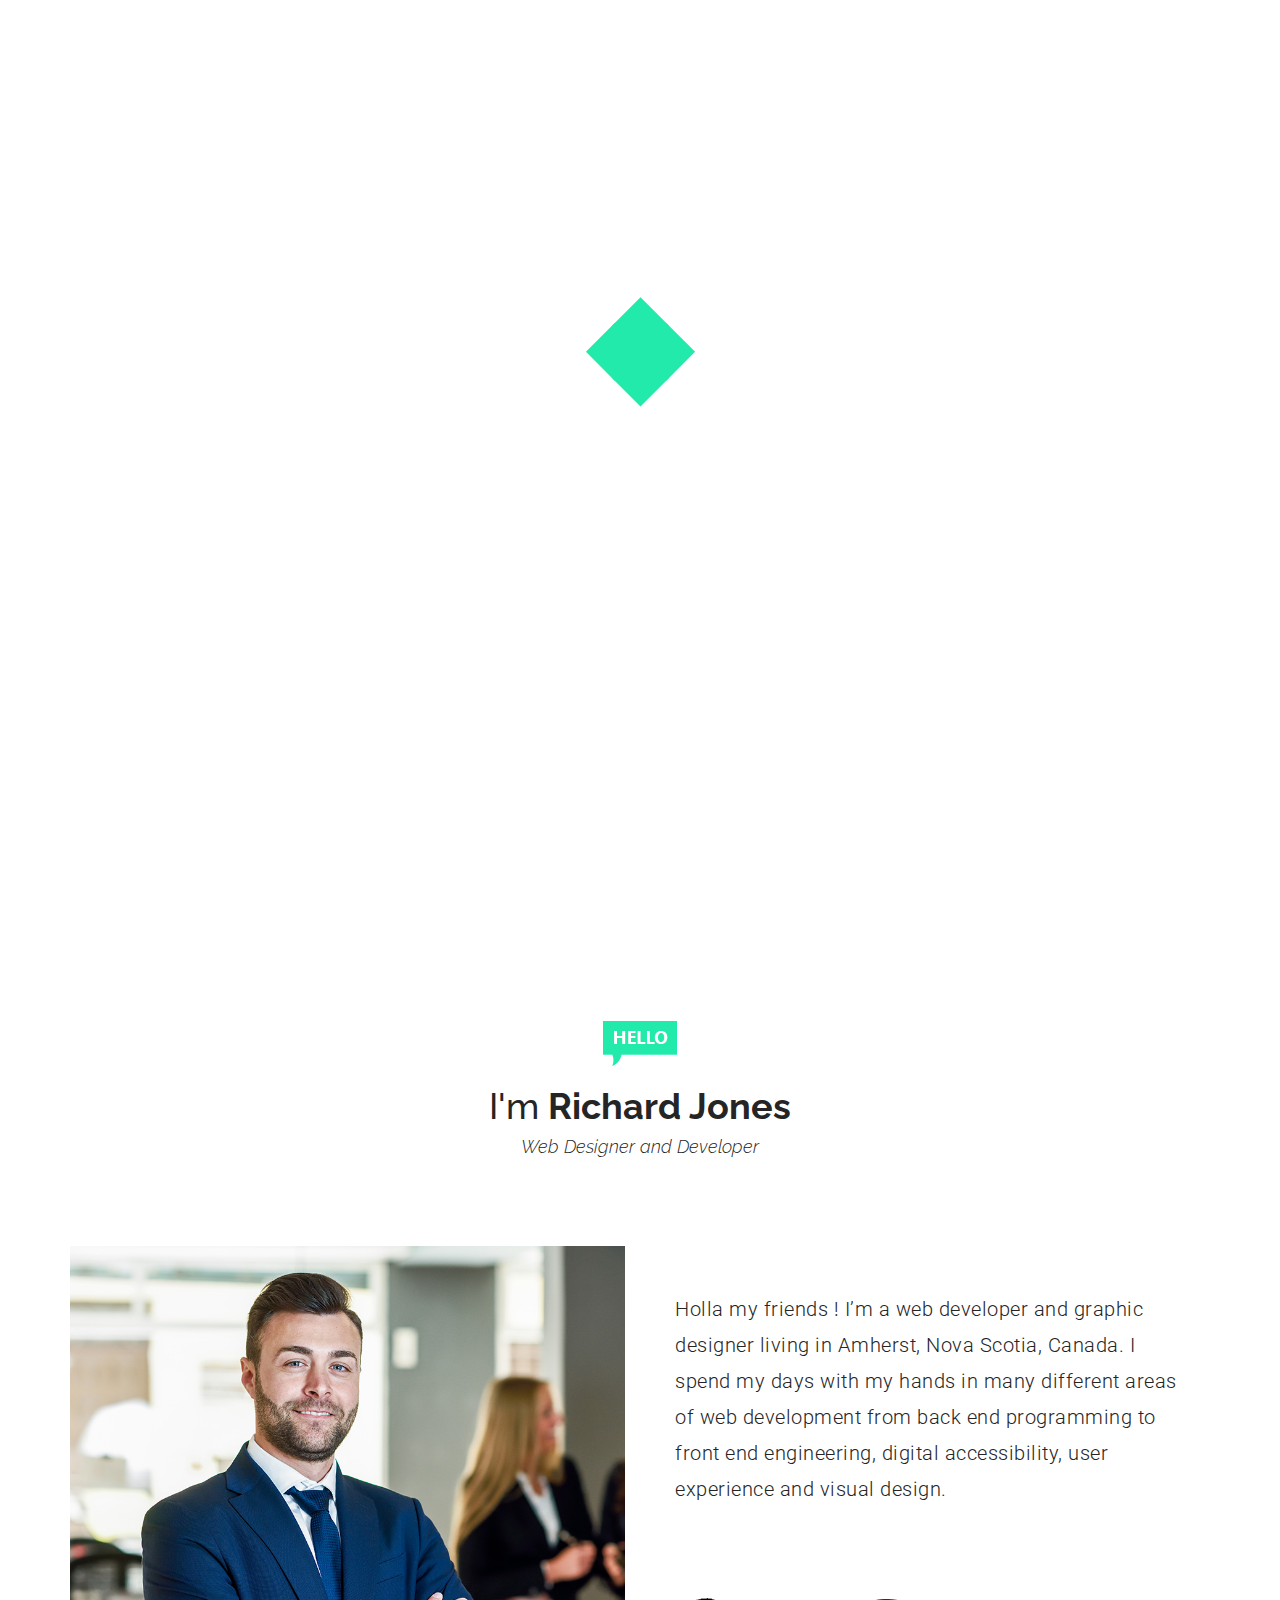
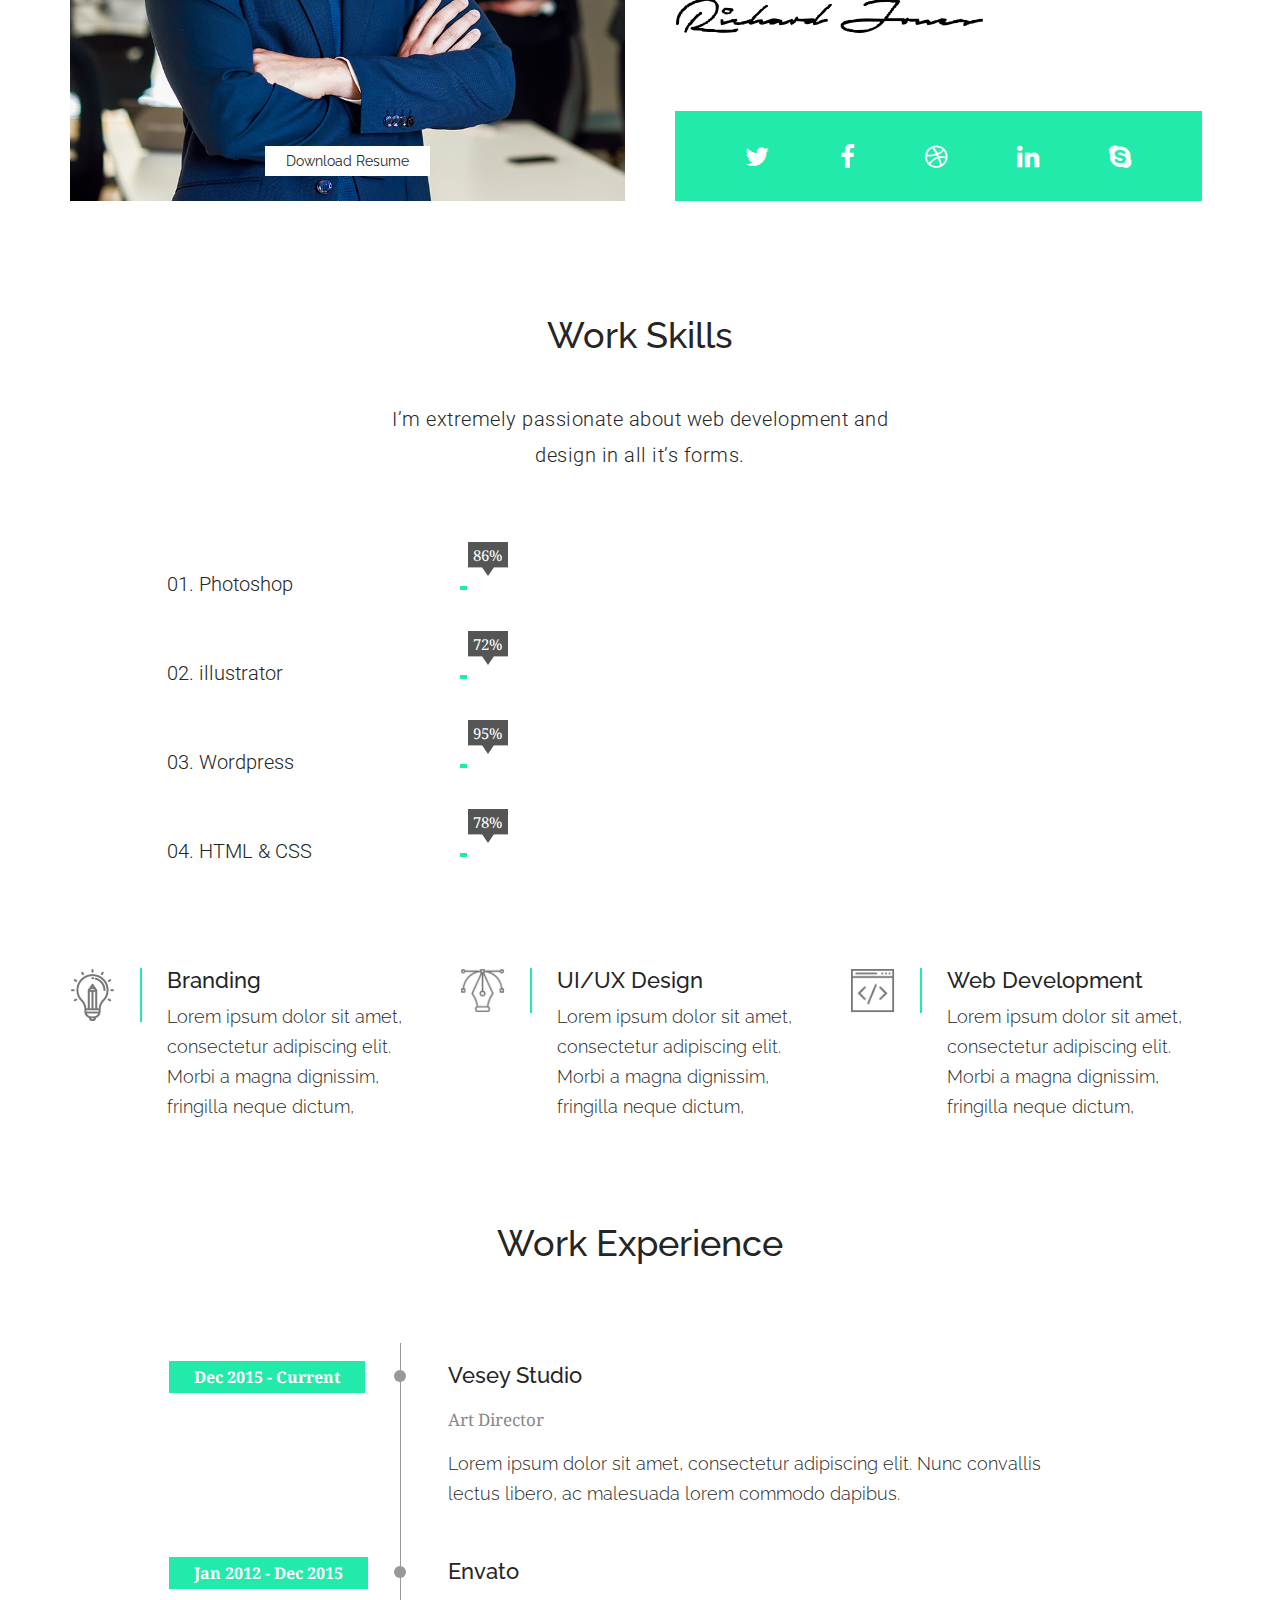
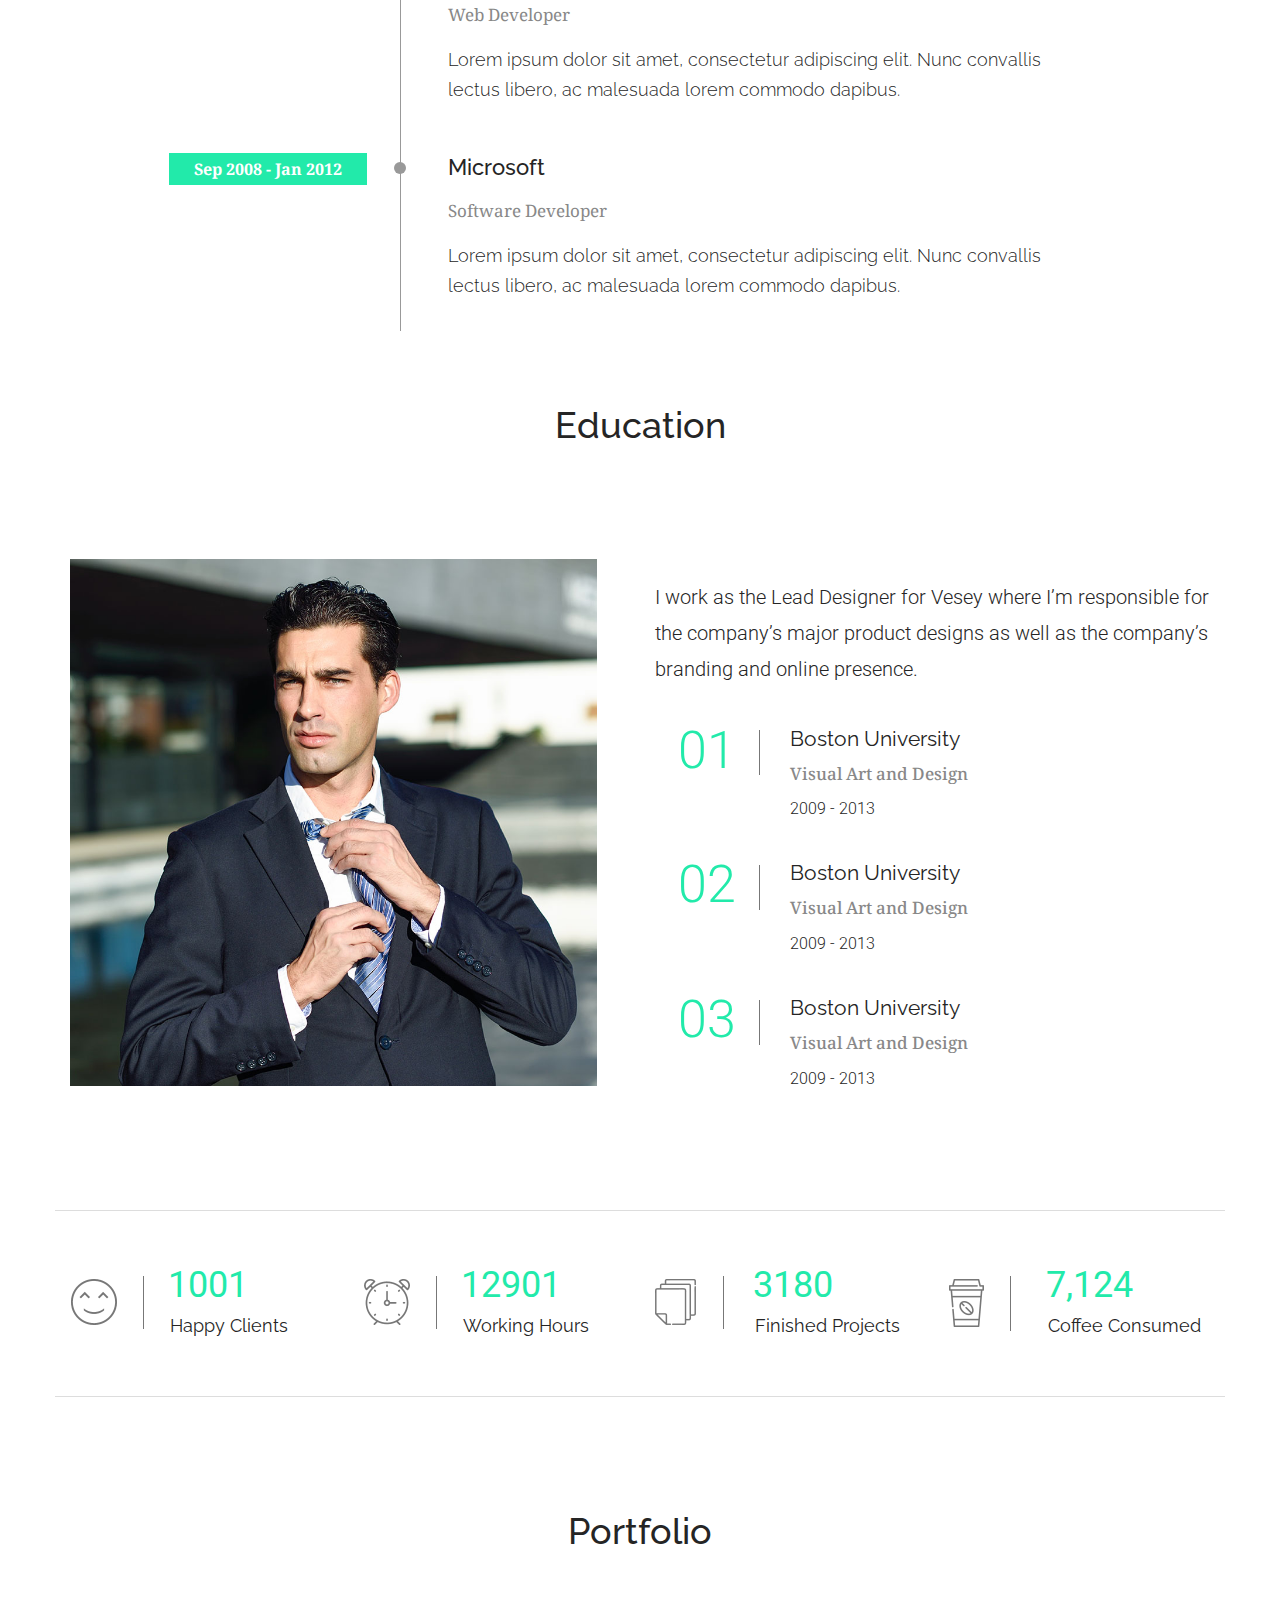
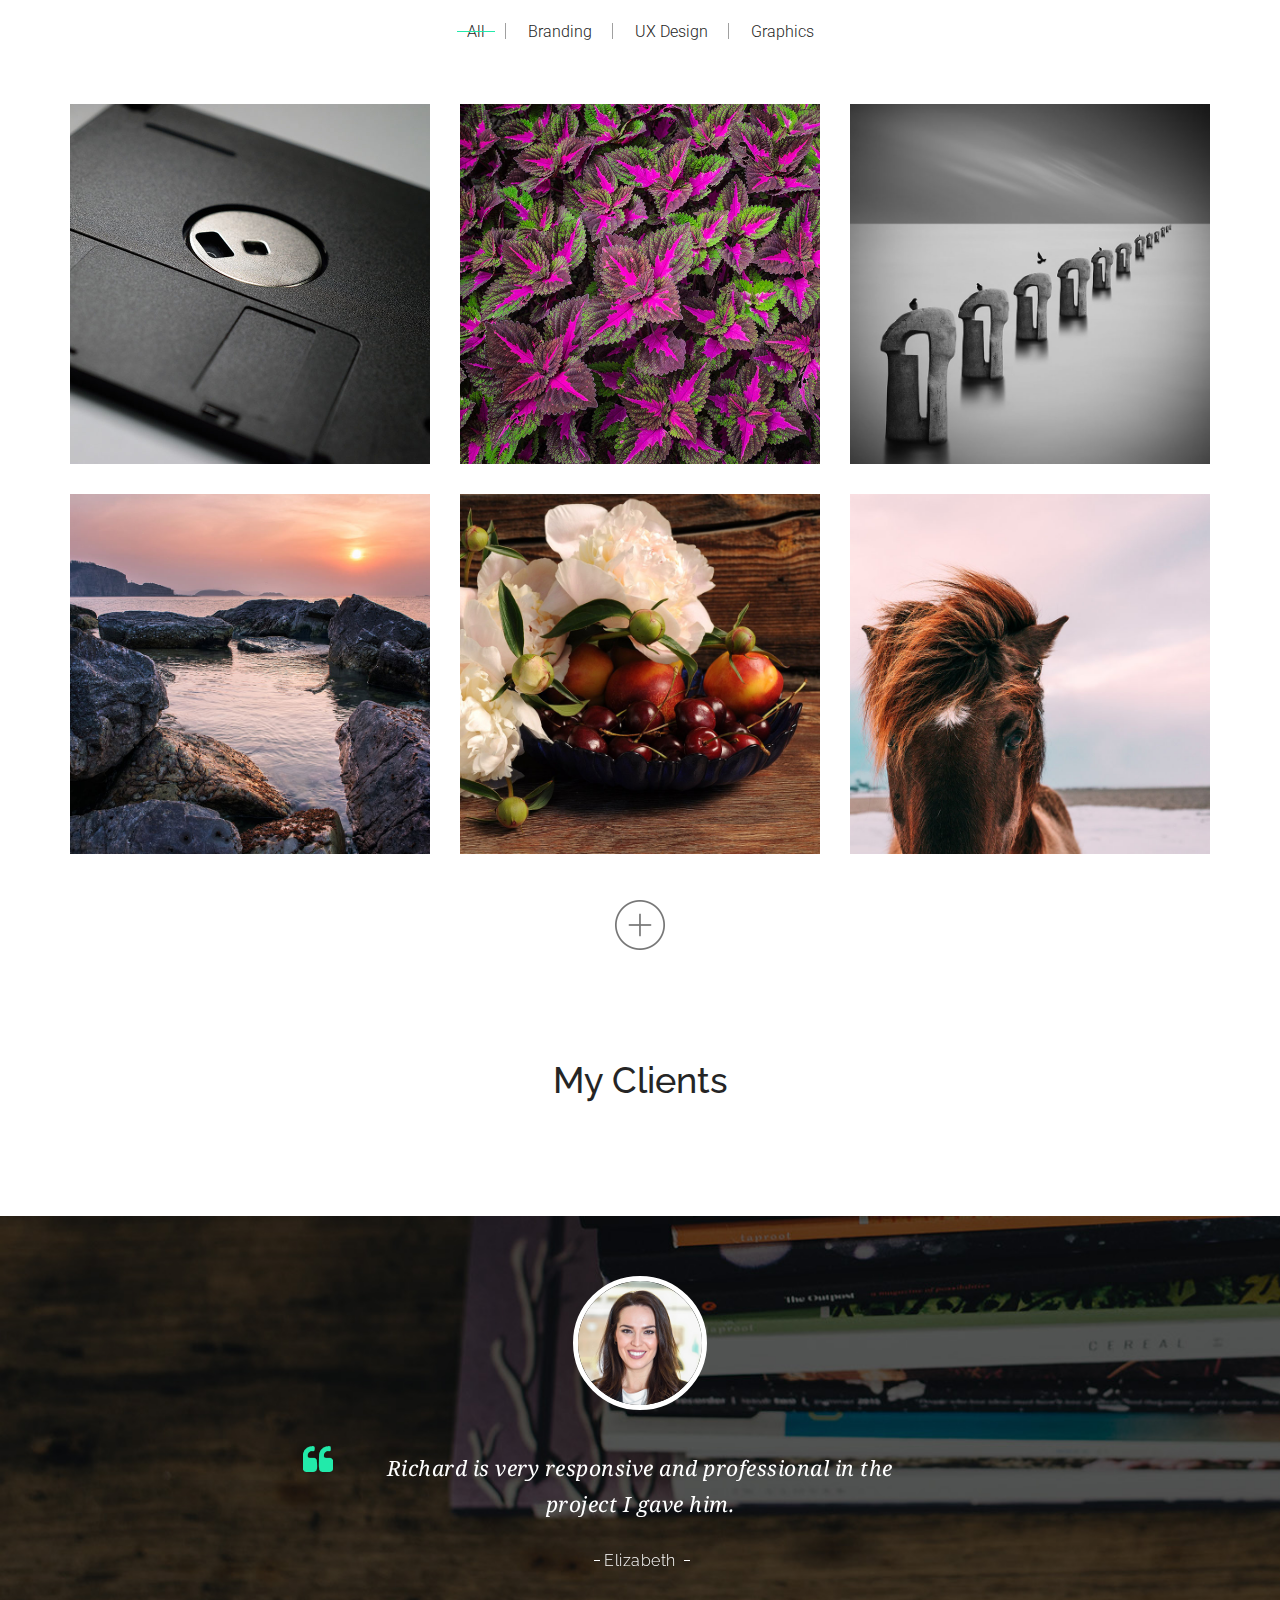
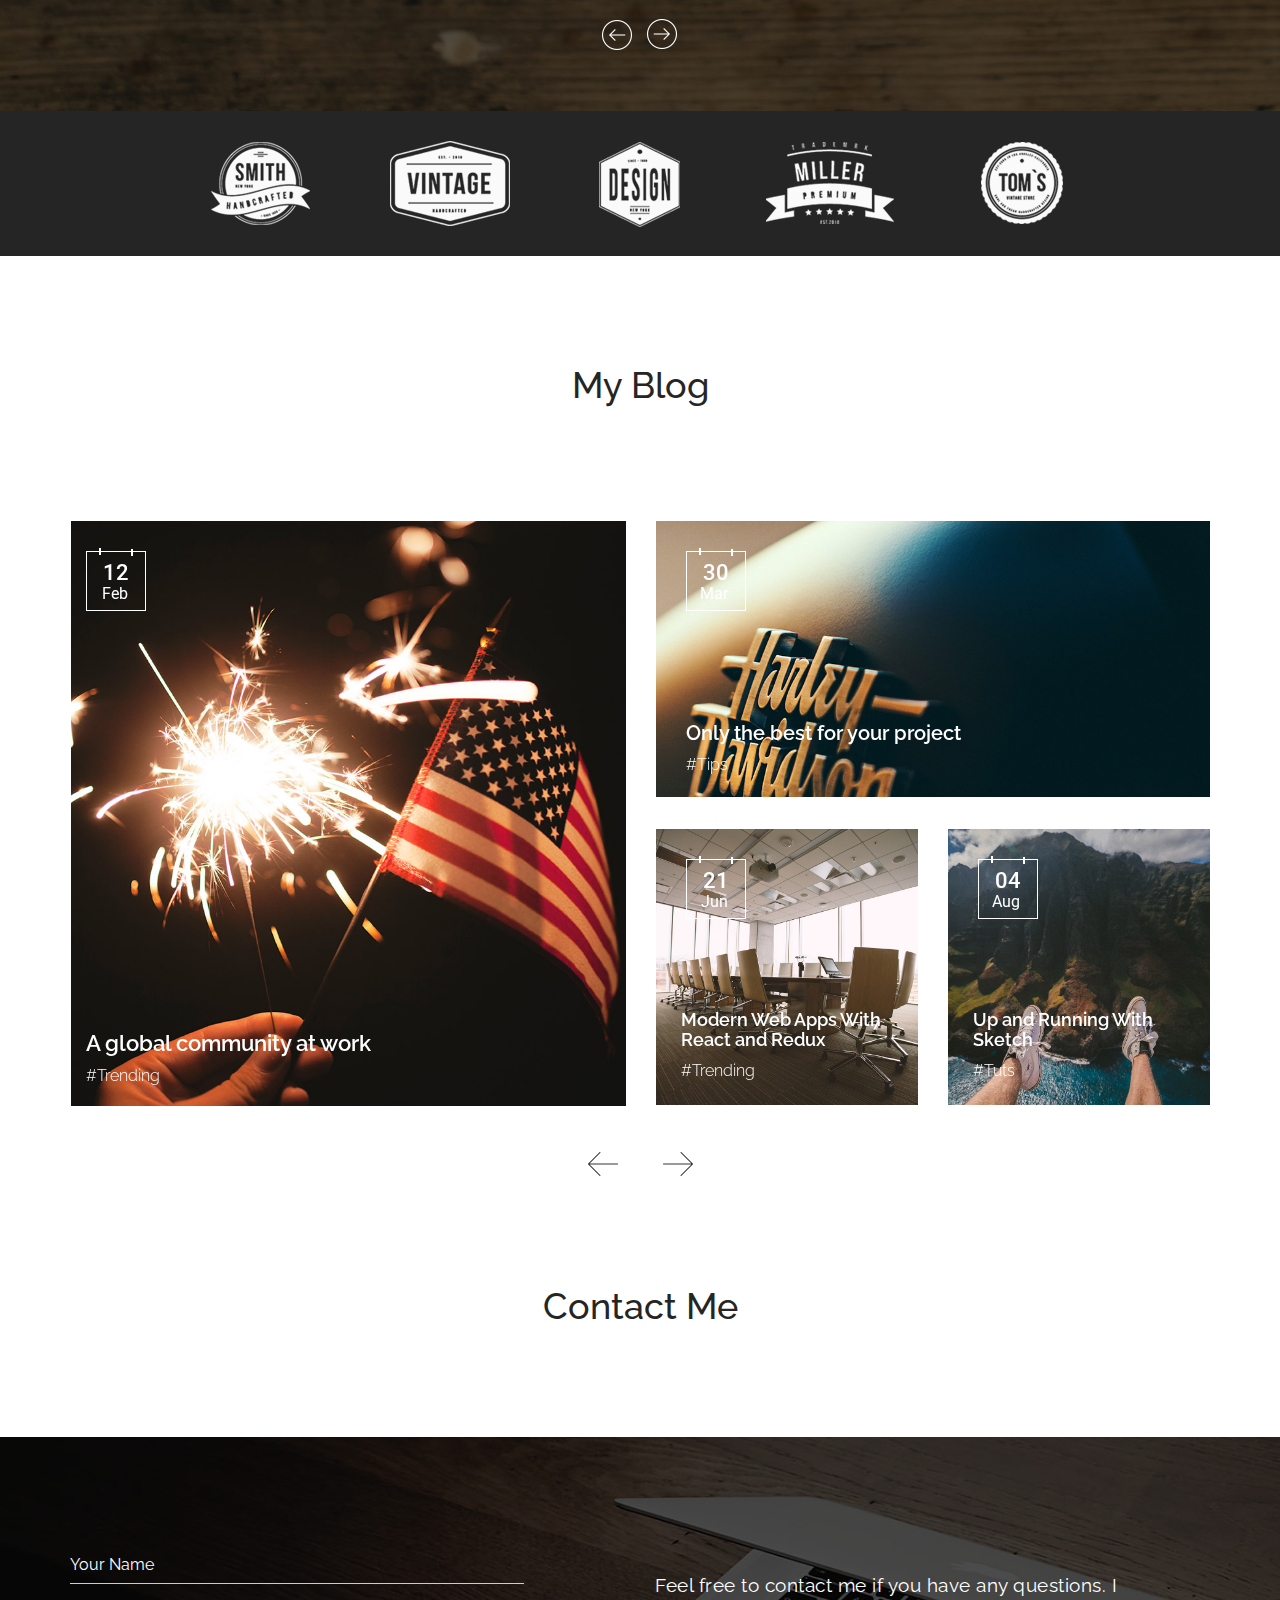
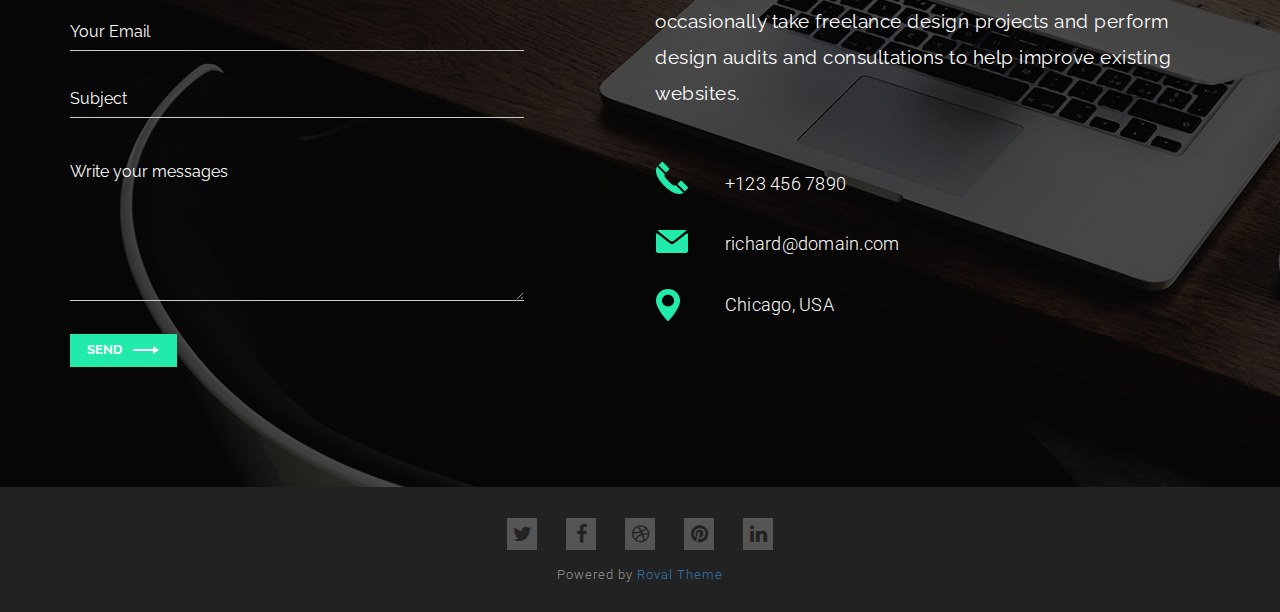
<file: index.html>
<!DOCTYPE html>
<html lang="en">
  <head>
    <meta charset="utf-8">
    <meta http-equiv="X-UA-Compatible" content="IE=edge">
    <meta name="viewport" content="width=device-width, initial-scale=1">
    <meta name="description" content="Resume & Blog template for personal">
    <meta name="author" content="Vesey">
    <link rel="icon" href="img/icons/favicon.ico">

    <title>Roval - Personal Portfolio & Blog Template</title>

    <!-- Bootstrap core CSS -->
    <link href="css/bootstrap.min.css" rel="stylesheet">
    <!-- Reset -->
    <link href="css/normalize.css" rel="stylesheet">

    <!--All Google Fonts-->
    <link href="https://fonts.googleapis.com/css?family=Roboto:100,300,400,500" rel="stylesheet">
    <link href="https://fonts.googleapis.com/css?family=Raleway:300,300i,400,500,600,700" rel="stylesheet">
    <link href="https://fonts.googleapis.com/css?family=Droid+Serif:400,400i,700" rel="stylesheet">

    <!--Main Style-->
    <link href="css/style.css" rel="stylesheet">

    <!-- FontAwesome -->
    <link href="css/font-awesome.min.css" rel="stylesheet">

    <!-- HTML5 shim and Respond.js for IE8 support of HTML5 elements and media queries -->
    <!--[if lt IE 9]>
      <script src="https://oss.maxcdn.com/html5shiv/3.7.3/html5shiv.min.js"></script>
      <script src="https://oss.maxcdn.com/respond/1.4.2/respond.min.js"></script>
    <![endif]-->
  </head>

  <body>

<!--========================= PRE-LOADER ANIMATION ===========================-->
  <div id="loading-page">
    <div class="cssload-thecube">
      <div class="cssload-cube cssload-c1"></div>
      <div class="cssload-cube cssload-c2"></div>
      <div class="cssload-cube cssload-c4"></div>
      <div class="cssload-cube cssload-c3"></div>
    </div>
  </div><!--End #loading-page-->
<!--========================= END PRE-LOADER ===========================-->



<!--========================= NAVIGATION ===========================-->
    <nav class="navbar navbar-inverses navbar-fixed-top">
      <div class="container">
          <div class="navbar-header">
            <button id="menu-mobile" type="button" class="navbar-toggle collapsed" data-toggle="collapse" data-target="#navbar" aria-expanded="false" aria-controls="navbar">
              <span class="sr-only">Toggle navigation</span>
              <span class="icon-bar"></span>
              <span class="icon-bar"></span>
              <span class="icon-bar"></span>
            </button>
            <a class="navbar-brand" href="#"><img src="img/logo.png" alt="Logo" class="img-responsive"></a>
          </div><!--End .navbar-header-->

          <div id="navbar" class="collapse navbar-collapse pull-right">
            <ul class="nav navbar-nav">
              <li class="active"><a href="#header">Home</a></li>
              <li><a href="#about">About</a></li>
              <li><a href="#work-skills">Skills</a></li>
              <li><a href="#work-experience">Experience</a></li>
              <li><a href="#portfolio">Portfolio</a></li>
              <li><a href="#blog">Blog</a></li>
              <li><a href="#contact">Contact</a></li>
            </ul>
          </div><!--End .nav-collapse -->
      </div>
    </nav><!--End .navbar-->
<!--========================= END navigation ===========================-->



<!--========================= HEADER SECTION ===========================-->
    <header id="header">
      <div id="particles-js"></div>
      <div class="container">
        <div class="row">
          <div id="header-slogan" class="col-lg-8 col-md-10 col-sm-12 col-xs-12 pull-right">
            <h1>Create <b>everything</b> You Need</h1>
          </div><!--End #header-slogan-->
        </div><!--End .row-->

        <div id="scroll-section">
          <a href="#about">
            <div id="scroll-icon">
              <div id="scroll-track"></div>
            </div><!--End #scroll-icon-->
          </a>
          <span id="scroll-text">scroll</span>
        </div><!--End #scroll-section-->
      </div><!--End .container-->
    </header>
<!--========================= END header ===========================-->



<!--========================= ABOUT SECTION ===========================-->
    <section id="about">
      <div class="container">
          <div id="intro-name">
            <img src="img/icons/hello-icon.png" alt="Hello">
            <h2 class="fullname">I'm <b>Richard Jones</b> </h2>
            <h4>Web Designer and Developer</h4>
          </div><!--End #intro-name-->

          <div id="intro-content">
            <div class="row">
              <div id="image-resume" class="col-lg-6 col-md-6 col-sm-12 col-xs-12">
                <img src="img/man/resume-image.jpg" alt="Resume" class="img-responsive">
                <a class="btn">Download Resume</a>
              </div><!--End #image-resume-->
              <div id="intro-main" class="col-lg-6 col-md-6 col-sm-12 col-xs-12">
                <p id="intro-text">
                  Holla my friends ! I’m a web developer and graphic designer living in Amherst, Nova Scotia, Canada. I spend my days with my hands in many different areas of web development from back end programming to front end engineering, digital accessibility, user experience and visual design.
                </p>
                <div id="signature"><img src="img/icons/signature.png" alt="signature"></div>
                <div id="social-bar">
                  <a href="#"><i class="fa fa-twitter" aria-hidden="true"></i></a>
                  <a href="#"><i class="fa fa-facebook" aria-hidden="true"></i></a>
                  <a href="#"><i class="fa fa-dribbble" aria-hidden="true"></i></a>
                  <a href="#"><i class="fa fa-linkedin" aria-hidden="true"></i></a>
                  <a href="#"><i class="fa fa-skype" aria-hidden="true"></i></a>
                </div><!--End #social-bar-->
              </div><!--End #intro-text-->
            </div>
          </div><!--End #intro-content-->
      </div><!--End .container-->
    </section><!--End #about-->
<!--========================= END about section ===========================-->



<!--========================= SKILLS SECTION ===========================-->
    <section id="work-skills">
      <div class="container">
        <h2 class="section-title">Work Skills</h2>
        <p class="section-description col-lg-6 col-centered">
          I’m extremely passionate about web development and design in all it’s forms.
        </p>
        <div id="skill-percentage-section" class="row">
          <div class="skill">
            <div class="skill-title col-lg-4 col-md-4 col-sm-12 col-xs-12"> <h4>01. Photoshop</h4> </div>
            <div class="skill-percentage-bar col-lg-8 col-md-8 col-sm-12 col-xs-12">
              <div class="progress">
                <div class="progress-bar zero-progress-bar" role="progressbar" aria-valuenow="86" aria-valuemin="0" aria-valuemax="100" style="width: 86%;">
                  <div class="value-percent">86%</div>
                </div>
              </div>
            </div><!--End .skill-percentage-bar-->
          </div><!--End .skill-->

          <div class="skill">
            <div class="skill-title col-lg-4 col-md-4 col-sm-12 col-xs-12"> <h4>02. illustrator</h4> </div>
            <div class="skill-percentage-bar col-lg-8 col-md-8 col-sm-12 col-xs-12">
              <div class="progress">
                <div class="progress-bar zero-progress-bar" role="progressbar" aria-valuenow="72" aria-valuemin="0" aria-valuemax="100" style="width: 72%;">
                  <div class="value-percent">72%</div>
                </div>
              </div>
            </div><!--End .skill-percentage-bar-->
          </div><!--End .skill-->

          <div class="skill">
            <div class="skill-title col-lg-4 col-md-4 col-sm-12 col-xs-12"> <h4>03. Wordpress</h4> </div>
            <div class="skill-percentage-bar col-lg-8 col-md-8 col-sm-12 col-xs-12">
              <div class="progress">
                <div class="progress-bar zero-progress-bar" role="progressbar" aria-valuenow="95" aria-valuemin="0" aria-valuemax="100" style="width: 95%;">
                  <div class="value-percent">95%</div>
                </div>
              </div>
            </div><!--End .skill-percentage-bar-->
          </div><!--End .skill-->

          <div class="skill">
            <div class="skill-title col-lg-4 col-md-4 col-sm-12 col-xs-12"> <h4>04. HTML & CSS</h4> </div>
            <div class="skill-percentage-bar col-lg-8 col-md-8 col-sm-12 col-xs-12">
              <div class="progress">
                <div class="progress-bar zero-progress-bar" role="progressbar" aria-valuenow="78" aria-valuemin="0" aria-valuemax="100" style="width: 78%;">
                  <div class="value-percent">78%</div>
                </div>
              </div>
            </div><!--End .skill-percentage-bar-->
          </div><!--End .skill-->

        </div><!--End #skill-percentage-section-->

        <div id="skills-explanation">
          <div class="row">
            <div class="skill-item col-lg-4 col-md-4 col-sm-12 col-xs-12">
              <img src="img/icons/light-icon.png" alt="Branding" class="skill-icon img-responsive">
              <div class="skill-text">
                <h4>Branding</h4>
                <p>Lorem ipsum dolor sit amet, consectetur adipiscing elit. Morbi a magna dignissim, fringilla neque dictum,</p>
              </div><!--End .skill-text-->
            </div><!--End .skill-item-->

            <div class="skill-item col-lg-4 col-md-4 col-sm-12 col-xs-12">
              <img src="img/icons/uiux-icon.png" alt="Branding" class="skill-icon img-responsive">
              <div class="skill-text">
                <h4>UI/UX Design</h4>
                <p>Lorem ipsum dolor sit amet, consectetur adipiscing elit. Morbi a magna dignissim, fringilla neque dictum,</p>
              </div><!--End .skill-text-->
            </div><!--End .skill-item-->

            <div class="skill-item col-lg-4 col-md-4 col-sm-12 col-xs-12">
              <img src="img/icons/code-icon.png" alt="Branding" class="skill-icon img-responsive">
              <div class="skill-text">
                <h4>Web Development</h4>
                <p>Lorem ipsum dolor sit amet, consectetur adipiscing elit. Morbi a magna dignissim, fringilla neque dictum,</p>
              </div><!--End .skill-text-->
            </div><!--End .skill-item-->
          </div><!--End .row-->
        </div><!--End #skills-explanation-->
      </div><!--End .container-->
    </section><!--End #work-skills-->
<!--========================= END skills section ===========================-->



<!--========================= EXPERIENCE SECTION ===========================-->
    <section id="work-experience">
      <div class="container">
        <h2 class="section-title">Work Experience</h2>
        <div id="list-experience">
          <div class="experience-item">
            <div class="row">
              <div class="experience-period col-lg-4 col-md-4 col-sm-12">
                <span>Dec 2015 - Current</span>
              </div><!--End . experience-period-->
              <div class="experience-detail col-lg-8 col-md-8 col-sm-12">
                <h3>Vesey Studio</h3>
                <h4>Art Director</h4>
                <p>Lorem ipsum dolor sit amet, consectetur adipiscing elit. Nunc convallis lectus libero, ac malesuada lorem commodo dapibus.</p>
              </div><!--End .experience-detail-->
            </div><!--End.row-->
          </div><!--End .experience-item-->

          <div class="experience-item">
            <div class="row">
              <div class="experience-period col-lg-4 col-md-4 col-sm-12">
                <span>Jan 2012 - Dec 2015</span>
              </div><!--End . experience-period-->
              <div class="experience-detail col-lg-8 col-md-8 col-sm-12">
                <h3>Envato</h3>
                <h4>Web Developer</h4>
                <p>Lorem ipsum dolor sit amet, consectetur adipiscing elit. Nunc convallis lectus libero, ac malesuada lorem commodo dapibus.</p>
              </div><!--End .experience-detail-->
            </div><!--End.row-->
          </div><!--End .experience-item-->

          <div class="experience-item">
            <div class="row">
              <div class="experience-period col-lg-4 col-md-4 col-sm-12">
                <span>Sep 2008 - Jan 2012</span>
              </div><!--End . experience-period-->
              <div class="experience-detail col-lg-8 col-md-8 col-sm-12">
                <h3>Microsoft</h3>
                <h4>Software Developer</h4>
                <p>Lorem ipsum dolor sit amet, consectetur adipiscing elit. Nunc convallis lectus libero, ac malesuada lorem commodo dapibus.</p>
              </div><!--End .experience-detail-->
            </div><!--End.row-->
          </div><!--End .experience-item-->

        </div><!--End #list-experience-->
      </div><!--End .container-->
    </section><!--End #work-experience-->
<!--========================= END experience section ===========================-->


<!--========================= EDUCATION SECTION ===========================-->
    <section id="education">
      <div class="container">
        <h2 class="section-title">Education</h2>
        <div id="education-intro" class="row">
          <div class="col-lg-6 col-md-6 col-sm-12 col-xs-12"><img src="img/man/education-image.jpg" alt="education image" class="img-responsive"></div>
          <div class="col-lg-6 col-md-6 col-sm-12 col-xs-12">
            <p id="education-text">
              I work as the Lead Designer for Vesey where I’m responsible for the company’s major product designs as well as the company’s branding and online presence.
            </p>
            <div id="list-education">
              <div class="education-item">
                <h3>Boston University</h3>
                <h4>Visual Art and Design</h4>
                <span>2009 - 2013</span>
              </div><!---End .education-item-->

              <div class="education-item">
                <h3>Boston University</h3>
                <h4>Visual Art and Design</h4>
                <span>2009 - 2013</span>
              </div><!---End .education-item-->

              <div class="education-item">
                <h3>Boston University</h3>
                <h4>Visual Art and Design</h4>
                <span>2009 - 2013</span>
              </div><!---End .education-item-->
            </div><!--End #list-education-->
          </div><!--End .col-lg-6-->
        </div><!--End #education-intro-->
      </div><!--End .container-->
    </section><!--End #education-->
<!--========================= END education section ===========================-->



<!--========================= FUNFACT SECTION ===========================-->
    <section id="information-number">
      <div class="container">
          <div class="information-number-item col-lg-3 col-md-3 col-sm-6 col-xs-12">
            <img src="img/icons/smile-icon.png" alt="Branding" class="information-number-icon img-responsive">
            <div class="information-number-text">
              <h3 class="number-count" data-to="1001" data-speed="4000">1001</h3>
              <h4>Happy Clients</h4>
            </div><!--End .skill-text-->
          </div><!--End .information-number-item-->

          <div class="information-number-item col-lg-3 col-md-3 col-sm-6 col-xs-12">
            <img src="img/icons/clock-icon.png" alt="Branding" class="information-number-icon img-responsive">
            <div class="information-number-text">
              <h3 class="number-count" data-to="12901" data-speed="4000">12901</h3>
              <h4>Working Hours</h4>
            </div><!--End .skill-text-->
          </div><!--End .information-number-item-->

          <div class="information-number-item col-lg-3 col-md-3 col-sm-6 col-xs-12">
            <img src="img/icons/projects-icon.png" alt="Branding" class="information-number-icon img-responsive">
            <div class="information-number-text">
              <h3 class="number-count" data-to="3180" data-speed="4000">3180</h3>
              <h4>Finished Projects</h4>
            </div><!--End .skill-text-->
          </div><!--End .information-number-item-->

          <div class="information-number-item col-lg-3 col-md-3 col-sm-6 col-xs-12">
            <img src="img/icons/coffee-icon.png" alt="Branding" class="information-number-icon img-responsive">
            <div class="information-number-text">
              <h3 class="number-count" data-to="7124" data-speed="4000">7,124</h3>
              <h4>Coffee Consumed</h4>
            </div><!--End .skill-text-->
          </div><!--End .information-number-item-->
      </div><!--End .container-->
    </section><!--End #information-number-->
<!--========================= END funfact section ===========================-->



<!--========================= PORTFOLIO SECTION ===========================-->
    <section id="portfolio">
      <div class="container">
        <h2 class="section-title">Portfolio</h2>
        <ul id="portfolio-filter">
          <li class="active" data-category="all">All</li>
          <li data-category="branding">Branding</li>
          <li data-category="ux-design">UX Design</li>
          <li data-category="graphic">Graphics</li>
        </ul>

        <div id="portfolio-list" class="row">
          <div class="portfolio-item col-lg-4 col-md-4 col-sm-6 col-xs-12" data-category="branding">
            <a href="#" data-toggle="modal" data-target="#portfolio-detail">
              <div class="portfolio-img">
                <img src="img/portfolios/demo-project-1.jpg" alt="Portfolio 1" class="img-responsive">
              </div>
              <div class="portfolio-description" data-portfolio-explanation="Lorem ipsum dolor sit amet, consectetur adipiscing elit. Curabitur pellentesque neque eget diam posuere porta. Quisque ut nulla at nunc lacinia. Proin adipiscing porta tellus, ut feugiat nibh adipiscing sit amet." data-portfolio-date="7th June, 2017">
                <h3 class="project-name">Project name 1</h3>
                <h5 class="project-stack">Branding</h5>
              </div><!--End .portfolio-description-->
            </a>
          </div><!--End #portfolio-item-->

          <div class="portfolio-item col-lg-4 col-md-4 col-sm-6 col-xs-12 " data-category="graphic">
            <a href="#" data-toggle="modal" data-target="#portfolio-detail">
              <div class="portfolio-img">
                <img src="img/portfolios/demo-project-2.jpg" alt="Portfolio 2" class="img-responsive">
              </div>
              <div class="portfolio-description" data-portfolio-explanation="Lorem ipsum dolor sit amet, consectetur adipiscing elit. Curabitur pellentesque neque eget diam posuere porta. Quisque ut nulla at nunc lacinia. Proin adipiscing porta tellus, ut feugiat nibh adipiscing sit amet." data-portfolio-date="7th June, 2017">
                <h3 class="project-name">Project name 2</h3>
                <h5 class="project-stack">Graphic</h5>
              </div><!--End .portfolio-description-->
            </a>
          </div><!--End #portfolio-item-->

          <div class="portfolio-item col-lg-4 col-md-4 col-sm-6 col-xs-12 " data-category="ux-design">
            <a href="#" data-toggle="modal" data-target="#portfolio-detail">
              <div class="portfolio-img">
                <img src="img/portfolios/demo-project-3.jpg" alt="Portfolio 1" class="img-responsive">
              </div>
              <div class="portfolio-description" data-portfolio-explanation="Lorem ipsum dolor sit amet, consectetur adipiscing elit. Curabitur pellentesque neque eget diam posuere porta. Quisque ut nulla at nunc lacinia. Proin adipiscing porta tellus, ut feugiat nibh adipiscing sit amet." data-portfolio-date="7th June, 2017">
                <h3 class="project-name">Project name 3</h3>
                <h5 class="project-stack">UX Design</h5>
              </div><!--End .portfolio-description-->
            </a>
          </div><!--End #portfolio-item-->

          <div class="portfolio-item col-lg-4 col-md-4 col-sm-6 col-xs-12" data-category="graphic">
            <a href="#" data-toggle="modal" data-target="#portfolio-detail">
              <div class="portfolio-img">
                <img src="img/portfolios/demo-project-4.jpg" alt="Portfolio 4" class="img-responsive">
              </div>
              <div class="portfolio-description" data-portfolio-explanation="Lorem ipsum dolor sit amet, consectetur adipiscing elit. Curabitur pellentesque neque eget diam posuere porta. Quisque ut nulla at nunc lacinia. Proin adipiscing porta tellus, ut feugiat nibh adipiscing sit amet." data-portfolio-date="7th June, 2017">
                <h3 class="project-name">Project name 4</h3>
                <h5 class="project-stack">Graphic</h5>
              </div><!--End .portfolio-description-->
            </a>
          </div><!--End #portfolio-item-->

          <div class="portfolio-item col-lg-4 col-md-4 col-sm-6 col-xs-12" data-category="branding">
            <a href="#" data-toggle="modal" data-target="#portfolio-detail">
              <div class="portfolio-img">
                <img src="img/portfolios/demo-project-5.jpg" alt="Portfolio 5" class="img-responsive">
              </div>
              <div class="portfolio-description" data-portfolio-explanation="Lorem ipsum dolor sit amet, consectetur adipiscing elit. Curabitur pellentesque neque eget diam posuere porta. Quisque ut nulla at nunc lacinia. Proin adipiscing porta tellus, ut feugiat nibh adipiscing sit amet." data-portfolio-date="7th June, 2017">
                <h3 class="project-name">Project name 1</h3>
                <h5 class="project-stack">Branding</h5>
              </div><!--End .portfolio-description-->
            </a>
          </div><!--End #portfolio-item-->

          <div class="portfolio-item col-lg-4 col-md-4 col-sm-6 col-xs-12" data-category="ux-design">
            <a href="#" data-toggle="modal" data-target="#portfolio-detail">
              <div class="portfolio-img">
                <img src="img/portfolios/demo-project-6.jpg" alt="Portfolio 6" class="img-responsive">
              </div>
              <div class="portfolio-description" data-portfolio-explanation="Lorem ipsum dolor sit amet, consectetur adipiscing elit. Curabitur pellentesque neque eget diam posuere porta. Quisque ut nulla at nunc lacinia. Proin adipiscing porta tellus, ut feugiat nibh adipiscing sit amet." data-portfolio-date="7th June, 2017">
                <h3 class="project-name">Project name 6</h3>
                <h5 class="project-stack">UX Design</h5>
              </div><!--End .portfolio-description-->
            </a>
          </div><!--End #portfolio-item-->


        <div id="portfolio-hidden">
          <div class="portfolio-item col-lg-4 col-md-4 col-sm-6 col-xs-12" data-category="branding">
            <a href="#" data-toggle="modal" data-target="#portfolio-detail">
              <div class="portfolio-img">
                <img src="img/portfolios/demo-project-1.jpg" alt="Portfolio 1" class="img-responsive">
              </div>
              <div class="portfolio-description" data-portfolio-explanation="Lorem ipsum dolor sit amet, consectetur adipiscing elit. Curabitur pellentesque neque eget diam posuere porta. Quisque ut nulla at nunc lacinia. Proin adipiscing porta tellus, ut feugiat nibh adipiscing sit amet." data-portfolio-date="7th June, 2017">
                <h3 class="project-name">Project name 1</h3>
                <h5 class="project-stack">Branding</h5>
              </div><!--End .portfolio-description-->
            </a>
          </div><!--End #portfolio-item-->

          <div class="portfolio-item col-lg-4 col-md-4 col-sm-6 col-xs-12" data-category="graphic">
            <a href="#" data-toggle="modal" data-target="#portfolio-detail">
              <div class="portfolio-img">
                <img src="img/portfolios/demo-project-2.jpg" alt="Portfolio 2" class="img-responsive">
              </div>
              <div class="portfolio-description" data-portfolio-explanation="Lorem ipsum dolor sit amet, consectetur adipiscing elit. Curabitur pellentesque neque eget diam posuere porta. Quisque ut nulla at nunc lacinia. Proin adipiscing porta tellus, ut feugiat nibh adipiscing sit amet." data-portfolio-date="7th June, 2017">
                <h3 class="project-name">Project name 2</h3>
                <h5 class="project-stack">Graphic</h5>
              </div><!--End .portfolio-description-->
            </a>
          </div><!--End #portfolio-item-->

          <div class="portfolio-item col-lg-4 col-md-4 col-sm-6 col-xs-12" data-category="ux-design">
            <a href="#" data-toggle="modal" data-target="#portfolio-detail">
              <div class="portfolio-img">
                <img src="img/portfolios/demo-project-3.jpg" alt="Portfolio 1" class="img-responsive">
              </div>
              <div class="portfolio-description" data-portfolio-explanation="Lorem ipsum dolor sit amet, consectetur adipiscing elit. Curabitur pellentesque neque eget diam posuere porta. Quisque ut nulla at nunc lacinia. Proin adipiscing porta tellus, ut feugiat nibh adipiscing sit amet." data-portfolio-date="7th June, 2017">
                <h3 class="project-name">Project name 3</h3>
                <h5 class="project-stack">UX Design</h5>
              </div><!--End .portfolio-description-->
            </a>
          </div><!--End #portfolio-item-->
        </div><!--End #portpofolio-hidden-->

        </div><!--End #portfolio-list-->
        <div id="load-more"><img src="img/icons/more-portfolio-icon.png" alt=""></div>
      </div><!--End .container-->
    </section><!--End #portfolio-->
<!--========================= END portfolio section ===========================-->




<!--========================= PORTFOLIO DETAIL (do not edit this one) =======================-->
    <div id="portfolio-detail" class="modal fade" tabindex="-1" role="dialog" aria-labelledby="portfolio-detail">
      <div class="modal-dialog" role="document">
        <div class="modal-content">
          <div class="modal-body">
            <button id="model-cancel" type="button" class="btn btn-default" data-dismiss="modal">
              <i class="fa fa-times" aria-hidden="true"></i>
            </button>
            <span class="date-time"></span>
            <h1 class="project-name">ProjectName</h1>
            <h3 class="project-stack">ProjectStack</h3>
            <p class="project-explanation">ProjectExplanation</p>
            <img src="img/logo.png" alt="Portfolio Detail" class="img-responsive portfolio-img">

            <div class="social-sharing">
              <a href="#"><i class="fa fa-twitter" aria-hidden="true"></i></a>
              <a href="#"><i class="fa fa-facebook" aria-hidden="true"></i></a>
              <a href="#"><i class="fa fa-dribbble" aria-hidden="true"></i></a>
              <a href="#"><i class="fa fa-pinterest" aria-hidden="true"></i></a>
              <h4>Share</h4>
            </div><!--End #social-sharing-->
          </div><!--End .modal-body-->
        </div>
      </div>
    </div><!--End #portfolio-detail-->
<!--========================= END PORTFOLIO DETAIL (do not edit this one) ====================-->



<!--========================= CLIENTS SECTION ===========================-->
    <section id="clients">
      <div class="container">
        <h2 class="section-title">My Clients</h2>
      </div><!--End .container-->
      <div id="client-quote">
        <div class="container">
            <div id="client-carousel" class="carousel slide" data-ride="carousel">
              <!-- Wrapper for slides -->
              <div class="carousel-inner" role="listbox">
                <div class="item active">
                  <img src="img/woman/demo-1.jpg" alt="Client photo" class="img-responsive">
                  <div class="carousel-quote">
                    Richard is very responsive and professional in the project I gave him.
                    <h4 class="client-name">Elizabeth</h4>
                  </div>
                </div><!--End .item-->

                <div class="item">
                  <img src="img/man/client-image.jpg" alt="Client photo" class="img-responsive">
                  <div class="carousel-quote">
                    Lorem ipsum dolor sit amet, consectetur adipisc liquam vel orci arcu.
                    <h4 class="client-name">Johny Deep</h4>
                  </div>
                </div><!--End .item-->
              </div>
              <!-- Controls -->
              <div id="carousel-control">
                <a href="#client-carousel" role="button" data-slide="prev" class="carousel-icon">
                  <img src="img/icons/arrow-left-icon.png" alt="Previous">
                </a>
                <a href="#client-carousel" role="button" data-slide="next" class="carousel-icon">
                  <img src="img/icons/arrow-right-icon.png" alt="Next">
                </a>
              </div><!--End #carousel-control-->
            </div><!--End #client-carousel-->
        </div><!--End .container-->
      </div><!--End #client-quote-->

      <div id="client-logos" class="row">
        <div class="container">
          <div class="col-lg-2 col-lg-offset-1 col-md-2 col-md-offset-1 col-sm-2 col-sm-offset-1 col-xs-6"><img src="img/logos/demo-1.png" class="img-responsive" alt="Client logo"></div>
          <div class="col-lg-2 col-md-2 col-sm-2 col-xs-6"><img src="img/logos/demo-2.png" class="img-responsive" alt="Client logo"></div>
          <div class="col-lg-2 col-md-2 col-sm-2 col-xs-6"><img src="img/logos/demo-3.png" class="img-responsive" alt="Client logo"></div>
          <div class="col-lg-2 col-md-2 col-sm-2 col-xs-6"><img src="img/logos/demo-4.png" class="img-responsive" alt="Client logo"></div>
          <div class="col-lg-2 col-md-2 col-sm-2 col-xs-6"><img src="img/logos/demo-5.png" class="img-responsive" alt="Client logo"></div>
        </div><!--End .container-->
      </div><!--End #client-logos-->
    </section><!--End #clients-->
<!--========================= END clients section ===========================-->



<!--========================= BLOG SECTION ===========================-->
    <section id="blog">
      <div class="container">
        <h2 class="section-title">My Blog</h2>
        <div id="blog-carousel" class="carousel slide" data-ride="carousel">
          <!-- Wrapper for slides -->
          <div class="carousel-inner" role="listbox">
            <div class="item active">
                  <div class="col-lg-6 col-md-6 col-sm-12 large-blog-item blog-item no-padding-left">
                    <a href="single-post.html">
                      <div class="blog-thumbnail" style="background: url('img/post/demo-post-1.jpg');"></div>
                      <div class="post-date">
                        <span class="date-number">12</span>
                        <div class="date-days">Feb</div>
                      </div><!--End .post-date-->
                      <div class="post-info">
                        <h2 class="post-title">A global community at work</h2>
                        <span class="tags">Trending</span>
                      </div><!--End .post-info-->
                    </a>
                  </div><!--End .large-blog-item-->
                  <div class="col-lg-6 col-md-6 col-sm-12">
                    <div class="row">
                      <div class="col-lg-12 col-md-12 col-sm-12 medium-blog-item blog-item no-padding-right">
                        <a href="single-post.html">
                          <div class="blog-thumbnail" style="background: url('img/post/demo-post-7.jpg');"></div>
                          <div class="post-date">
                            <span class="date-number">30</span>
                            <div class="date-days">Mar</div>
                          </div><!--End .post-date-->
                          <div class="post-info">
                            <h2 class="post-title">Only the best for your project</h2>
                            <span class="tags">Tips</span>
                          </div><!--End .post-info-->
                        </a>
                      </div><!--End .medium-blog-item-->
                    </div><!--End .row-->

                    <div class="row">
                      <div class="col-lg-6 col-md-6 col-sm-12 blog-item small-blog-item">
                        <a href="single-post.html">
                          <div class="blog-thumbnail" style="background: url('img/post/demo-post-3.jpg');"></div>
                          <div class="post-date">
                            <span class="date-number">21</span>
                            <div class="date-days">Jun</div>
                          </div><!--End .post-date-->
                          <div class="post-info">
                            <h2 class="post-title">Modern Web Apps With React and Redux</h2>
                            <span class="tags">Trending</span>
                          </div><!--End .post-info-->
                        </a>
                      </div><!--End .blog-item-->
                      <div class="col-lg-6 col-md-6 col-sm-12 blog-item small-blog-item no-padding-right">
                        <a href="single-post.html">
                          <div class="blog-thumbnail" style="background: url('img/post/demo-post-4.jpg');"></div>
                          <div class="post-date">
                            <span class="date-number">04</span>
                            <div class="date-days">Aug</div>
                          </div><!--End .post-date-->
                          <div class="post-info">
                            <h2 class="post-title">Up and Running With Sketch</h2>
                            <span class="tags">Tuts</span>
                          </div><!--End .post-info-->
                        </a>
                      </div><!--End .blog-item-->
                    </div><!--End .row-->
                  </div><!--End .col-lg-6-->
            </div><!--End .item-->

<!--========================= this is another slide of your blog ===========================-->
             <div class="item">
                  <div class="col-lg-6 col-md-6 col-sm-12 large-blog-item blog-item no-padding-left">
                    <a href="single-post.html">
                      <div class="blog-thumbnail" style="background: url('img/post/demo-post-5.jpg');"></div>
                      <div class="post-date">
                        <span class="date-number">12</span>
                        <div class="date-days">Feb</div>
                      </div><!--End .post-date-->
                      <div class="post-info">
                        <h2 class="post-title">A global community at work</h2>
                        <span class="tags">Trending</span>
                      </div><!--End .post-info-->
                    </a>
                  </div><!--End .large-blog-item-->
                  <div class="col-lg-6 col-md-6 col-sm-12">
                    <div class="row">
                      <div class="col-lg-12 col-md-12 col-sm-12 medium-blog-item blog-item no-padding-right">
                        <a href="single-post.html">
                          <div class="blog-thumbnail" style="background: url('img/post/demo-post-6.jpg');"></div>
                          <div class="post-date">
                            <span class="date-number">30</span>
                            <div class="date-days">Mar</div>
                          </div><!--End .post-date-->
                          <div class="post-info">
                            <h2 class="post-title">Only the best for your project</h2>
                            <span class="tags">Tips</span>
                          </div><!--End .post-info-->
                        </a>
                      </div><!--End .medium-blog-item-->
                    </div><!--End .row-->

                    <div class="row">
                      <div class="col-lg-6 col-md-6 col-sm-12 blog-item small-blog-item">
                        <a href="single-post.html">
                          <div class="blog-thumbnail" style="background: url('img/post/demo-post-7.jpg');"></div>
                          <div class="post-date">
                            <span class="date-number">21</span>
                            <div class="date-days">Jun</div>
                          </div><!--End .post-date-->
                          <div class="post-info">
                            <h2 class="post-title">Modern Web Apps With React and Redux</h2>
                            <span class="tags">Trending</span>
                          </div><!--End .post-info-->
                        </a>
                      </div><!--End .blog-item-->
                      <div class="col-lg-6 col-md-6 col-sm-12 blog-item small-blog-item no-padding-right">
                        <a href="single-post.html">
                          <div class="blog-thumbnail" style="background: url('img/post/demo-post-8.jpg');"></div>
                          <div class="post-date">
                            <span class="date-number">04</span>
                            <div class="date-days">Aug</div>
                          </div><!--End .post-date-->
                          <div class="post-info">
                            <h2 class="post-title">Up and Running With Sketch</h2>
                            <span class="tags">Tuts</span>
                          </div><!--End .post-info-->
                        </a>
                      </div><!--End .blog-item-->
                    </div><!--End .row-->
                  </div><!--End .col-lg-6-->
            </div><!--End .item-->
            <!--========================= another slide blog ===========================-->

          </div><!--End .carousel-inner-->

          <div id="carousel-controls">
            <a href="#blog-carousel" role="button" data-slide="prev" class="carousel-icon">
              <img src="img/icons/blog-arrow-left-icon.png" alt="Previous">
            </a>
            <a href="#blog-carousel" role="button" data-slide="next" class="carousel-icon">
              <img src="img/icons/blog-arrow-right-icon.png" alt="Next">
            </a>
          </div><!--End #carousel-control-->
        </div><!--End .blog-carousel-->
      </div><!--End .container-->
    </section><!--End #blog-->
<!--========================= END blog section ===========================-->



<!--========================= CONTACT SECTION ===========================-->
    <section id="contact">
      <div class="container">
        <h2 class="section-title">Contact Me</h2>
      </div><!--End .container-->
      <div id="contact-content">
        <div class="container">
            <div class="col-lg-6 col-md-6 col-sm-6 col-xs-12">
              <form id="contact-form" action="#">
                <div class="form-group">
                  <input id="name" type="text" name="name" class="form-control" required>
                  <label for="name">Your Name</label>
                </div><!--End .form-group-->
                <div class="form-group">
                  <input id="email" type="text" name="email" class="form-control" required>
                  <label for="email">Your Email</label>
                </div><!--End .form-group-->
                <div class="form-group">
                  <input id="subject" type="text" name="subject" class="form-control" required>
                  <label for="subject">Subject</label>
                </div><!--End .form-group-->
                <div class="form-group">
                  <textarea name="messages" id="messages" cols="30" rows="6" class="form-control" required></textarea>
                  <label class="label-textarea" for="messages">Write your messages</label>
                </div><!--End .form-group-->
                <button>Send</button>
              </form>
            </div><!--End .col-lg-6-->
            <div class="col-lg-6 col-md-6 col-sm-6 col-xs-12">
              <div id="contact-information">
                <p class="contact-intro">Feel free to contact me if you have any questions. I occasionally take freelance design projects and perform design audits and consultations to help improve existing websites.</p>
                <div id="contact-phone">+123 456 7890</div>
                <div id="contact-mail">richard@domain.com</div>
                <div id="contact-location">Chicago, USA</div>
              </div><!--End #contact-information-->
            </div><!--End .col-lg-6-->
        </div><!--End .container-->
      </div><!--End #contact-content-->
    </section><!--End #contact-->
<!--========================= END contact section ===========================-->



<!--========================= FOOTER SECTION ===========================-->
    <footer>
      <div id="social-icons">
              <a href="#"><i class="fa fa-twitter" aria-hidden="true"></i></a>
              <a href="#"><i class="fa fa-facebook" aria-hidden="true"></i></a>
              <a href="#"><i class="fa fa-dribbble" aria-hidden="true"></i></a>
              <a href="#"><i class="fa fa-pinterest" aria-hidden="true"></i></a>
              <a href="#"><i class="fa fa-linkedin" aria-hidden="true"></i></a>
      </div><!--End #social-icons-->
      <h4>Powered by <a href="https://github.com/dshongphuc/roval-theme" target="_blank">Roval Theme</a> </a></h4>
    </footer>
<!--========================= END footer ===========================-->



    <!-- ALL JAVASCRIPT NEEDED -->
    <script src="js/jquery.min.js"></script>
    <script src="js/bootstrap.min.js"></script>
    <script src="js/main-script.js"></script>
    <script src="js/jquery.countTo.js"></script>
    <script src="js/jquery.SmoothScroll.min.js"></script>
    <script src="js/particles.js"></script>
    <script src="js/particles-config.js"></script>
  </body>
</html>
</file>
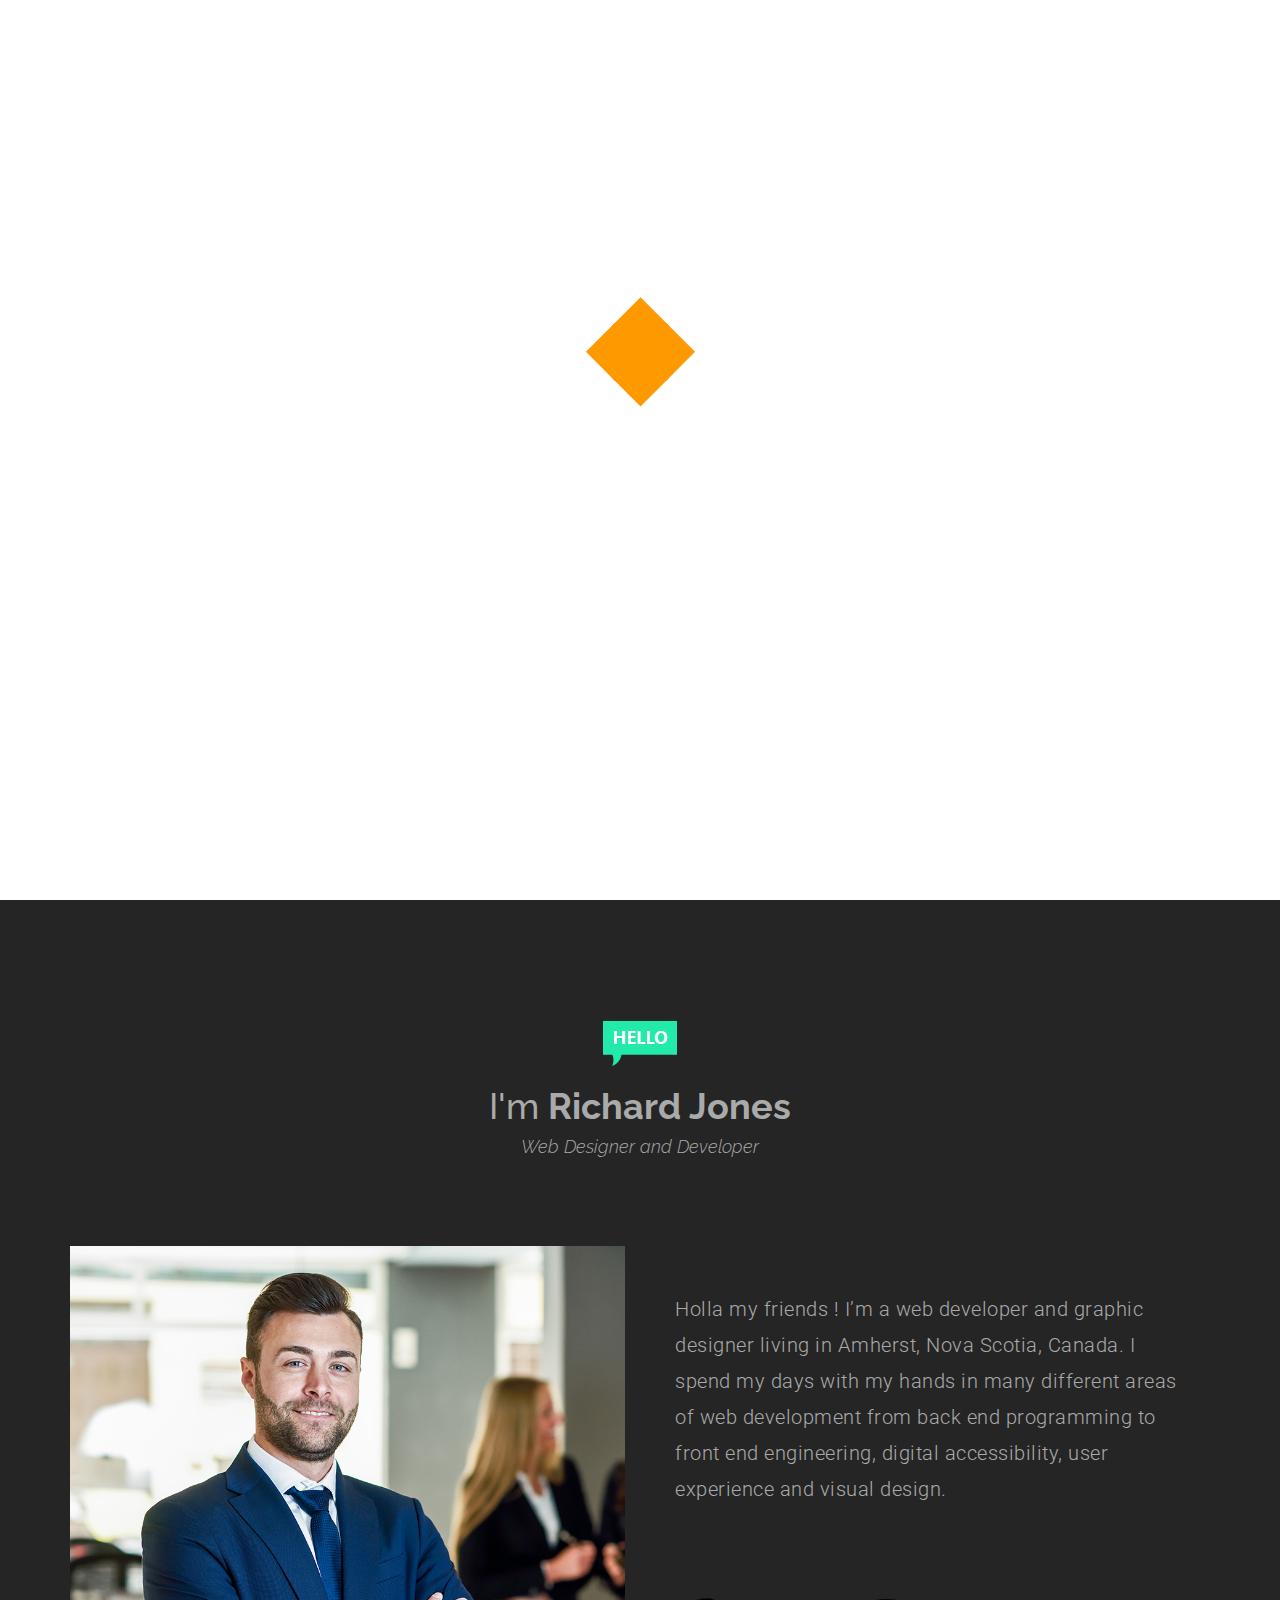
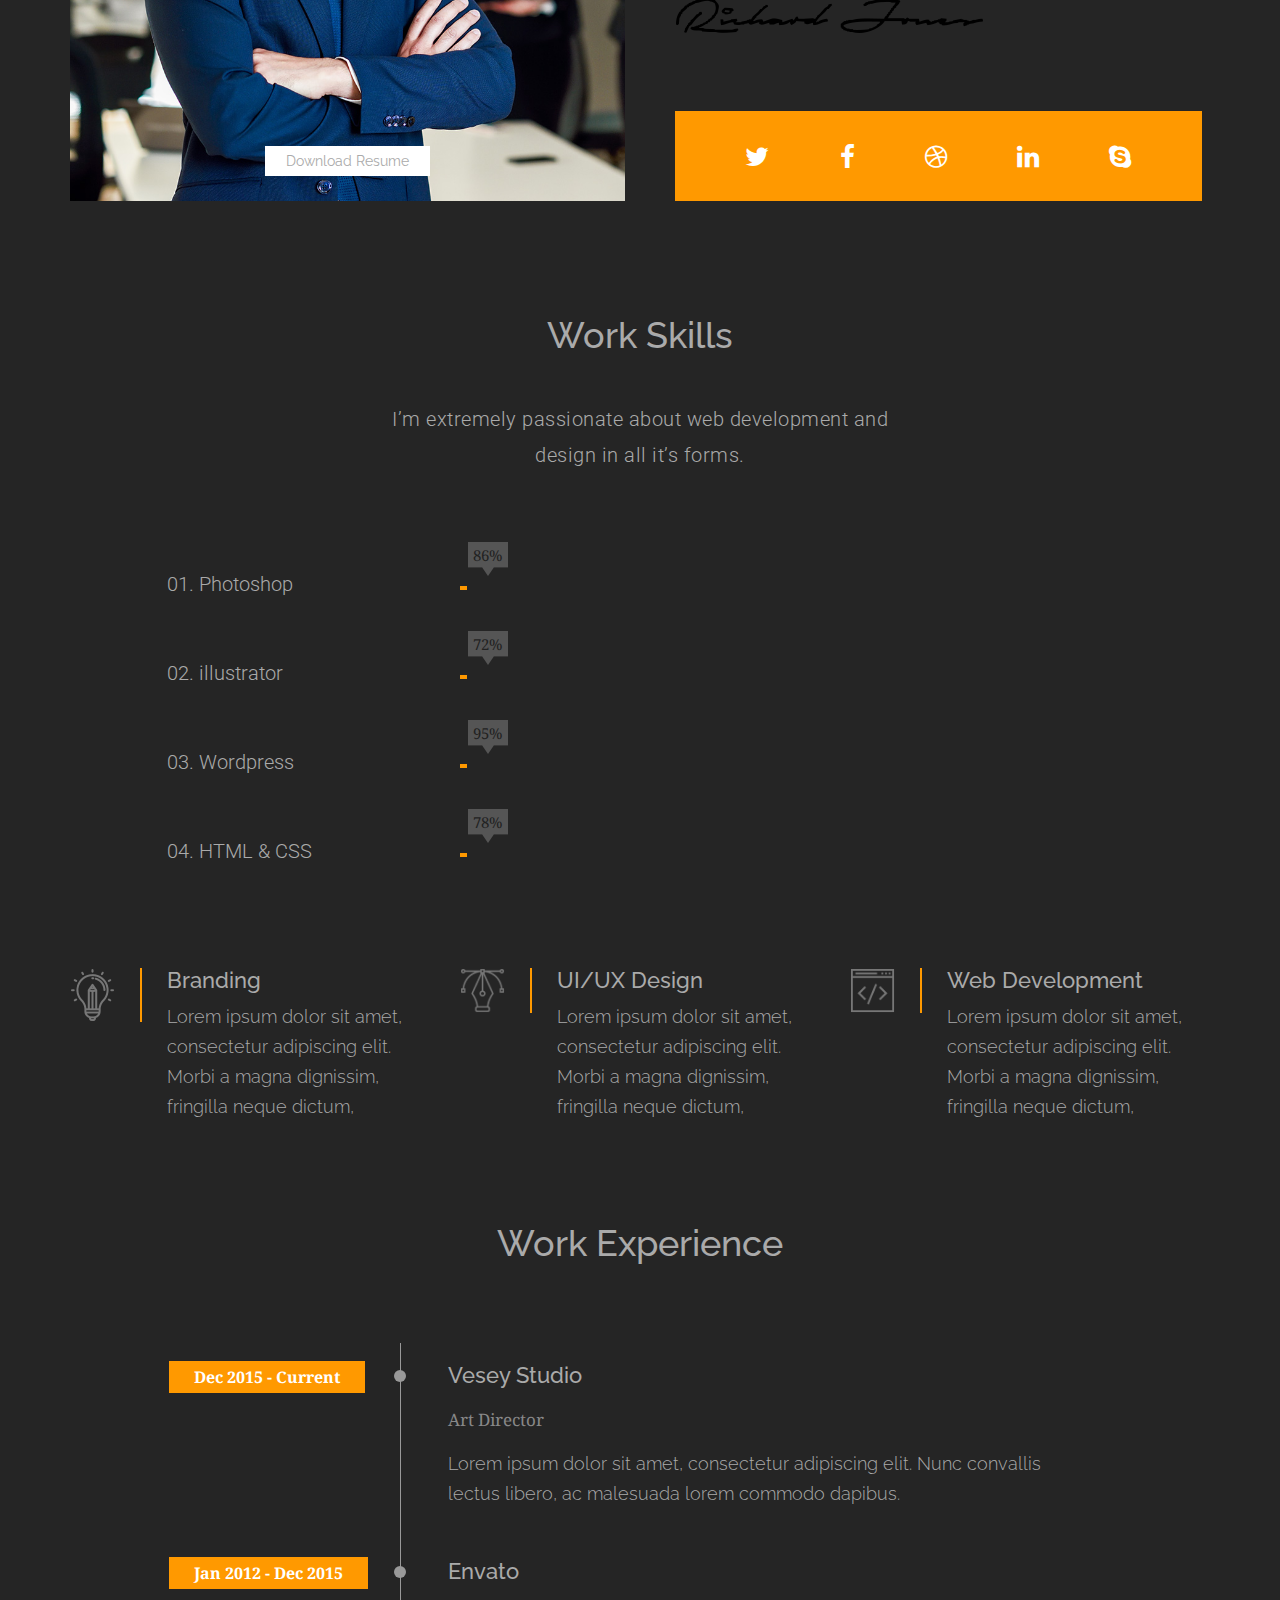
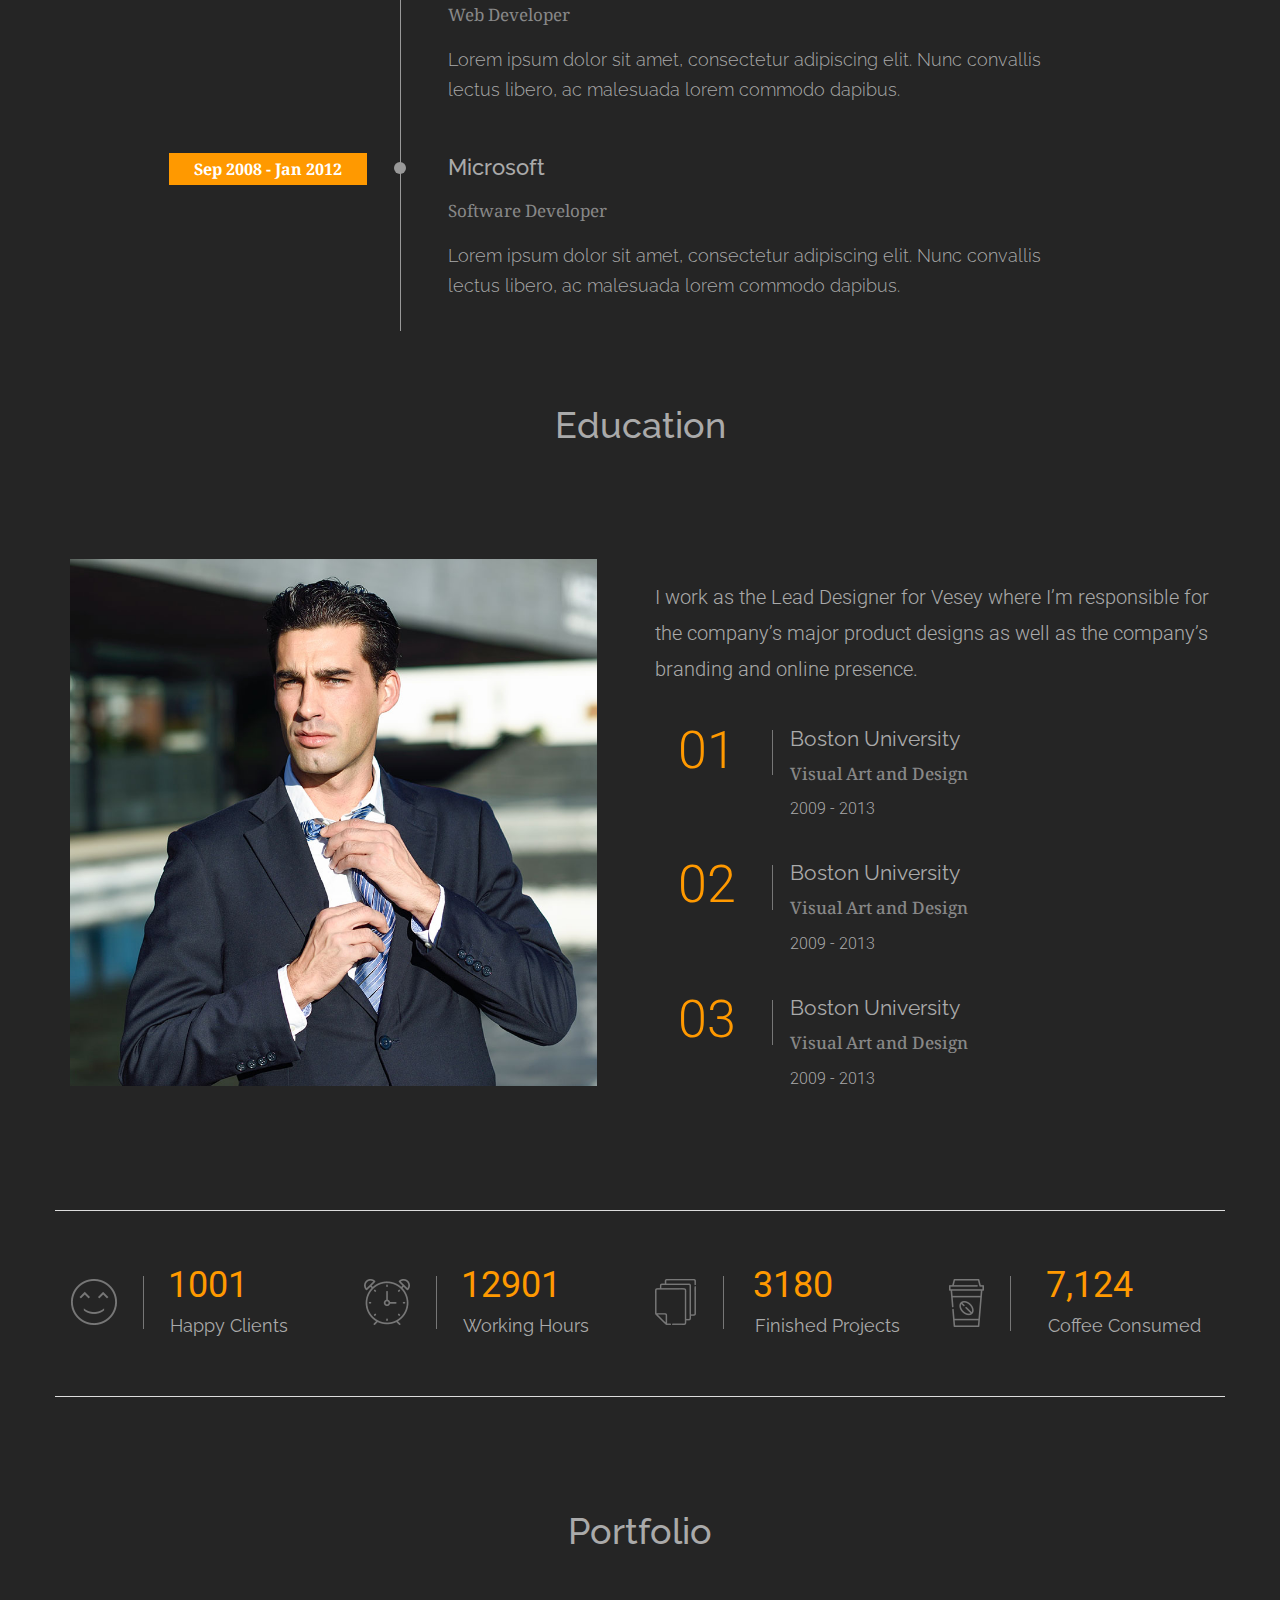
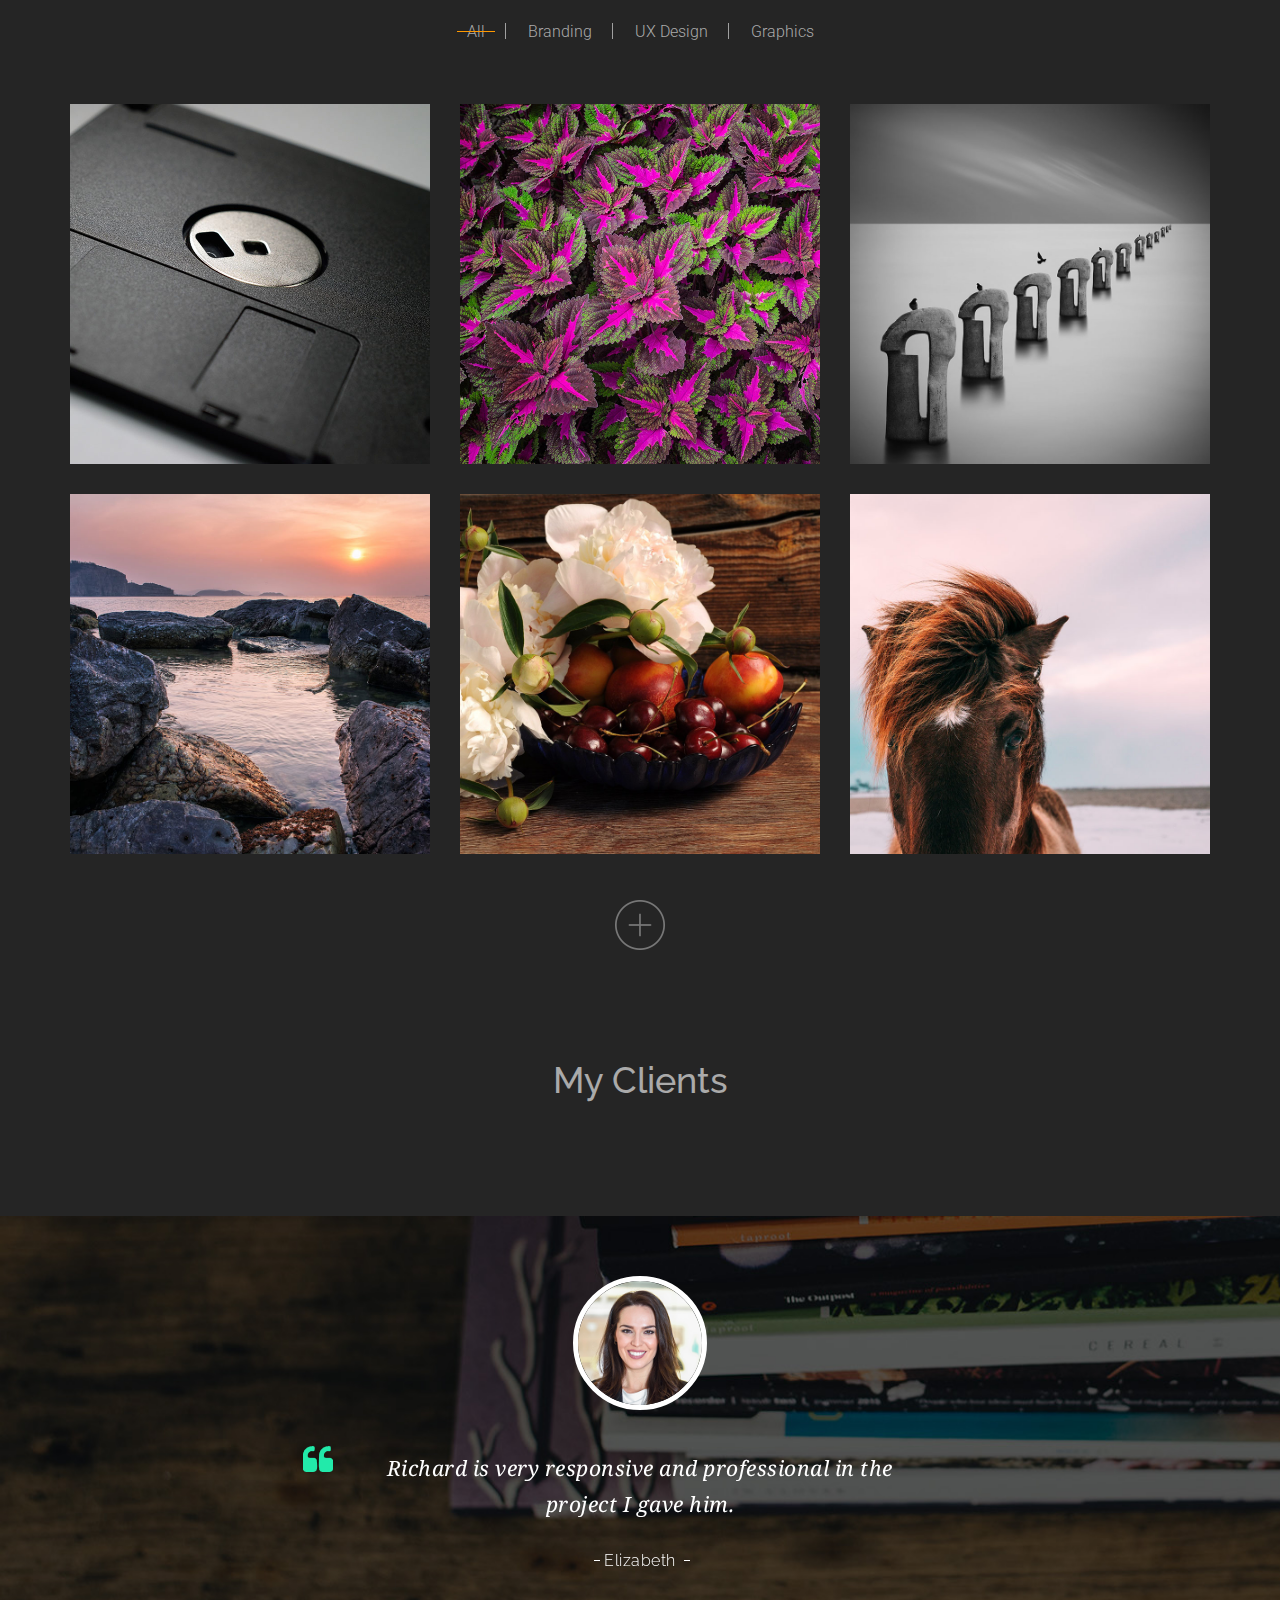
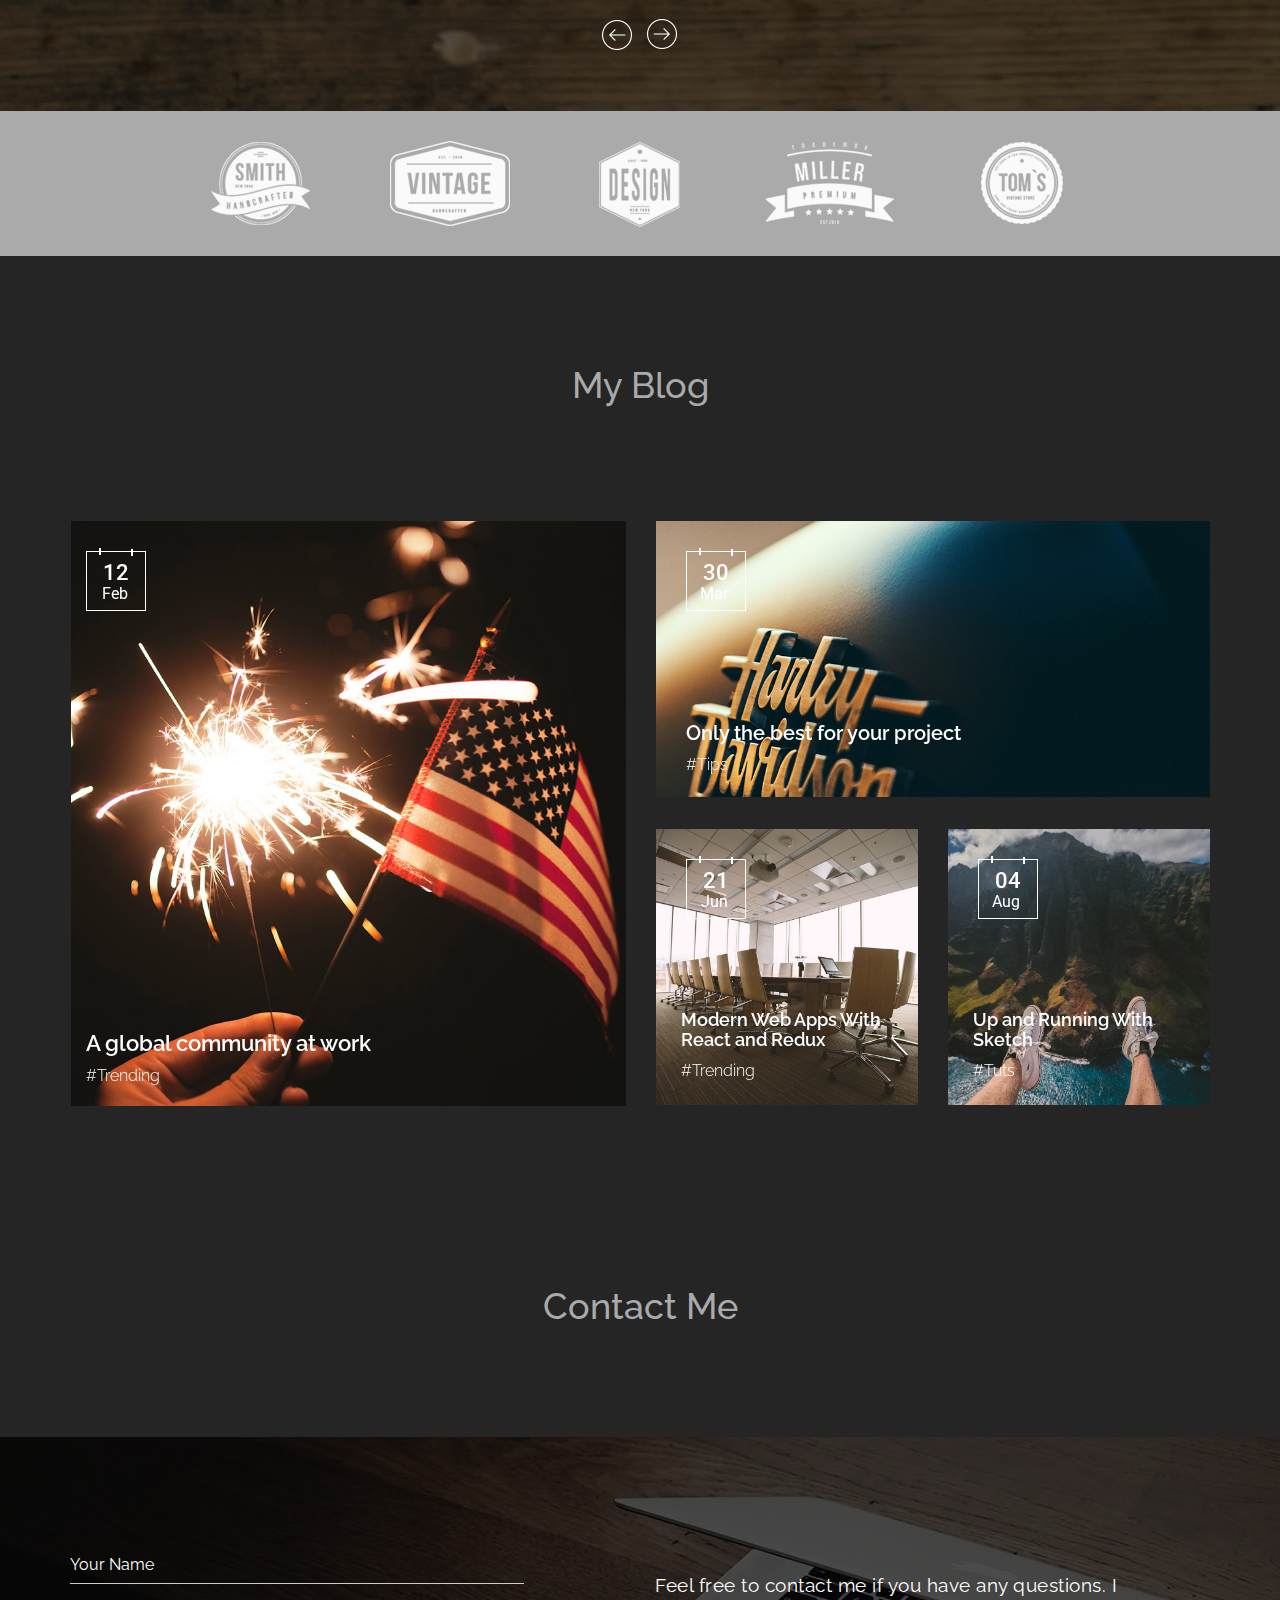
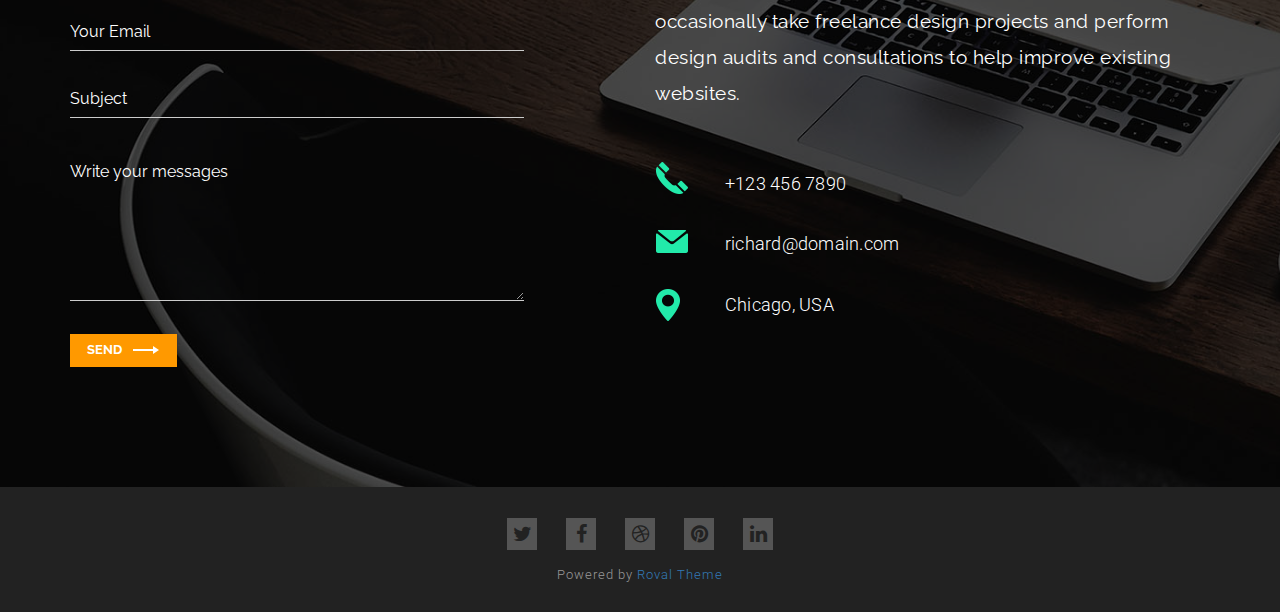
<file: index-dark.html>
<!DOCTYPE html>
<html lang="en">
  <head>
    <meta charset="utf-8">
    <meta http-equiv="X-UA-Compatible" content="IE=edge">
    <meta name="viewport" content="width=device-width, initial-scale=1">
    <meta name="description" content="Resume & Blog template for personal">
    <meta name="author" content="Vesey">
    <link rel="icon" href="img/icons/favicon.ico">

    <title>Roval - Personal Portfolio & Blog Template</title>

    <!-- Bootstrap core CSS -->
    <link href="css/bootstrap.min.css" rel="stylesheet">
    <!-- Reset -->
    <link href="css/normalize.css" rel="stylesheet">

    <!--All Google Fonts-->
    <link href="https://fonts.googleapis.com/css?family=Roboto:100,300,400,500" rel="stylesheet">
    <link href="https://fonts.googleapis.com/css?family=Raleway:300,300i,400,500,600,700" rel="stylesheet">
    <link href="https://fonts.googleapis.com/css?family=Droid+Serif:400,400i,700" rel="stylesheet">

    <!--Main Style-->
    <link href="css/style-dark.css" rel="stylesheet">

    <!-- FontAwesome -->
    <link href="css/font-awesome.min.css" rel="stylesheet">

    <!-- HTML5 shim and Respond.js for IE8 support of HTML5 elements and media queries -->
    <!--[if lt IE 9]>
      <script src="https://oss.maxcdn.com/html5shiv/3.7.3/html5shiv.min.js"></script>
      <script src="https://oss.maxcdn.com/respond/1.4.2/respond.min.js"></script>
    <![endif]-->
  </head>

  <body>

<!--========================= PRE-LOADER ANIMATION ===========================-->
  <div id="loading-page">
    <div class="cssload-thecube">
      <div class="cssload-cube cssload-c1"></div>
      <div class="cssload-cube cssload-c2"></div>
      <div class="cssload-cube cssload-c4"></div>
      <div class="cssload-cube cssload-c3"></div>
    </div>
  </div><!--End #loading-page-->
<!--========================= END PRE-LOADER ===========================-->



<!--========================= NAVIGATION ===========================-->
    <nav class="navbar navbar-inverses navbar-fixed-top">
      <div class="container">
          <div class="navbar-header">
            <button id="menu-mobile" type="button" class="navbar-toggle collapsed" data-toggle="collapse" data-target="#navbar" aria-expanded="false" aria-controls="navbar">
              <span class="sr-only">Toggle navigation</span>
              <span class="icon-bar"></span>
              <span class="icon-bar"></span>
              <span class="icon-bar"></span>
            </button>
            <a class="navbar-brand" href="#"><img src="img/logo.png" alt="Logo" class="img-responsive"></a>
          </div><!--End .navbar-header-->

          <div id="navbar" class="collapse navbar-collapse pull-right">
            <ul class="nav navbar-nav">
              <li class="active"><a href="#header">Home</a></li>
              <li><a href="#about">About</a></li>
              <li><a href="#work-skills">Skills</a></li>
              <li><a href="#work-experience">Experience</a></li>
              <li><a href="#portfolio">Portfolio</a></li>
              <li><a href="#blog">Blog</a></li>
              <li><a href="#contact">Contact</a></li>
            </ul>
          </div><!--End .nav-collapse -->
      </div>
    </nav><!--End .navbar-->
<!--========================= END navigation ===========================-->



<!--========================= HEADER SECTION ===========================-->
    <header id="header">
      <div id="particles-js"></div>
      <div class="container">
        <div class="row">
          <div id="header-slogan" class="col-lg-8 col-md-10 col-sm-12 col-xs-12 pull-right">
            <h1>Create <b>everything</b> You Need</h1>
          </div><!--End #header-slogan-->
        </div><!--End .row-->

        <div id="scroll-section">
          <a href="#about">
            <div id="scroll-icon">
              <div id="scroll-track"></div>
            </div><!--End #scroll-icon-->
          </a>
          <span id="scroll-text">scroll</span>
        </div><!--End #scroll-section-->
      </div><!--End .container-->
    </header>
<!--========================= END header ===========================-->



<!--========================= ABOUT SECTION ===========================-->
    <section id="about">
      <div class="container">
          <div id="intro-name">
            <img src="img/icons/hello-icon.png" alt="Hello">
            <h2 class="fullname">I'm <b>Richard Jones</b> </h2>
            <h4>Web Designer and Developer</h4>
          </div><!--End #intro-name-->

          <div id="intro-content">
            <div class="row">
              <div id="image-resume" class="col-lg-6 col-md-6 col-sm-12 col-xs-12">
                <img src="img/man/resume-image.jpg" alt="Resume" class="img-responsive">
                <a class="btn">Download Resume</a>
              </div><!--End #image-resume-->
              <div id="intro-main" class="col-lg-6 col-md-6 col-sm-12 col-xs-12">
                <p id="intro-text">
                  Holla my friends ! I’m a web developer and graphic designer living in Amherst, Nova Scotia, Canada. I spend my days with my hands in many different areas of web development from back end programming to front end engineering, digital accessibility, user experience and visual design.
                </p>
                <div id="signature"><img src="img/icons/signature.png" alt="signature"></div>
                <div id="social-bar">
                  <a href="#"><i class="fa fa-twitter" aria-hidden="true"></i></a>
                  <a href="#"><i class="fa fa-facebook" aria-hidden="true"></i></a>
                  <a href="#"><i class="fa fa-dribbble" aria-hidden="true"></i></a>
                  <a href="#"><i class="fa fa-linkedin" aria-hidden="true"></i></a>
                  <a href="#"><i class="fa fa-skype" aria-hidden="true"></i></a>
                </div><!--End #social-bar-->
              </div><!--End #intro-text-->
            </div>
          </div><!--End #intro-content-->
      </div><!--End .container-->
    </section><!--End #about-->
<!--========================= END about section ===========================-->



<!--========================= SKILLS SECTION ===========================-->
    <section id="work-skills">
      <div class="container">
        <h2 class="section-title">Work Skills</h2>
        <p class="section-description col-lg-6 col-centered">
          I’m extremely passionate about web development and design in all it’s forms.
        </p>
        <div id="skill-percentage-section" class="row">
          <div class="skill">
            <div class="skill-title col-lg-4 col-md-4 col-sm-12 col-xs-12"> <h4>01. Photoshop</h4> </div>
            <div class="skill-percentage-bar col-lg-8 col-md-8 col-sm-12 col-xs-12">
              <div class="progress">
                <div class="progress-bar zero-progress-bar" role="progressbar" aria-valuenow="86" aria-valuemin="0" aria-valuemax="100" style="width: 86%;">
                  <div class="value-percent">86%</div>
                </div>
              </div>
            </div><!--End .skill-percentage-bar-->
          </div><!--End .skill-->

          <div class="skill">
            <div class="skill-title col-lg-4 col-md-4 col-sm-12 col-xs-12"> <h4>02. illustrator</h4> </div>
            <div class="skill-percentage-bar col-lg-8 col-md-8 col-sm-12 col-xs-12">
              <div class="progress">
                <div class="progress-bar zero-progress-bar" role="progressbar" aria-valuenow="72" aria-valuemin="0" aria-valuemax="100" style="width: 72%;">
                  <div class="value-percent">72%</div>
                </div>
              </div>
            </div><!--End .skill-percentage-bar-->
          </div><!--End .skill-->

          <div class="skill">
            <div class="skill-title col-lg-4 col-md-4 col-sm-12 col-xs-12"> <h4>03. Wordpress</h4> </div>
            <div class="skill-percentage-bar col-lg-8 col-md-8 col-sm-12 col-xs-12">
              <div class="progress">
                <div class="progress-bar zero-progress-bar" role="progressbar" aria-valuenow="95" aria-valuemin="0" aria-valuemax="100" style="width: 95%;">
                  <div class="value-percent">95%</div>
                </div>
              </div>
            </div><!--End .skill-percentage-bar-->
          </div><!--End .skill-->

          <div class="skill">
            <div class="skill-title col-lg-4 col-md-4 col-sm-12 col-xs-12"> <h4>04. HTML & CSS</h4> </div>
            <div class="skill-percentage-bar col-lg-8 col-md-8 col-sm-12 col-xs-12">
              <div class="progress">
                <div class="progress-bar zero-progress-bar" role="progressbar" aria-valuenow="78" aria-valuemin="0" aria-valuemax="100" style="width: 78%;">
                  <div class="value-percent">78%</div>
                </div>
              </div>
            </div><!--End .skill-percentage-bar-->
          </div><!--End .skill-->

        </div><!--End #skill-percentage-section-->

        <div id="skills-explanation">
          <div class="row">
            <div class="skill-item col-lg-4 col-md-4 col-sm-12 col-xs-12">
              <img src="img/icons/light-icon.png" alt="Branding" class="skill-icon img-responsive">
              <div class="skill-text">
                <h4>Branding</h4>
                <p>Lorem ipsum dolor sit amet, consectetur adipiscing elit. Morbi a magna dignissim, fringilla neque dictum,</p>
              </div><!--End .skill-text-->
            </div><!--End .skill-item-->

            <div class="skill-item col-lg-4 col-md-4 col-sm-12 col-xs-12">
              <img src="img/icons/uiux-icon.png" alt="Branding" class="skill-icon img-responsive">
              <div class="skill-text">
                <h4>UI/UX Design</h4>
                <p>Lorem ipsum dolor sit amet, consectetur adipiscing elit. Morbi a magna dignissim, fringilla neque dictum,</p>
              </div><!--End .skill-text-->
            </div><!--End .skill-item-->

            <div class="skill-item col-lg-4 col-md-4 col-sm-12 col-xs-12">
              <img src="img/icons/code-icon.png" alt="Branding" class="skill-icon img-responsive">
              <div class="skill-text">
                <h4>Web Development</h4>
                <p>Lorem ipsum dolor sit amet, consectetur adipiscing elit. Morbi a magna dignissim, fringilla neque dictum,</p>
              </div><!--End .skill-text-->
            </div><!--End .skill-item-->
          </div><!--End .row-->
        </div><!--End #skills-explanation-->
      </div><!--End .container-->
    </section><!--End #work-skills-->
<!--========================= END skills section ===========================-->



<!--========================= EXPERIENCE SECTION ===========================-->
    <section id="work-experience">
      <div class="container">
        <h2 class="section-title">Work Experience</h2>
        <div id="list-experience">
          <div class="experience-item">
            <div class="row">
              <div class="experience-period col-lg-4 col-md-4 col-sm-12">
                <span>Dec 2015 - Current</span>
              </div><!--End . experience-period-->
              <div class="experience-detail col-lg-8 col-md-8 col-sm-12">
                <h3>Vesey Studio</h3>
                <h4>Art Director</h4>
                <p>Lorem ipsum dolor sit amet, consectetur adipiscing elit. Nunc convallis lectus libero, ac malesuada lorem commodo dapibus.</p>
              </div><!--End .experience-detail-->
            </div><!--End.row-->
          </div><!--End .experience-item-->

          <div class="experience-item">
            <div class="row">
              <div class="experience-period col-lg-4 col-md-4 col-sm-12">
                <span>Jan 2012 - Dec 2015</span>
              </div><!--End . experience-period-->
              <div class="experience-detail col-lg-8 col-md-8 col-sm-12">
                <h3>Envato</h3>
                <h4>Web Developer</h4>
                <p>Lorem ipsum dolor sit amet, consectetur adipiscing elit. Nunc convallis lectus libero, ac malesuada lorem commodo dapibus.</p>
              </div><!--End .experience-detail-->
            </div><!--End.row-->
          </div><!--End .experience-item-->

          <div class="experience-item">
            <div class="row">
              <div class="experience-period col-lg-4 col-md-4 col-sm-12">
                <span>Sep 2008 - Jan 2012</span>
              </div><!--End . experience-period-->
              <div class="experience-detail col-lg-8 col-md-8 col-sm-12">
                <h3>Microsoft</h3>
                <h4>Software Developer</h4>
                <p>Lorem ipsum dolor sit amet, consectetur adipiscing elit. Nunc convallis lectus libero, ac malesuada lorem commodo dapibus.</p>
              </div><!--End .experience-detail-->
            </div><!--End.row-->
          </div><!--End .experience-item-->

        </div><!--End #list-experience-->
      </div><!--End .container-->
    </section><!--End #work-experience-->
<!--========================= END experience section ===========================-->


<!--========================= EDUCATION SECTION ===========================-->
    <section id="education">
      <div class="container">
        <h2 class="section-title">Education</h2>
        <div id="education-intro" class="row">
          <div class="col-lg-6 col-md-6 col-sm-12 col-xs-12"><img src="img/man/education-image.jpg" alt="education image" class="img-responsive"></div>
          <div class="col-lg-6 col-md-6 col-sm-12 col-xs-12">
            <p id="education-text">
              I work as the Lead Designer for Vesey where I’m responsible for the company’s major product designs as well as the company’s branding and online presence.
            </p>
            <div id="list-education">
              <div class="education-item">
                <h3>Boston University</h3>
                <h4>Visual Art and Design</h4>
                <span>2009 - 2013</span>
              </div><!---End .education-item-->

              <div class="education-item">
                <h3>Boston University</h3>
                <h4>Visual Art and Design</h4>
                <span>2009 - 2013</span>
              </div><!---End .education-item-->

              <div class="education-item">
                <h3>Boston University</h3>
                <h4>Visual Art and Design</h4>
                <span>2009 - 2013</span>
              </div><!---End .education-item-->
            </div><!--End #list-education-->
          </div><!--End .col-lg-6-->
        </div><!--End #education-intro-->
      </div><!--End .container-->
    </section><!--End #education-->
<!--========================= END education section ===========================-->



<!--========================= FUNFACT SECTION ===========================-->
    <section id="information-number">
      <div class="container">
          <div class="information-number-item col-lg-3 col-md-3 col-sm-6 col-xs-12">
            <img src="img/icons/smile-icon.png" alt="Branding" class="information-number-icon img-responsive">
            <div class="information-number-text">
              <h3 class="number-count" data-to="1001" data-speed="4000">1001</h3>
              <h4>Happy Clients</h4>
            </div><!--End .skill-text-->
          </div><!--End .information-number-item-->

          <div class="information-number-item col-lg-3 col-md-3 col-sm-6 col-xs-12">
            <img src="img/icons/clock-icon.png" alt="Branding" class="information-number-icon img-responsive">
            <div class="information-number-text">
              <h3 class="number-count" data-to="12901" data-speed="4000">12901</h3>
              <h4>Working Hours</h4>
            </div><!--End .skill-text-->
          </div><!--End .information-number-item-->

          <div class="information-number-item col-lg-3 col-md-3 col-sm-6 col-xs-12">
            <img src="img/icons/projects-icon.png" alt="Branding" class="information-number-icon img-responsive">
            <div class="information-number-text">
              <h3 class="number-count" data-to="3180" data-speed="4000">3180</h3>
              <h4>Finished Projects</h4>
            </div><!--End .skill-text-->
          </div><!--End .information-number-item-->

          <div class="information-number-item col-lg-3 col-md-3 col-sm-6 col-xs-12">
            <img src="img/icons/coffee-icon.png" alt="Branding" class="information-number-icon img-responsive">
            <div class="information-number-text">
              <h3 class="number-count" data-to="7124" data-speed="4000">7,124</h3>
              <h4>Coffee Consumed</h4>
            </div><!--End .skill-text-->
          </div><!--End .information-number-item-->
      </div><!--End .container-->
    </section><!--End #information-number-->
<!--========================= END funfact section ===========================-->



<!--========================= PORTFOLIO SECTION ===========================-->
    <section id="portfolio">
      <div class="container">
        <h2 class="section-title">Portfolio</h2>
        <ul id="portfolio-filter">
          <li class="active" data-category="all">All</li>
          <li data-category="branding">Branding</li>
          <li data-category="ux-design">UX Design</li>
          <li data-category="graphic">Graphics</li>
        </ul>

        <div id="portfolio-list" class="row">
          <div class="portfolio-item col-lg-4 col-md-4 col-sm-6 col-xs-12" data-category="branding">
            <a href="#" data-toggle="modal" data-target="#portfolio-detail">
              <div class="portfolio-img">
                <img src="img/portfolios/demo-project-1.jpg" alt="Portfolio 1" class="img-responsive">
              </div>
              <div class="portfolio-description" data-portfolio-explanation="Lorem ipsum dolor sit amet, consectetur adipiscing elit. Curabitur pellentesque neque eget diam posuere porta. Quisque ut nulla at nunc lacinia. Proin adipiscing porta tellus, ut feugiat nibh adipiscing sit amet." data-portfolio-date="7th June, 2017">
                <h3 class="project-name">Project name 1</h3>
                <h5 class="project-stack">Branding</h5>
              </div><!--End .portfolio-description-->
            </a>
          </div><!--End #portfolio-item-->

          <div class="portfolio-item col-lg-4 col-md-4 col-sm-6 col-xs-12 " data-category="graphic">
            <a href="#" data-toggle="modal" data-target="#portfolio-detail">
              <div class="portfolio-img">
                <img src="img/portfolios/demo-project-2.jpg" alt="Portfolio 2" class="img-responsive">
              </div>
              <div class="portfolio-description" data-portfolio-explanation="Lorem ipsum dolor sit amet, consectetur adipiscing elit. Curabitur pellentesque neque eget diam posuere porta. Quisque ut nulla at nunc lacinia. Proin adipiscing porta tellus, ut feugiat nibh adipiscing sit amet." data-portfolio-date="7th June, 2017">
                <h3 class="project-name">Project name 2</h3>
                <h5 class="project-stack">Graphic</h5>
              </div><!--End .portfolio-description-->
            </a>
          </div><!--End #portfolio-item-->

          <div class="portfolio-item col-lg-4 col-md-4 col-sm-6 col-xs-12 " data-category="ux-design">
            <a href="#" data-toggle="modal" data-target="#portfolio-detail">
              <div class="portfolio-img">
                <img src="img/portfolios/demo-project-3.jpg" alt="Portfolio 1" class="img-responsive">
              </div>
              <div class="portfolio-description" data-portfolio-explanation="Lorem ipsum dolor sit amet, consectetur adipiscing elit. Curabitur pellentesque neque eget diam posuere porta. Quisque ut nulla at nunc lacinia. Proin adipiscing porta tellus, ut feugiat nibh adipiscing sit amet." data-portfolio-date="7th June, 2017">
                <h3 class="project-name">Project name 3</h3>
                <h5 class="project-stack">UX Design</h5>
              </div><!--End .portfolio-description-->
            </a>
          </div><!--End #portfolio-item-->

          <div class="portfolio-item col-lg-4 col-md-4 col-sm-6 col-xs-12" data-category="graphic">
            <a href="#" data-toggle="modal" data-target="#portfolio-detail">
              <div class="portfolio-img">
                <img src="img/portfolios/demo-project-4.jpg" alt="Portfolio 4" class="img-responsive">
              </div>
              <div class="portfolio-description" data-portfolio-explanation="Lorem ipsum dolor sit amet, consectetur adipiscing elit. Curabitur pellentesque neque eget diam posuere porta. Quisque ut nulla at nunc lacinia. Proin adipiscing porta tellus, ut feugiat nibh adipiscing sit amet." data-portfolio-date="7th June, 2017">
                <h3 class="project-name">Project name 4</h3>
                <h5 class="project-stack">Graphic</h5>
              </div><!--End .portfolio-description-->
            </a>
          </div><!--End #portfolio-item-->

          <div class="portfolio-item col-lg-4 col-md-4 col-sm-6 col-xs-12" data-category="branding">
            <a href="#" data-toggle="modal" data-target="#portfolio-detail">
              <div class="portfolio-img">
                <img src="img/portfolios/demo-project-5.jpg" alt="Portfolio 5" class="img-responsive">
              </div>
              <div class="portfolio-description" data-portfolio-explanation="Lorem ipsum dolor sit amet, consectetur adipiscing elit. Curabitur pellentesque neque eget diam posuere porta. Quisque ut nulla at nunc lacinia. Proin adipiscing porta tellus, ut feugiat nibh adipiscing sit amet." data-portfolio-date="7th June, 2017">
                <h3 class="project-name">Project name 1</h3>
                <h5 class="project-stack">Branding</h5>
              </div><!--End .portfolio-description-->
            </a>
          </div><!--End #portfolio-item-->

          <div class="portfolio-item col-lg-4 col-md-4 col-sm-6 col-xs-12" data-category="ux-design">
            <a href="#" data-toggle="modal" data-target="#portfolio-detail">
              <div class="portfolio-img">
                <img src="img/portfolios/demo-project-6.jpg" alt="Portfolio 6" class="img-responsive">
              </div>
              <div class="portfolio-description" data-portfolio-explanation="Lorem ipsum dolor sit amet, consectetur adipiscing elit. Curabitur pellentesque neque eget diam posuere porta. Quisque ut nulla at nunc lacinia. Proin adipiscing porta tellus, ut feugiat nibh adipiscing sit amet." data-portfolio-date="7th June, 2017">
                <h3 class="project-name">Project name 6</h3>
                <h5 class="project-stack">UX Design</h5>
              </div><!--End .portfolio-description-->
            </a>
          </div><!--End #portfolio-item-->


        <div id="portfolio-hidden">
          <div class="portfolio-item col-lg-4 col-md-4 col-sm-6 col-xs-12" data-category="branding">
            <a href="#" data-toggle="modal" data-target="#portfolio-detail">
              <div class="portfolio-img">
                <img src="img/portfolios/demo-project-1.jpg" alt="Portfolio 1" class="img-responsive">
              </div>
              <div class="portfolio-description" data-portfolio-explanation="Lorem ipsum dolor sit amet, consectetur adipiscing elit. Curabitur pellentesque neque eget diam posuere porta. Quisque ut nulla at nunc lacinia. Proin adipiscing porta tellus, ut feugiat nibh adipiscing sit amet." data-portfolio-date="7th June, 2017">
                <h3 class="project-name">Project name 1</h3>
                <h5 class="project-stack">Branding</h5>
              </div><!--End .portfolio-description-->
            </a>
          </div><!--End #portfolio-item-->

          <div class="portfolio-item col-lg-4 col-md-4 col-sm-6 col-xs-12" data-category="graphic">
            <a href="#" data-toggle="modal" data-target="#portfolio-detail">
              <div class="portfolio-img">
                <img src="img/portfolios/demo-project-2.jpg" alt="Portfolio 2" class="img-responsive">
              </div>
              <div class="portfolio-description" data-portfolio-explanation="Lorem ipsum dolor sit amet, consectetur adipiscing elit. Curabitur pellentesque neque eget diam posuere porta. Quisque ut nulla at nunc lacinia. Proin adipiscing porta tellus, ut feugiat nibh adipiscing sit amet." data-portfolio-date="7th June, 2017">
                <h3 class="project-name">Project name 2</h3>
                <h5 class="project-stack">Graphic</h5>
              </div><!--End .portfolio-description-->
            </a>
          </div><!--End #portfolio-item-->

          <div class="portfolio-item col-lg-4 col-md-4 col-sm-6 col-xs-12" data-category="ux-design">
            <a href="#" data-toggle="modal" data-target="#portfolio-detail">
              <div class="portfolio-img">
                <img src="img/portfolios/demo-project-3.jpg" alt="Portfolio 1" class="img-responsive">
              </div>
              <div class="portfolio-description" data-portfolio-explanation="Lorem ipsum dolor sit amet, consectetur adipiscing elit. Curabitur pellentesque neque eget diam posuere porta. Quisque ut nulla at nunc lacinia. Proin adipiscing porta tellus, ut feugiat nibh adipiscing sit amet." data-portfolio-date="7th June, 2017">
                <h3 class="project-name">Project name 3</h3>
                <h5 class="project-stack">UX Design</h5>
              </div><!--End .portfolio-description-->
            </a>
          </div><!--End #portfolio-item-->
        </div><!--End #portpofolio-hidden-->

        </div><!--End #portfolio-list-->
        <div id="load-more"><img src="img/icons/more-portfolio-icon.png" alt=""></div>
      </div><!--End .container-->
    </section><!--End #portfolio-->
<!--========================= END portfolio section ===========================-->




<!--========================= PORTFOLIO DETAIL (do not edit this one) =======================-->
    <div id="portfolio-detail" class="modal fade" tabindex="-1" role="dialog" aria-labelledby="portfolio-detail">
      <div class="modal-dialog" role="document">
        <div class="modal-content">
          <div class="modal-body">
            <button id="model-cancel" type="button" class="btn btn-default" data-dismiss="modal">
              <i class="fa fa-times" aria-hidden="true"></i>
            </button>
            <span class="date-time"></span>
            <h1 class="project-name">ProjectName</h1>
            <h3 class="project-stack">ProjectStack</h3>
            <p class="project-explanation">ProjectExplanation</p>
            <img src="img/logo.png" alt="Portfolio Detail" class="img-responsive portfolio-img">

            <div class="social-sharing">
              <a href="#"><i class="fa fa-twitter" aria-hidden="true"></i></a>
              <a href="#"><i class="fa fa-facebook" aria-hidden="true"></i></a>
              <a href="#"><i class="fa fa-dribbble" aria-hidden="true"></i></a>
              <a href="#"><i class="fa fa-pinterest" aria-hidden="true"></i></a>
              <h4>Share</h4>
            </div><!--End #social-sharing-->
          </div><!--End .modal-body-->
        </div>
      </div>
    </div><!--End #portfolio-detail-->
<!--========================= END PORTFOLIO DETAIL (do not edit this one) ====================-->



<!--========================= CLIENTS SECTION ===========================-->
    <section id="clients">
      <div class="container">
        <h2 class="section-title">My Clients</h2>
      </div><!--End .container-->
      <div id="client-quote">
        <div class="container">
            <div id="client-carousel" class="carousel slide" data-ride="carousel">
              <!-- Wrapper for slides -->
              <div class="carousel-inner" role="listbox">
                <div class="item active">
                  <img src="img/woman/demo-1.jpg" alt="Client photo" class="img-responsive">
                  <div class="carousel-quote">
                    Richard is very responsive and professional in the project I gave him.
                    <h4 class="client-name">Elizabeth</h4>
                  </div>
                </div><!--End .item-->

                <div class="item">
                  <img src="img/man/client-image.jpg" alt="Client photo" class="img-responsive">
                  <div class="carousel-quote">
                    Lorem ipsum dolor sit amet, consectetur adipisc liquam vel orci arcu.
                    <h4 class="client-name">Johny Deep</h4>
                  </div>
                </div><!--End .item-->
              </div>
              <!-- Controls -->
              <div id="carousel-control">
                <a href="#client-carousel" role="button" data-slide="prev" class="carousel-icon">
                  <img src="img/icons/arrow-left-icon.png" alt="Previous">
                </a>
                <a href="#client-carousel" role="button" data-slide="next" class="carousel-icon">
                  <img src="img/icons/arrow-right-icon.png" alt="Next">
                </a>
              </div><!--End #carousel-control-->
            </div><!--End #client-carousel-->
        </div><!--End .container-->
      </div><!--End #client-quote-->

      <div id="client-logos" class="row">
        <div class="container">
          <div class="col-lg-2 col-lg-offset-1 col-md-2 col-md-offset-1 col-sm-2 col-sm-offset-1 col-xs-6"><img src="img/logos/demo-1.png" class="img-responsive" alt="Client logo"></div>
          <div class="col-lg-2 col-md-2 col-sm-2 col-xs-6"><img src="img/logos/demo-2.png" class="img-responsive" alt="Client logo"></div>
          <div class="col-lg-2 col-md-2 col-sm-2 col-xs-6"><img src="img/logos/demo-3.png" class="img-responsive" alt="Client logo"></div>
          <div class="col-lg-2 col-md-2 col-sm-2 col-xs-6"><img src="img/logos/demo-4.png" class="img-responsive" alt="Client logo"></div>
          <div class="col-lg-2 col-md-2 col-sm-2 col-xs-6"><img src="img/logos/demo-5.png" class="img-responsive" alt="Client logo"></div>
        </div><!--End .container-->
      </div><!--End #client-logos-->
    </section><!--End #clients-->
<!--========================= END clients section ===========================-->



<!--========================= BLOG SECTION ===========================-->
    <section id="blog">
      <div class="container">
        <h2 class="section-title">My Blog</h2>
        <div id="blog-carousel" class="carousel slide" data-ride="carousel">
          <!-- Wrapper for slides -->
          <div class="carousel-inner" role="listbox">
            <div class="item active">
                  <div class="col-lg-6 col-md-6 col-sm-12 large-blog-item blog-item no-padding-left">
                    <a href="single-post-dark.html">
                      <div class="blog-thumbnail" style="background: url('img/post/demo-post-1.jpg');"></div>
                      <div class="post-date">
                        <span class="date-number">12</span>
                        <div class="date-days">Feb</div>
                      </div><!--End .post-date-->
                      <div class="post-info">
                        <h2 class="post-title">A global community at work</h2>
                        <span class="tags">Trending</span>
                      </div><!--End .post-info-->
                    </a>
                  </div><!--End .large-blog-item-->
                  <div class="col-lg-6 col-md-6 col-sm-12">
                    <div class="row">
                      <div class="col-lg-12 col-md-12 col-sm-12 medium-blog-item blog-item no-padding-right">
                        <a href="single-post-dark.html">
                          <div class="blog-thumbnail" style="background: url('img/post/demo-post-7.jpg');"></div>
                          <div class="post-date">
                            <span class="date-number">30</span>
                            <div class="date-days">Mar</div>
                          </div><!--End .post-date-->
                          <div class="post-info">
                            <h2 class="post-title">Only the best for your project</h2>
                            <span class="tags">Tips</span>
                          </div><!--End .post-info-->
                        </a>
                      </div><!--End .medium-blog-item-->
                    </div><!--End .row-->

                    <div class="row">
                      <div class="col-lg-6 col-md-6 col-sm-12 blog-item small-blog-item">
                        <a href="single-post-dark.html">
                          <div class="blog-thumbnail" style="background: url('img/post/demo-post-3.jpg');"></div>
                          <div class="post-date">
                            <span class="date-number">21</span>
                            <div class="date-days">Jun</div>
                          </div><!--End .post-date-->
                          <div class="post-info">
                            <h2 class="post-title">Modern Web Apps With React and Redux</h2>
                            <span class="tags">Trending</span>
                          </div><!--End .post-info-->
                        </a>
                      </div><!--End .blog-item-->
                      <div class="col-lg-6 col-md-6 col-sm-12 blog-item small-blog-item no-padding-right">
                        <a href="single-post-dark.html">
                          <div class="blog-thumbnail" style="background: url('img/post/demo-post-4.jpg');"></div>
                          <div class="post-date">
                            <span class="date-number">04</span>
                            <div class="date-days">Aug</div>
                          </div><!--End .post-date-->
                          <div class="post-info">
                            <h2 class="post-title">Up and Running With Sketch</h2>
                            <span class="tags">Tuts</span>
                          </div><!--End .post-info-->
                        </a>
                      </div><!--End .blog-item-->
                    </div><!--End .row-->
                  </div><!--End .col-lg-6-->
            </div><!--End .item-->

<!--========================= this is another slide of your blog ===========================-->
             <div class="item">
                  <div class="col-lg-6 col-md-6 col-sm-12 large-blog-item blog-item no-padding-left">
                    <a href="single-post-dark.html">
                      <div class="blog-thumbnail" style="background: url('img/post/demo-post-5.jpg');"></div>
                      <div class="post-date">
                        <span class="date-number">12</span>
                        <div class="date-days">Feb</div>
                      </div><!--End .post-date-->
                      <div class="post-info">
                        <h2 class="post-title">A global community at work</h2>
                        <span class="tags">Trending</span>
                      </div><!--End .post-info-->
                    </a>
                  </div><!--End .large-blog-item-->
                  <div class="col-lg-6 col-md-6 col-sm-12">
                    <div class="row">
                      <div class="col-lg-12 col-md-12 col-sm-12 medium-blog-item blog-item no-padding-right">
                        <a href="single-post-dark.html">
                          <div class="blog-thumbnail" style="background: url('img/post/demo-post-6.jpg');"></div>
                          <div class="post-date">
                            <span class="date-number">30</span>
                            <div class="date-days">Mar</div>
                          </div><!--End .post-date-->
                          <div class="post-info">
                            <h2 class="post-title">Only the best for your project</h2>
                            <span class="tags">Tips</span>
                          </div><!--End .post-info-->
                        </a>
                      </div><!--End .medium-blog-item-->
                    </div><!--End .row-->

                    <div class="row">
                      <div class="col-lg-6 col-md-6 col-sm-12 blog-item small-blog-item">
                        <a href="single-post-dark.html">
                          <div class="blog-thumbnail" style="background: url('img/post/demo-post-7.jpg');"></div>
                          <div class="post-date">
                            <span class="date-number">21</span>
                            <div class="date-days">Jun</div>
                          </div><!--End .post-date-->
                          <div class="post-info">
                            <h2 class="post-title">Modern Web Apps With React and Redux</h2>
                            <span class="tags">Trending</span>
                          </div><!--End .post-info-->
                        </a>
                      </div><!--End .blog-item-->
                      <div class="col-lg-6 col-md-6 col-sm-12 blog-item small-blog-item no-padding-right">
                        <a href="single-post-dark.html">
                          <div class="blog-thumbnail" style="background: url('img/post/demo-post-8.jpg');"></div>
                          <div class="post-date">
                            <span class="date-number">04</span>
                            <div class="date-days">Aug</div>
                          </div><!--End .post-date-->
                          <div class="post-info">
                            <h2 class="post-title">Up and Running With Sketch</h2>
                            <span class="tags">Tuts</span>
                          </div><!--End .post-info-->
                        </a>
                      </div><!--End .blog-item-->
                    </div><!--End .row-->
                  </div><!--End .col-lg-6-->
            </div><!--End .item-->
            <!--========================= another slide blog ===========================-->

          </div><!--End .carousel-inner-->

          <div id="carousel-controls">
            <a href="#blog-carousel" role="button" data-slide="prev" class="carousel-icon">
              <img src="img/icons/blog-arrow-left-icon.png" alt="Previous">
            </a>
            <a href="#blog-carousel" role="button" data-slide="next" class="carousel-icon">
              <img src="img/icons/blog-arrow-right-icon.png" alt="Next">
            </a>
          </div><!--End #carousel-control-->
        </div><!--End .blog-carousel-->
      </div><!--End .container-->
    </section><!--End #blog-->
<!--========================= END blog section ===========================-->



<!--========================= CONTACT SECTION ===========================-->
    <section id="contact">
      <div class="container">
        <h2 class="section-title">Contact Me</h2>
      </div><!--End .container-->
      <div id="contact-content">
        <div class="container">
            <div class="col-lg-6 col-md-6 col-sm-6 col-xs-12">
              <form id="contact-form" action="#">
                <div class="form-group">
                  <input id="name" type="text" name="name" class="form-control" required>
                  <label for="name">Your Name</label>
                </div><!--End .form-group-->
                <div class="form-group">
                  <input id="email" type="text" name="email" class="form-control" required>
                  <label for="email">Your Email</label>
                </div><!--End .form-group-->
                <div class="form-group">
                  <input id="subject" type="text" name="subject" class="form-control" required>
                  <label for="subject">Subject</label>
                </div><!--End .form-group-->
                <div class="form-group">
                  <textarea name="messages" id="messages" cols="30" rows="6" class="form-control" required></textarea>
                  <label class="label-textarea" for="messages">Write your messages</label>
                </div><!--End .form-group-->
                <button>Send</button>
              </form>
            </div><!--End .col-lg-6-->
            <div class="col-lg-6 col-md-6 col-sm-6 col-xs-12">
              <div id="contact-information">
                <p class="contact-intro">Feel free to contact me if you have any questions. I occasionally take freelance design projects and perform design audits and consultations to help improve existing websites.</p>
                <div id="contact-phone">+123 456 7890</div>
                <div id="contact-mail">richard@domain.com</div>
                <div id="contact-location">Chicago, USA</div>
              </div><!--End #contact-information-->
            </div><!--End .col-lg-6-->
        </div><!--End .container-->
      </div><!--End #contact-content-->
    </section><!--End #contact-->
<!--========================= END contact section ===========================-->



<!--========================= FOOTER SECTION ===========================-->
    <footer>
      <div id="social-icons">
              <a href="#"><i class="fa fa-twitter" aria-hidden="true"></i></a>
              <a href="#"><i class="fa fa-facebook" aria-hidden="true"></i></a>
              <a href="#"><i class="fa fa-dribbble" aria-hidden="true"></i></a>
              <a href="#"><i class="fa fa-pinterest" aria-hidden="true"></i></a>
              <a href="#"><i class="fa fa-linkedin" aria-hidden="true"></i></a>
      </div><!--End #social-icons-->
      <h4>Powered by <a href="https://github.com/dshongphuc/roval-theme" target="_blank">Roval Theme</a> </a></h4>
    </footer>
<!--========================= END footer ===========================-->



    <!-- ALL JAVASCRIPT NEEDED -->
    <script src="js/jquery.min.js"></script>
    <script src="js/bootstrap.min.js"></script>
    <script src="js/main-script.js"></script>
    <script src="js/jquery.countTo.js"></script>
    <script src="js/jquery.SmoothScroll.min.js"></script>
    <script src="js/particles.js"></script>
    <script src="js/particles-config.js"></script>
  </body>
</html>
</file>
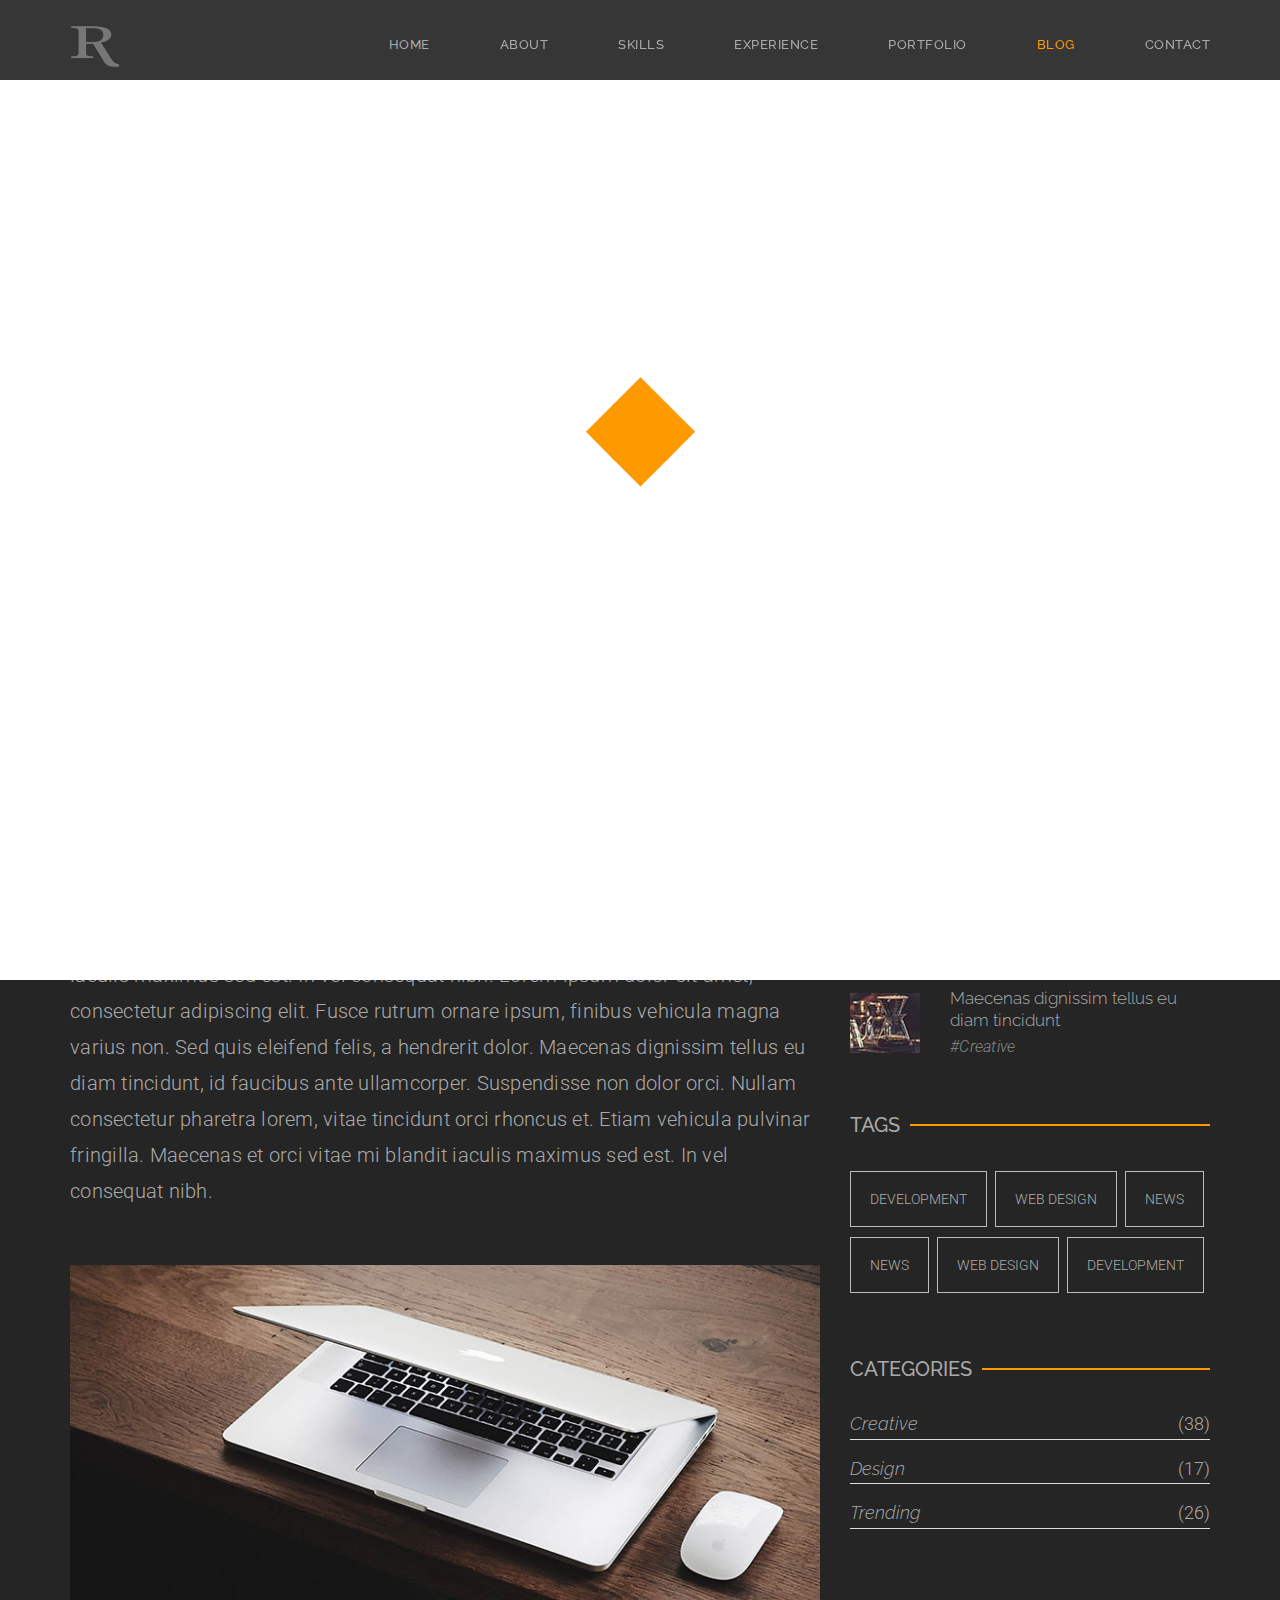
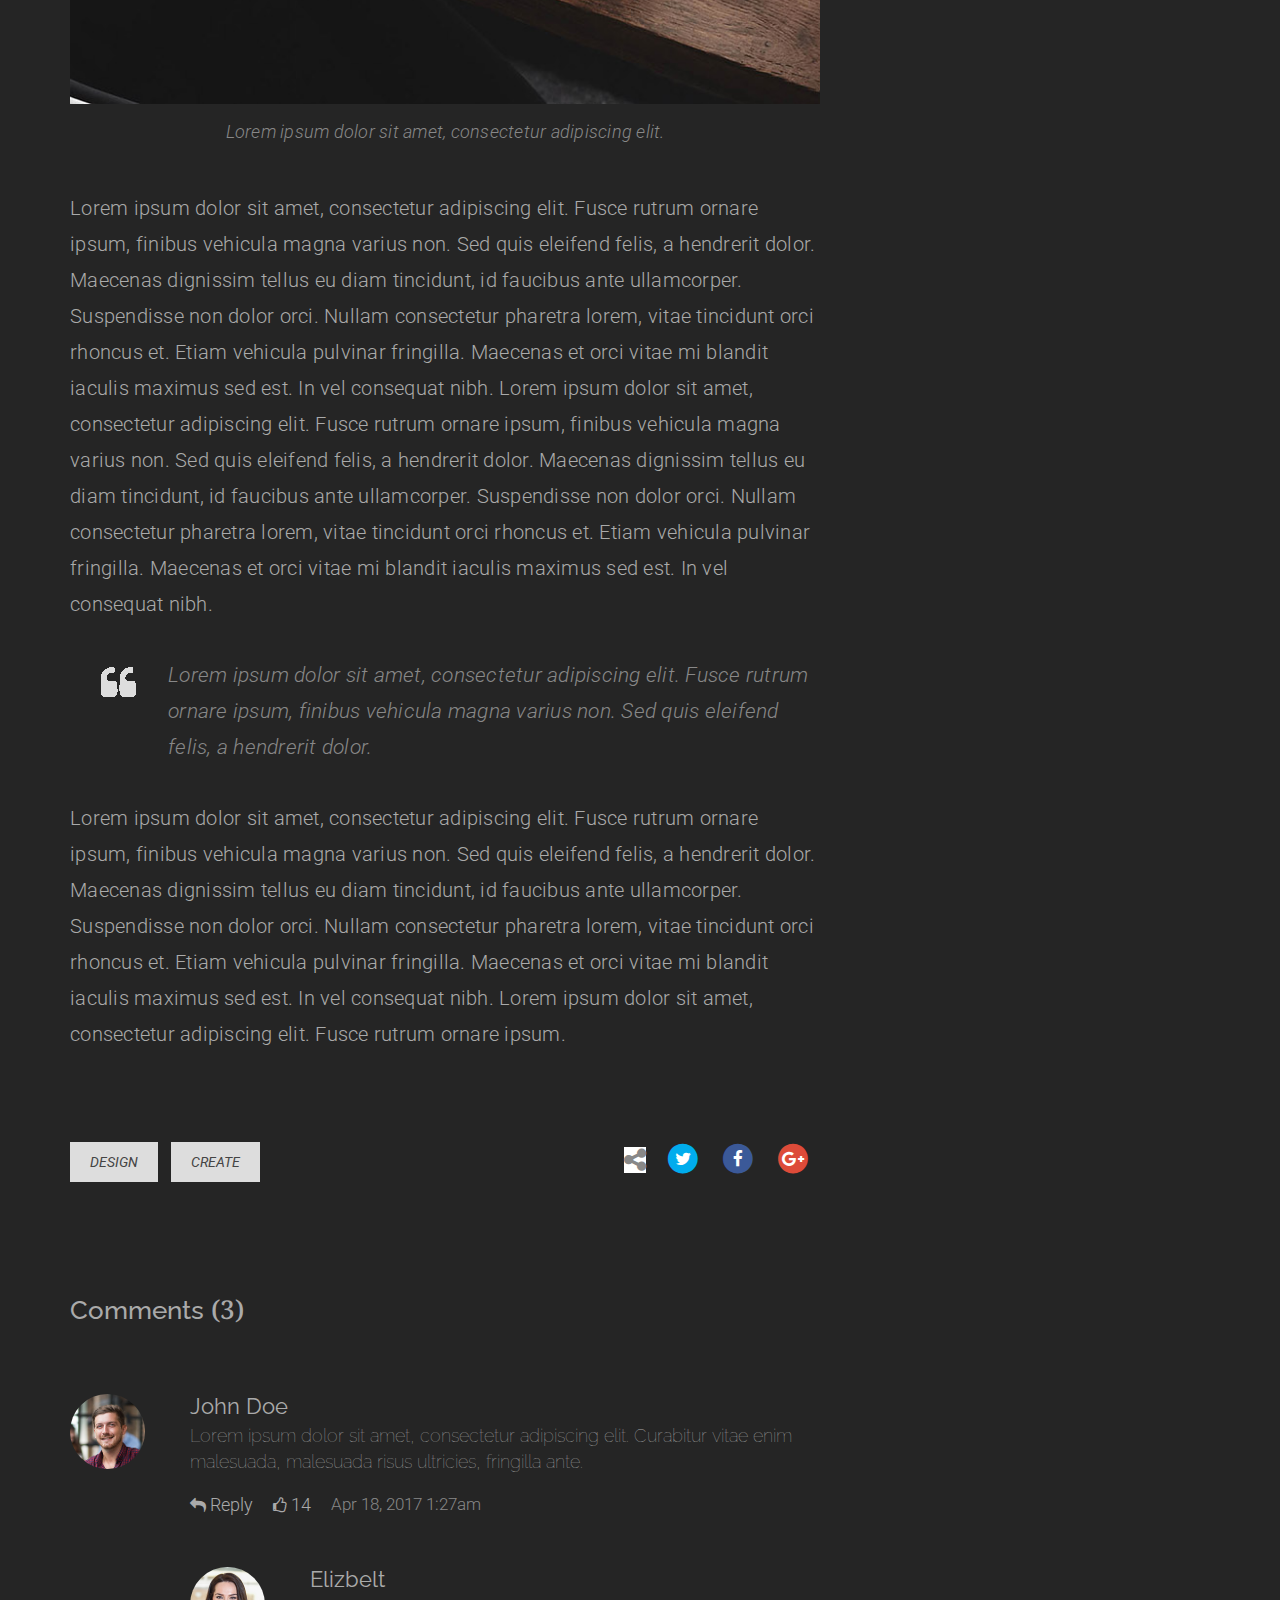
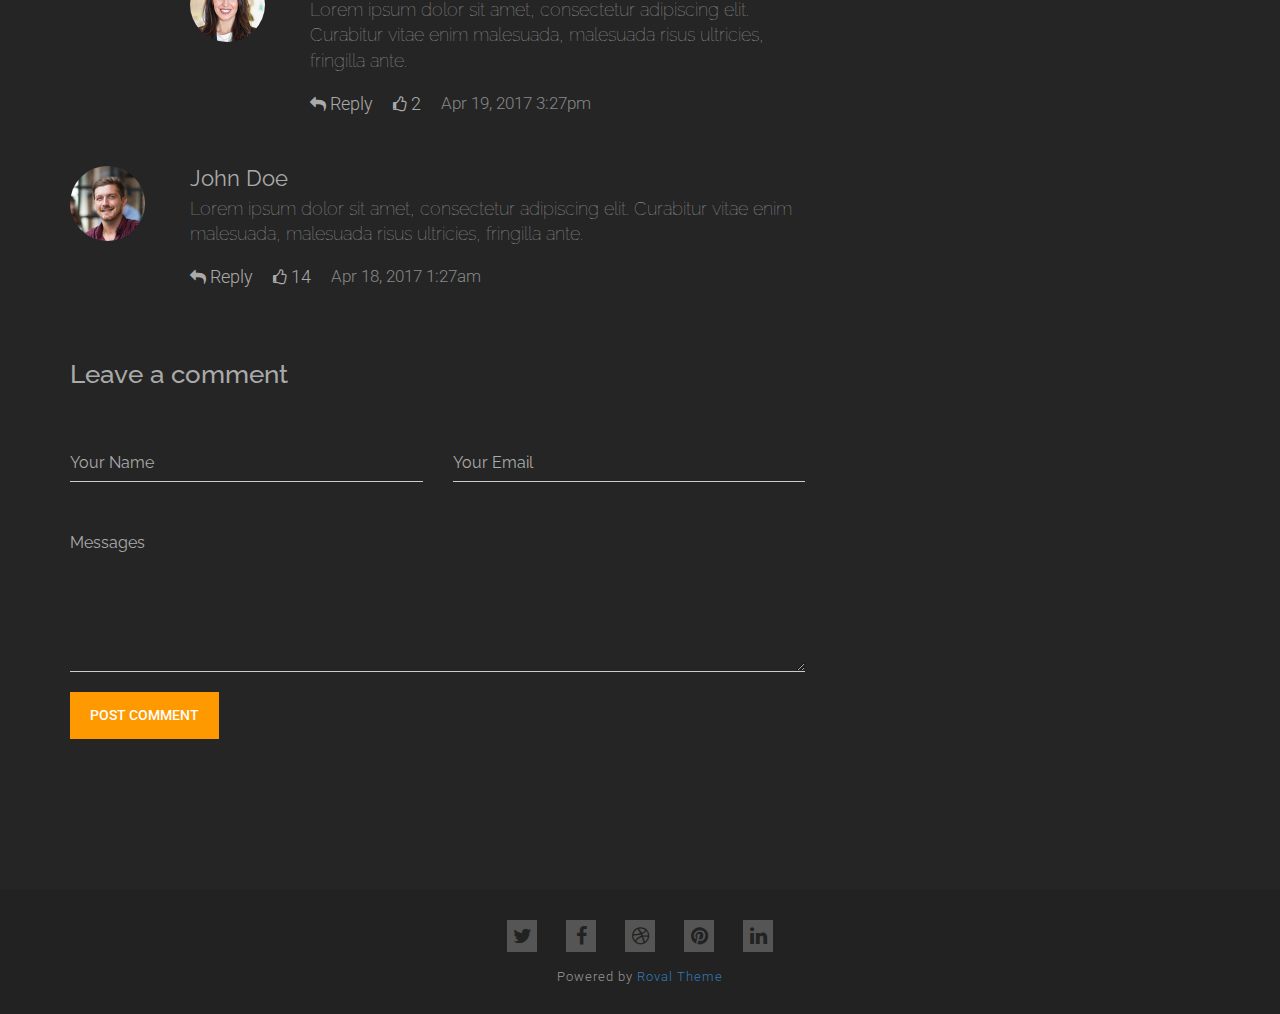
<file: single-post-dark.html>
<!DOCTYPE html>
<html lang="en">
  <head>
    <meta charset="utf-8">
    <meta http-equiv="X-UA-Compatible" content="IE=edge">
    <meta name="viewport" content="width=device-width, initial-scale=1">
    <meta name="description" content="Resume & Blog template for personal">
    <meta name="author" content="Vesey">
    <link rel="icon" href="img/icons/favicon.ico">

    <title>Roval - Personal Portfolio & Blog Template</title>

    <!-- Bootstrap core CSS -->
    <link href="css/bootstrap.min.css" rel="stylesheet">
    <!-- Reset -->
    <link href="css/normalize.css" rel="stylesheet">

    <!--All Google Fonts-->
    <link href="https://fonts.googleapis.com/css?family=Roboto:100,300,400,500" rel="stylesheet">
    <link href="https://fonts.googleapis.com/css?family=Raleway:300,300i,400,500,600,700" rel="stylesheet">
    <link href="https://fonts.googleapis.com/css?family=Droid+Serif:400,400i,700" rel="stylesheet">

    <!--Main Style-->
    <link href="css/style-dark.css" rel="stylesheet">

    <!-- FontAwesome -->
    <link href="css/font-awesome.min.css" rel="stylesheet">

    <!-- HTML5 shim and Respond.js for IE8 support of HTML5 elements and media queries -->
    <!--[if lt IE 9]>
      <script src="https://oss.maxcdn.com/html5shiv/3.7.3/html5shiv.min.js"></script>
      <script src="https://oss.maxcdn.com/respond/1.4.2/respond.min.js"></script>
    <![endif]-->
  </head>

  <body>

<!--========================= PRE-LOADER ANIMATION ===========================-->
  <div id="loading-page">
    <div class="cssload-thecube">
      <div class="cssload-cube cssload-c1"></div>
      <div class="cssload-cube cssload-c2"></div>
      <div class="cssload-cube cssload-c4"></div>
      <div class="cssload-cube cssload-c3"></div>
    </div>
  </div><!--End #loading-page-->
<!--========================= END PRE-LOADER ===========================-->



<!--========================= NAVIGATION ===========================-->
    <nav class="navbar navbar-inverses navbar-fixed-top">
      <div class="container">
          <div class="navbar-header">
            <button id="menu-mobile" type="button" class="navbar-toggle collapsed" data-toggle="collapse" data-target="#navbar" aria-expanded="false" aria-controls="navbar">
              <span class="sr-only">Toggle navigation</span>
              <span class="icon-bar"></span>
              <span class="icon-bar"></span>
              <span class="icon-bar"></span>
            </button>
            <a class="navbar-brand" href="#"><img src="img/logo.png" alt="Logo" class="img-responsive"></a>
          </div><!--End .navbar-header-->

          <div id="navbar" class="collapse navbar-collapse pull-right">
            <ul class="nav navbar-nav">
              <li><a href="index.html#header">Home</a></li>
              <li><a href="index.html#about">About</a></li>
              <li><a href="index.html#work-skills">Skills</a></li>
              <li><a href="index.html#work-experience">Experience</a></li>
              <li><a href="index.html#portfolio">Portfolio</a></li>
              <li class="active"><a href="#blog">Blog</a></li>
              <li><a href="index.html#contact">Contact</a></li>
            </ul>
          </div><!--End .nav-collapse -->
      </div>
    </nav><!--End .navbar-->
<!--========================= END navigation ===========================-->



<!--========================= HEADER ===========================-->
    <header id="blog-header">
      <div class="container">
      </div><!--End .container-->
    </header>
<!--========================= END header ===========================-->



<!--========================= BLOG PAGE ===========================-->
    <section id="blog-page">
      <div class="container">
        <div id="name-page">
          <h4>My Blog</h4>
        </div><!-- End #name-page-->
        <div id="content">
          <div class="row">
          <!--========================= MAIN CONTENT ===========================-->
            <div id="main-content" class="col-lg-8 col-md-8 col-sm-12 col-xs-12">
              <h1 class="entry-title">Blog Name is here</h1><!-- End #entry-title -->
              <div class="entry-meta">
                <span>May 11, 2017</span>
              </div><!-- End #entry-meta -->
              <div id="entry-detail">
                <p>
                Lorem ipsum dolor sit amet, consectetur adipiscing elit. Fusce rutrum ornare ipsum, finibus vehicula magna varius non. Sed quis eleifend felis, a hendrerit dolor. Maecenas dignissim tellus eu diam tincidunt, id faucibus ante ullamcorper. Suspendisse non dolor orci. Nullam consectetur pharetra lorem, vitae tincidunt orci rhoncus et. Etiam vehicula pulvinar fringilla. Maecenas et orci vitae mi blandit iaculis maximus sed est. In vel consequat nibh. Lorem ipsum dolor sit amet, consectetur adipiscing elit. Fusce rutrum ornare ipsum, finibus vehicula magna varius non. Sed quis eleifend felis, a hendrerit dolor. Maecenas dignissim tellus eu diam tincidunt, id faucibus ante ullamcorper. Suspendisse non dolor orci. Nullam consectetur pharetra lorem, vitae tincidunt orci rhoncus et. Etiam vehicula pulvinar fringilla. Maecenas et orci vitae mi blandit iaculis maximus sed est. In vel consequat nibh.
                </p>
                <br>
                <img src="img/post-demo.jpg" class="img-responsive">
                <span class="note-image">Lorem ipsum dolor sit amet, consectetur adipiscing elit.</span>
                Lorem ipsum dolor sit amet, consectetur adipiscing elit. Fusce rutrum ornare ipsum, finibus vehicula magna varius non. Sed quis eleifend felis, a hendrerit dolor. Maecenas dignissim tellus eu diam tincidunt, id faucibus ante ullamcorper. Suspendisse non dolor orci. Nullam consectetur pharetra lorem, vitae tincidunt orci rhoncus et. Etiam vehicula pulvinar fringilla. Maecenas et orci vitae mi blandit iaculis maximus sed est. In vel consequat nibh. Lorem ipsum dolor sit amet, consectetur adipiscing elit. Fusce rutrum ornare ipsum, finibus vehicula magna varius non. Sed quis eleifend felis, a hendrerit dolor. Maecenas dignissim tellus eu diam tincidunt, id faucibus ante ullamcorper. Suspendisse non dolor orci. Nullam consectetur pharetra lorem, vitae tincidunt orci rhoncus et. Etiam vehicula pulvinar fringilla. Maecenas et orci vitae mi blandit iaculis maximus sed est. In vel consequat nibh.
                <blockquote>
                  Lorem ipsum dolor sit amet, consectetur adipiscing elit. Fusce rutrum ornare ipsum, finibus vehicula magna varius non. Sed quis eleifend felis, a hendrerit dolor.
                </blockquote>
                Lorem ipsum dolor sit amet, consectetur adipiscing elit. Fusce rutrum ornare ipsum, finibus vehicula magna varius non. Sed quis eleifend felis, a hendrerit dolor. Maecenas dignissim tellus eu diam tincidunt, id faucibus ante ullamcorper. Suspendisse non dolor orci. Nullam consectetur pharetra lorem, vitae tincidunt orci rhoncus et. Etiam vehicula pulvinar fringilla. Maecenas et orci vitae mi blandit iaculis maximus sed est. In vel consequat nibh. Lorem ipsum dolor sit amet, consectetur adipiscing elit. Fusce rutrum ornare ipsum.
              </div><!-- End #entry-detail -->
              <div class="entry-social clearfix">
                <div class="pull-left" id="entry-btn">
                  <a href="" class="btn-edit">Design</a> <a href="" class="btn-edit">Create</a>
                </div>
                <div class="pull-right" id="social-icon">
                  <ul class="clearfix">
                    <li>
                      <a href="#">
                        <i class="fa fa-share-alt fa-2x"></i>
                      </a>
                    </li>
                    <li><a href="#">
                      <span class="fa-stack fa-lg icon-twitter">
                        <i class="fa fa-circle fa-stack-2x"></i>
                        <i class="fa fa-twitter fa-stack-1x fa-inverse"></i>
                      </span></a>
                    </li>
                    <li>
                      <a href="#">
                        <span class="fa-stack fa-lg icon-face">
                          <i class="fa fa-circle fa-stack-2x"></i>
                          <i class="fa fa-facebook fa-stack-1x fa-inverse"></i>
                        </span>
                      </a>
                    </li>
                    <li>
                      <a href="#">
                        <span class="fa-stack fa-lg icon-google">
                          <i class="fa fa-circle fa-stack-2x"></i>
                          <i class="fa fa-google-plus fa-stack-1x fa-inverse"></i>
                        </span>
                      </a>
                    </li>
                  </ul>
                </div>
              </div><!-- End .entry-social -->
              <div class="comment-area">
                <h2 class="label_comment">Comments <span>(3)</span></h2>
                <ul class="media-list">
                  <li class="media">
                    <div class="media-left">
                      <a href="#">
                        <img class="media-object" src="img/man/client-image.jpg" alt="comment">
                      </a>
                    </div>
                    <div class="media-body">
                      <h4 class="media-heading"><a href="#">John Doe</a></h4>
                      <p>Lorem ipsum dolor sit amet, consectetur adipiscing elit. Curabitur vitae enim malesuada, malesuada risus ultricies, fringilla ante.</p>
                      <div class="action-reply">
                        <span class="act-reply"><a href=""><i class="fa fa-reply"></i> Reply</a></span>
                        <span class="act-like"><a href=""><i class="fa fa-thumbs-o-up"></i> 14</a></span>
                        <span class="act-time">Apr 18, 2017 1:27am</span>
                      </div>
                      <div class="media">
                          <div class="media-left">
                            <a href="#">
                              <img class="media-object" src="img/woman/demo-1.jpg" alt="comment">
                            </a>
                          </div>
                          <div class="media-body">
                              <h4 class="media-heading"><a href="#">Elizbelt</a></h4>
                              <p>Lorem ipsum dolor sit amet, consectetur adipiscing elit. Curabitur vitae enim malesuada, malesuada risus ultricies, fringilla ante.</p>
                              <div class="action-reply">
                                <span class="act-reply"><a href=""><i class="fa fa-reply"></i> Reply</a></span>
                                <span class="act-like"><a href=""><i class="fa fa-thumbs-o-up"></i> 2</a></span>
                                <span class="act-time">Apr 19, 2017 3:27pm</span>
                              </div>
                          </div>
                      </div>
                    </div>
                  </li>
                  <li class="media">
                    <div class="media-left">
                      <a href="#">
                        <img class="media-object" src="img/man/client-image.jpg" alt="comment">
                      </a>
                    </div>
                    <div class="media-body">
                      <h4 class="media-heading"><a href="#">John Doe</a></h4>
                      <p>Lorem ipsum dolor sit amet, consectetur adipiscing elit. Curabitur vitae enim malesuada, malesuada risus ultricies, fringilla ante.</p>
                      <div class="action-reply">
                        <span class="act-reply"><a href=""><i class="fa fa-reply"></i> Reply</a></span>
                        <span class="act-like"><a href=""><i class="fa fa-thumbs-o-up"></i> 14</a></span>
                        <span class="act-time">Apr 18, 2017 1:27am</span>
                      </div>
                    </div>
                  </li>
                </ul><!-- End .media-list -->
              </div><!-- End .comment-area -->
              <div id="comment">
                <h2 class="comment-title">Leave a comment</h2>
                <div id="comment-content">
                    <div class="row">
                      <div class="col-lg-12 col-md-12 col-sm-12 col-xs-12">
                        <form id="comment-form" action="#">
                          <div class="form-group col-lg-6">
                            <input id="name" type="text" name="name" class="form-control" required>
                            <label for="name">Your Name</label>
                          </div><!--End .form-group-->
                          <div class="form-group col-lg-6">
                            <input id="email" type="text" name="email" class="form-control" required>
                            <label for="email">Your Email</label>
                          </div><!--End .form-group-->
                          <div class="form-group col-lg-12">
                            <textarea name="messages" id="messages" cols="30" rows="6" class="form-control" required></textarea>
                            <label class="label-textarea" for="messages">Messages</label>
                          </div><!--End .form-group-->
                          <button>post comment</button>
                        </form>
                      </div><!--End .col-lg-6-->
                    </div><!--End .row-->
                </div><!--End #comment-content-->
              </div><!--End #comment-->
            </div><!--End #main-content-->
            <!--========================= END main content ===========================-->


            <!--========================= SIDEBAR ===========================-->
            <div id="sidebar" class="col-lg-4 col-md-4 col-sm-12 col-xs-12">
                <form id="form-search">
                    <input type="text" class="form-control" placeholder="search">
                    <button class="btn btn-default" type="button"><i class="fa fa-search"></i></button>
                </form>

              <div class="widgets">
                <div class="categories">
                  <h3>popular posts</h3>
                  <div class="media">
                    <div class="media-left media-middle">
                      <a href="#">
                        <img class="media-object" src="img/post/thumbnail-1.jpg">
                      </a>
                    </div>
                    <div class="media-body">
                      <a href="#"><h4 class="media-heading">Lorem ipsum dolor sit amet, consectetur</h4></a>
                      <a href="#"><span>#Creative</span></a>
                    </div>
                  </div>
                  <div class="media">
                    <div class="media-left media-middle">
                      <a href="#">
                        <img class="media-object" src="img/post/thumbnail-2.jpg">
                      </a>
                    </div>
                    <div class="media-body">
                      <a href="#"><h4 class="media-heading">Sed quis eleifend felis, a hendrerit dolor.</h4></a>
                      <a href="#"><span>#News</span></a>
                    </div>
                  </div>
                  <div class="media">
                    <div class="media-left media-middle">
                      <a href="#">
                        <img class="media-object" src="img/post/thumbnail-3.jpg">
                      </a>
                    </div>
                    <div class="media-body">
                      <a href="#"><h4 class="media-heading">Maecenas dignissim tellus eu diam tincidunt</h4></a>
                      <a href="#"><span>#Creative</span></a>
                    </div>
                  </div>
                </div>
              </div><!-- End .widgets -->
              <div class="widgets">
                <div class="categories">
                  <h3>Tags</h3>
                  <div class="tagscloud">
                    <a href="">development</a>
                    <a href="">web design</a>
                    <a href="">news</a>
                    <a href="">news</a>
                    <a href="">web design</a>
                    <a href="">development</a>
                  </div>
                </div>
              </div><!-- End .widgets -->
              <div class="widgets">
                <div class="categories">
                  <h3>categories</h3>
                  <div class="statics-cate">
                    <ul>
                      <li>
                        <a href="#">
                          <span class="pull-left">Creative</span>
                          <span class="pull-right">(38)</span>
                        </a>
                      </li>
                      <li>
                        <a href="#">
                          <span class="pull-left">Design</span>
                          <span class="pull-right">(17)</span>
                        </a>
                      </li>
                      <li>
                        <a href="#">
                          <span class="pull-left">Trending</span>
                          <span class="pull-right">(26)</span>
                        </a>
                      </li>
                    </ul>
                  </div>
                </div>
              </div><!-- End .widgets -->
            </div><!--End #sidebar-->
            <!--========================= END sidebar ===========================-->
          </div>
        </div><!--End #content-->
      </div><!--End .container-->
    </section><!--End #blog-->
<!--========================= end BLOG PAGE ===========================-->



<!--========================= FOOTER ===========================-->
    <footer>
      <div id="social-icons">
              <a href="#"><i class="fa fa-twitter" aria-hidden="true"></i></a>
              <a href="#"><i class="fa fa-facebook" aria-hidden="true"></i></a>
              <a href="#"><i class="fa fa-dribbble" aria-hidden="true"></i></a>
              <a href="#"><i class="fa fa-pinterest" aria-hidden="true"></i></a>
              <a href="#"><i class="fa fa-linkedin" aria-hidden="true"></i></a>
      </div><!--End #social-icons-->
      <h4>Powered by <a href="https://github.com/dshongphuc/roval-theme" target="_blank">Roval Theme</a> </a></h4>
    </footer>
<!--========================= END footer ===========================-->

    <!-- ALL JAVASCRIPT NEEDED -->
    <script src="js/jquery.min.js"></script>
    <script src="js/bootstrap.min.js"></script>
    <script src="js/main-script.js"></script>
    <script src="js/jquery.SmoothScroll.min.js"></script>
  </body>
</html>
</file>
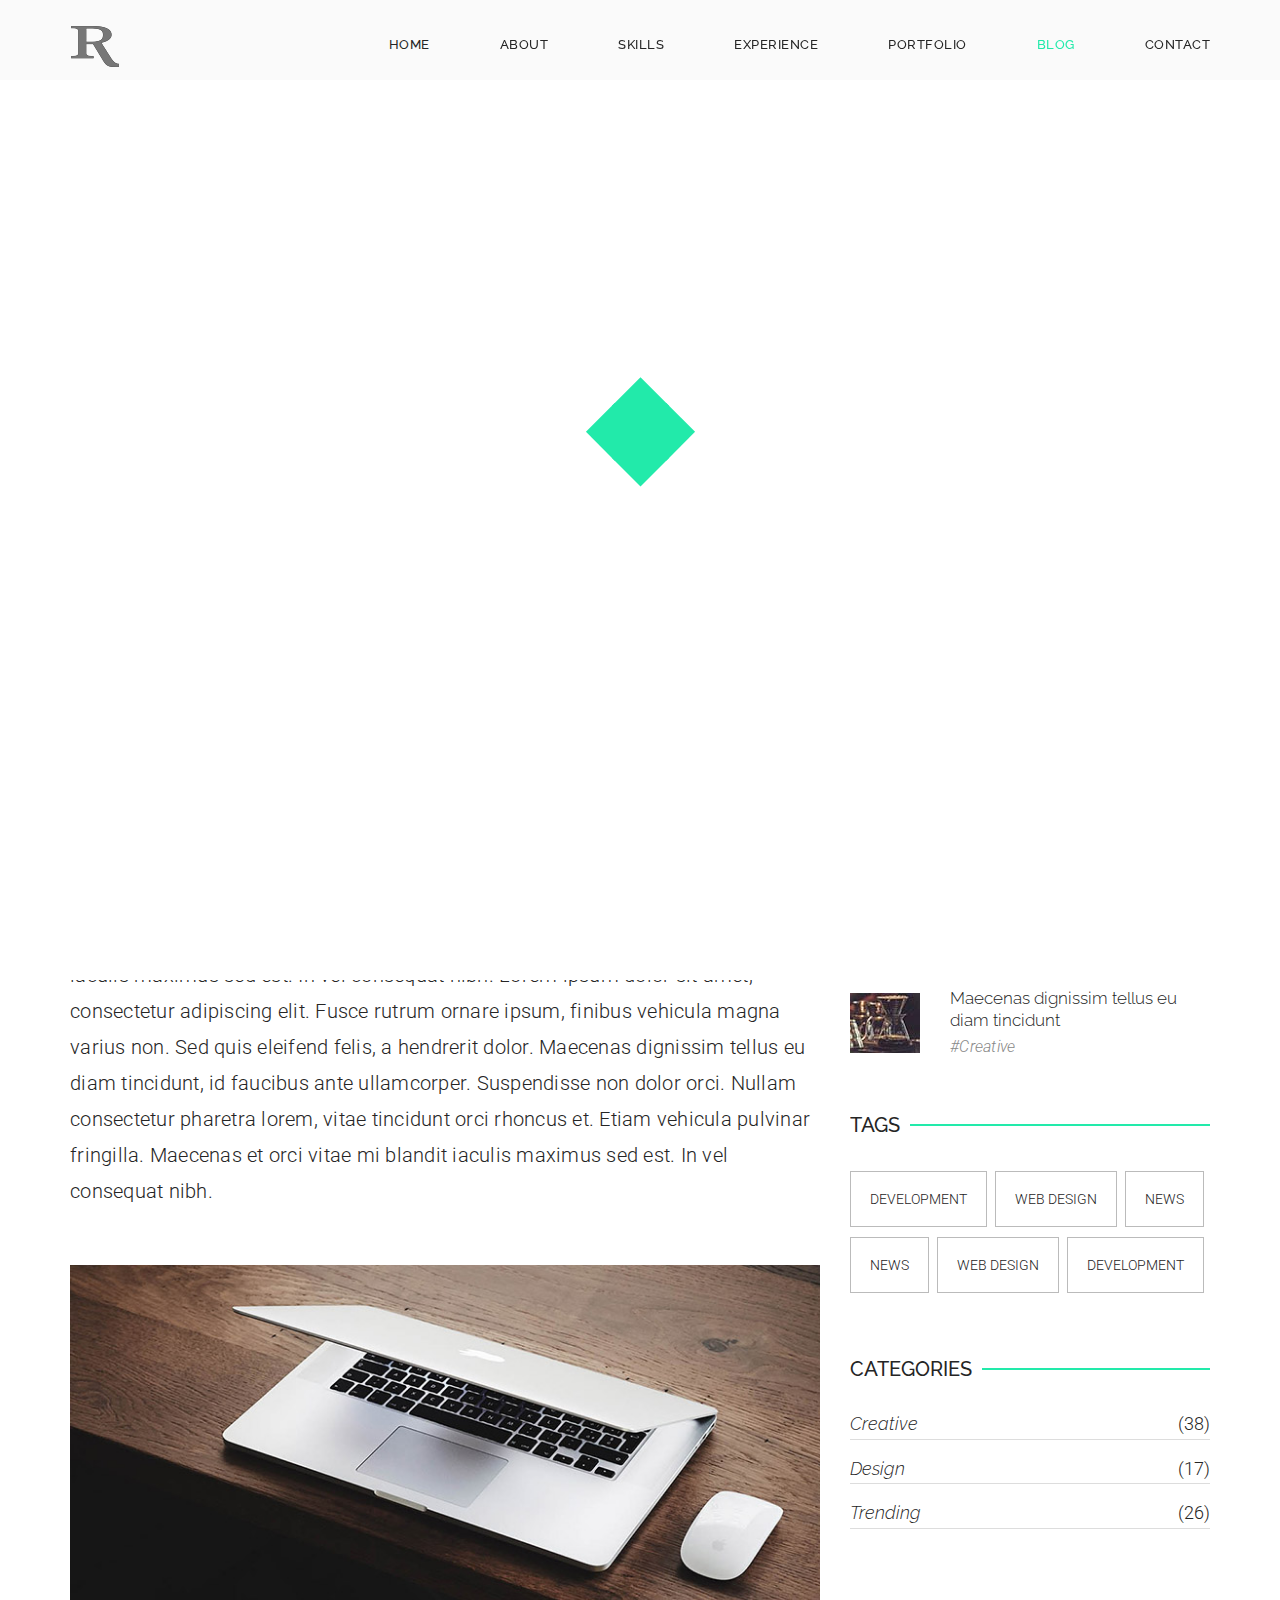
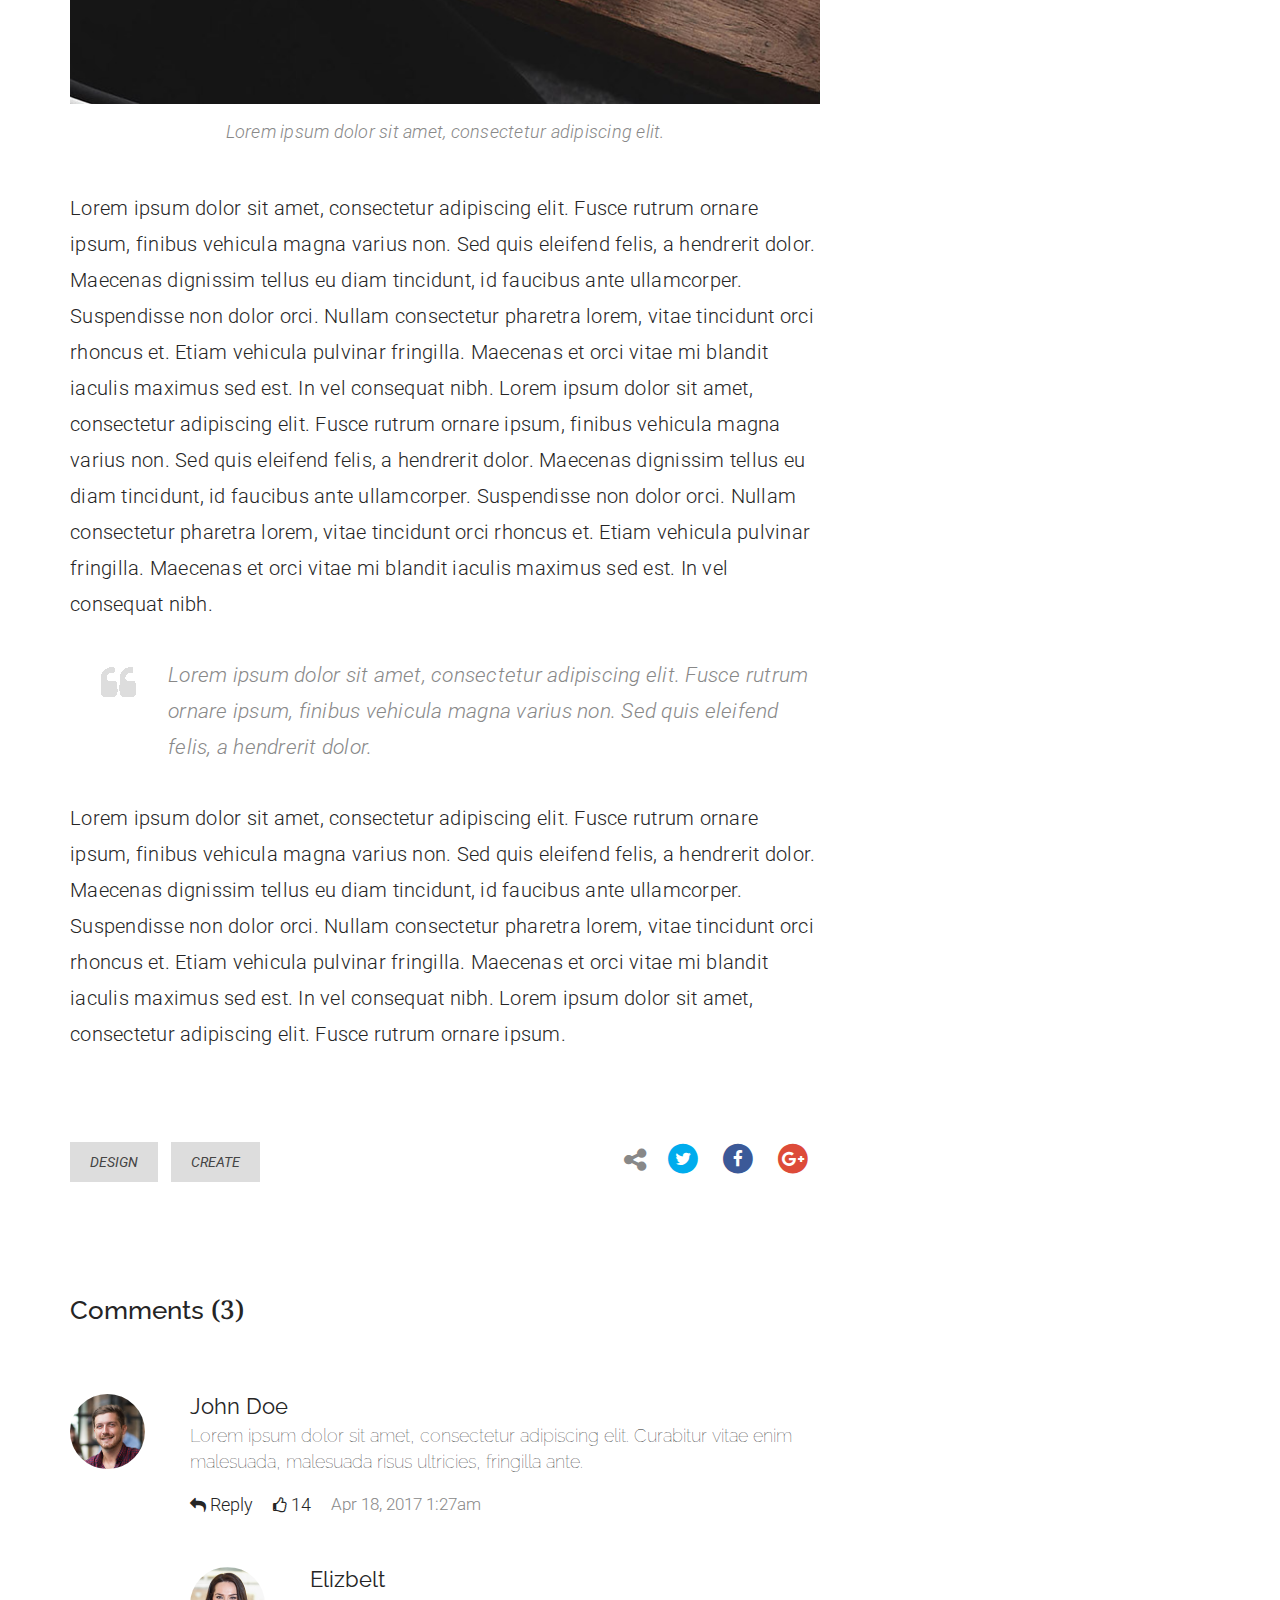
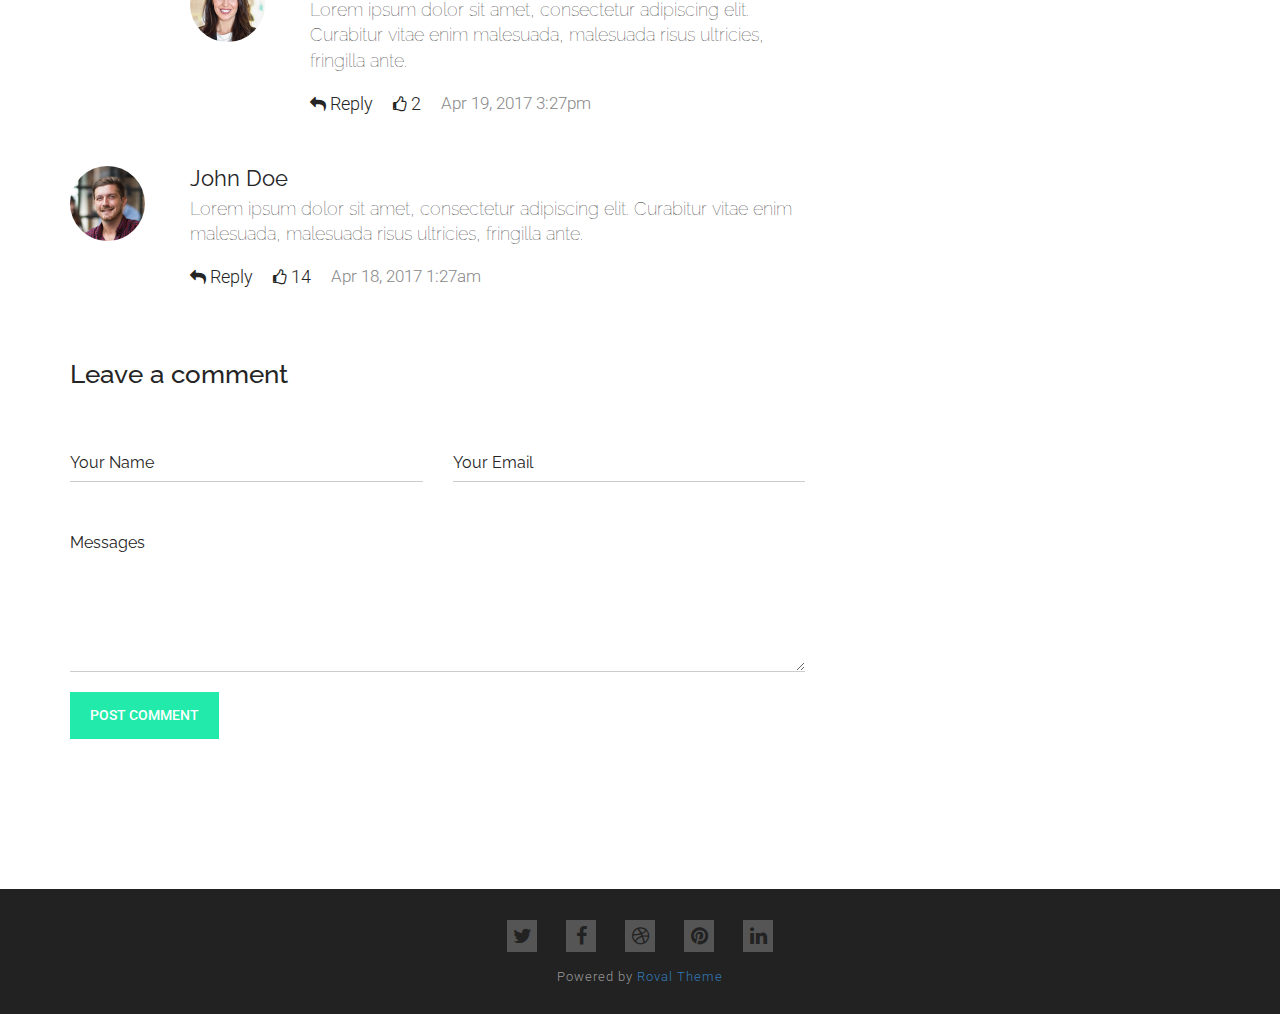
<file: single-post.html>
<!DOCTYPE html>
<html lang="en">
  <head>
    <meta charset="utf-8">
    <meta http-equiv="X-UA-Compatible" content="IE=edge">
    <meta name="viewport" content="width=device-width, initial-scale=1">
    <meta name="description" content="Resume & Blog template for personal">
    <meta name="author" content="Vesey">
    <link rel="icon" href="img/icons/favicon.ico">

    <title>Roval - Personal Portfolio & Blog Template</title>

    <!-- Bootstrap core CSS -->
    <link href="css/bootstrap.min.css" rel="stylesheet">
    <!-- Reset -->
    <link href="css/normalize.css" rel="stylesheet">

    <!--All Google Fonts-->
    <link href="https://fonts.googleapis.com/css?family=Roboto:100,300,400,500" rel="stylesheet">
    <link href="https://fonts.googleapis.com/css?family=Raleway:300,300i,400,500,600,700" rel="stylesheet">
    <link href="https://fonts.googleapis.com/css?family=Droid+Serif:400,400i,700" rel="stylesheet">

    <!--Main Style-->
    <link href="css/style.css" rel="stylesheet">

    <!-- FontAwesome -->
    <link href="css/font-awesome.min.css" rel="stylesheet">

    <!-- HTML5 shim and Respond.js for IE8 support of HTML5 elements and media queries -->
    <!--[if lt IE 9]>
      <script src="https://oss.maxcdn.com/html5shiv/3.7.3/html5shiv.min.js"></script>
      <script src="https://oss.maxcdn.com/respond/1.4.2/respond.min.js"></script>
    <![endif]-->
  </head>

  <body>

<!--========================= PRE-LOADER ANIMATION ===========================-->
  <div id="loading-page">
    <div class="cssload-thecube">
      <div class="cssload-cube cssload-c1"></div>
      <div class="cssload-cube cssload-c2"></div>
      <div class="cssload-cube cssload-c4"></div>
      <div class="cssload-cube cssload-c3"></div>
    </div>
  </div><!--End #loading-page-->
<!--========================= END PRE-LOADER ===========================-->



<!--========================= NAVIGATION ===========================-->
    <nav class="navbar navbar-inverses navbar-fixed-top">
      <div class="container">
          <div class="navbar-header">
            <button id="menu-mobile" type="button" class="navbar-toggle collapsed" data-toggle="collapse" data-target="#navbar" aria-expanded="false" aria-controls="navbar">
              <span class="sr-only">Toggle navigation</span>
              <span class="icon-bar"></span>
              <span class="icon-bar"></span>
              <span class="icon-bar"></span>
            </button>
            <a class="navbar-brand" href="#"><img src="img/logo.png" alt="Logo" class="img-responsive"></a>
          </div><!--End .navbar-header-->

          <div id="navbar" class="collapse navbar-collapse pull-right">
            <ul class="nav navbar-nav">
              <li><a href="index.html#header">Home</a></li>
              <li><a href="index.html#about">About</a></li>
              <li><a href="index.html#work-skills">Skills</a></li>
              <li><a href="index.html#work-experience">Experience</a></li>
              <li><a href="index.html#portfolio">Portfolio</a></li>
              <li class="active"><a href="#blog">Blog</a></li>
              <li><a href="index.html#contact">Contact</a></li>
            </ul>
          </div><!--End .nav-collapse -->
      </div>
    </nav><!--End .navbar-->
<!--========================= END navigation ===========================-->



<!--========================= HEADER ===========================-->
    <header id="blog-header">
      <div class="container">
      </div><!--End .container-->
    </header>
<!--========================= END header ===========================-->



<!--========================= BLOG PAGE ===========================-->
    <section id="blog-page">
      <div class="container">
        <div id="name-page">
          <h4>My Blog</h4>
        </div><!-- End #name-page-->
        <div id="content">
          <div class="row">
          <!--========================= MAIN CONTENT ===========================-->
            <div id="main-content" class="col-lg-8 col-md-8 col-sm-12 col-xs-12">
              <h1 class="entry-title">Blog Name is here</h1><!-- End #entry-title -->
              <div class="entry-meta">
                <span>May 11, 2017</span>
              </div><!-- End #entry-meta -->
              <div id="entry-detail">
                <p>
                Lorem ipsum dolor sit amet, consectetur adipiscing elit. Fusce rutrum ornare ipsum, finibus vehicula magna varius non. Sed quis eleifend felis, a hendrerit dolor. Maecenas dignissim tellus eu diam tincidunt, id faucibus ante ullamcorper. Suspendisse non dolor orci. Nullam consectetur pharetra lorem, vitae tincidunt orci rhoncus et. Etiam vehicula pulvinar fringilla. Maecenas et orci vitae mi blandit iaculis maximus sed est. In vel consequat nibh. Lorem ipsum dolor sit amet, consectetur adipiscing elit. Fusce rutrum ornare ipsum, finibus vehicula magna varius non. Sed quis eleifend felis, a hendrerit dolor. Maecenas dignissim tellus eu diam tincidunt, id faucibus ante ullamcorper. Suspendisse non dolor orci. Nullam consectetur pharetra lorem, vitae tincidunt orci rhoncus et. Etiam vehicula pulvinar fringilla. Maecenas et orci vitae mi blandit iaculis maximus sed est. In vel consequat nibh.
                </p>
                <br>
                <img src="img/post-demo.jpg" class="img-responsive">
                <span class="note-image">Lorem ipsum dolor sit amet, consectetur adipiscing elit.</span>
                Lorem ipsum dolor sit amet, consectetur adipiscing elit. Fusce rutrum ornare ipsum, finibus vehicula magna varius non. Sed quis eleifend felis, a hendrerit dolor. Maecenas dignissim tellus eu diam tincidunt, id faucibus ante ullamcorper. Suspendisse non dolor orci. Nullam consectetur pharetra lorem, vitae tincidunt orci rhoncus et. Etiam vehicula pulvinar fringilla. Maecenas et orci vitae mi blandit iaculis maximus sed est. In vel consequat nibh. Lorem ipsum dolor sit amet, consectetur adipiscing elit. Fusce rutrum ornare ipsum, finibus vehicula magna varius non. Sed quis eleifend felis, a hendrerit dolor. Maecenas dignissim tellus eu diam tincidunt, id faucibus ante ullamcorper. Suspendisse non dolor orci. Nullam consectetur pharetra lorem, vitae tincidunt orci rhoncus et. Etiam vehicula pulvinar fringilla. Maecenas et orci vitae mi blandit iaculis maximus sed est. In vel consequat nibh.
                <blockquote>
                  Lorem ipsum dolor sit amet, consectetur adipiscing elit. Fusce rutrum ornare ipsum, finibus vehicula magna varius non. Sed quis eleifend felis, a hendrerit dolor.
                </blockquote>
                Lorem ipsum dolor sit amet, consectetur adipiscing elit. Fusce rutrum ornare ipsum, finibus vehicula magna varius non. Sed quis eleifend felis, a hendrerit dolor. Maecenas dignissim tellus eu diam tincidunt, id faucibus ante ullamcorper. Suspendisse non dolor orci. Nullam consectetur pharetra lorem, vitae tincidunt orci rhoncus et. Etiam vehicula pulvinar fringilla. Maecenas et orci vitae mi blandit iaculis maximus sed est. In vel consequat nibh. Lorem ipsum dolor sit amet, consectetur adipiscing elit. Fusce rutrum ornare ipsum.
              </div><!-- End #entry-detail -->
              <div class="entry-social clearfix">
                <div class="pull-left" id="entry-btn">
                  <a href="" class="btn-edit">Design</a> <a href="" class="btn-edit">Create</a>
                </div>
                <div class="pull-right" id="social-icon">
                  <ul class="clearfix">
                    <li>
                      <a href="#">
                        <i class="fa fa-share-alt fa-2x"></i>
                      </a>
                    </li>
                    <li><a href="#">
                      <span class="fa-stack fa-lg icon-twitter">
                        <i class="fa fa-circle fa-stack-2x"></i>
                        <i class="fa fa-twitter fa-stack-1x fa-inverse"></i>
                      </span></a>
                    </li>
                    <li>
                      <a href="#">
                        <span class="fa-stack fa-lg icon-face">
                          <i class="fa fa-circle fa-stack-2x"></i>
                          <i class="fa fa-facebook fa-stack-1x fa-inverse"></i>
                        </span>
                      </a>
                    </li>
                    <li>
                      <a href="#">
                        <span class="fa-stack fa-lg icon-google">
                          <i class="fa fa-circle fa-stack-2x"></i>
                          <i class="fa fa-google-plus fa-stack-1x fa-inverse"></i>
                        </span>
                      </a>
                    </li>
                  </ul>
                </div>
              </div><!-- End .entry-social -->
              <div class="comment-area">
                <h2 class="label_comment">Comments <span>(3)</span></h2>
                <ul class="media-list">
                  <li class="media">
                    <div class="media-left">
                      <a href="#">
                        <img class="media-object" src="img/man/client-image.jpg" alt="comment">
                      </a>
                    </div>
                    <div class="media-body">
                      <h4 class="media-heading"><a href="#">John Doe</a></h4>
                      <p>Lorem ipsum dolor sit amet, consectetur adipiscing elit. Curabitur vitae enim malesuada, malesuada risus ultricies, fringilla ante.</p>
                      <div class="action-reply">
                        <span class="act-reply"><a href=""><i class="fa fa-reply"></i> Reply</a></span>
                        <span class="act-like"><a href=""><i class="fa fa-thumbs-o-up"></i> 14</a></span>
                        <span class="act-time">Apr 18, 2017 1:27am</span>
                      </div>
                      <div class="media">
                          <div class="media-left">
                            <a href="#">
                              <img class="media-object" src="img/woman/demo-1.jpg" alt="comment">
                            </a>
                          </div>
                          <div class="media-body">
                              <h4 class="media-heading"><a href="#">Elizbelt</a></h4>
                              <p>Lorem ipsum dolor sit amet, consectetur adipiscing elit. Curabitur vitae enim malesuada, malesuada risus ultricies, fringilla ante.</p>
                              <div class="action-reply">
                                <span class="act-reply"><a href=""><i class="fa fa-reply"></i> Reply</a></span>
                                <span class="act-like"><a href=""><i class="fa fa-thumbs-o-up"></i> 2</a></span>
                                <span class="act-time">Apr 19, 2017 3:27pm</span>
                              </div>
                          </div>
                      </div>
                    </div>
                  </li>
                  <li class="media">
                    <div class="media-left">
                      <a href="#">
                        <img class="media-object" src="img/man/client-image.jpg" alt="comment">
                      </a>
                    </div>
                    <div class="media-body">
                      <h4 class="media-heading"><a href="#">John Doe</a></h4>
                      <p>Lorem ipsum dolor sit amet, consectetur adipiscing elit. Curabitur vitae enim malesuada, malesuada risus ultricies, fringilla ante.</p>
                      <div class="action-reply">
                        <span class="act-reply"><a href=""><i class="fa fa-reply"></i> Reply</a></span>
                        <span class="act-like"><a href=""><i class="fa fa-thumbs-o-up"></i> 14</a></span>
                        <span class="act-time">Apr 18, 2017 1:27am</span>
                      </div>
                    </div>
                  </li>
                </ul><!-- End .media-list -->
              </div><!-- End .comment-area -->
              <div id="comment">
                <h2 class="comment-title">Leave a comment</h2>
                <div id="comment-content">
                    <div class="row">
                      <div class="col-lg-12 col-md-12 col-sm-12 col-xs-12">
                        <form id="comment-form" action="#">
                          <div class="form-group col-lg-6">
                            <input id="name" type="text" name="name" class="form-control" required>
                            <label for="name">Your Name</label>
                          </div><!--End .form-group-->
                          <div class="form-group col-lg-6">
                            <input id="email" type="text" name="email" class="form-control" required>
                            <label for="email">Your Email</label>
                          </div><!--End .form-group-->
                          <div class="form-group col-lg-12">
                            <textarea name="messages" id="messages" cols="30" rows="6" class="form-control" required></textarea>
                            <label class="label-textarea" for="messages">Messages</label>
                          </div><!--End .form-group-->
                          <button>post comment</button>
                        </form>
                      </div><!--End .col-lg-6-->
                    </div><!--End .row-->
                </div><!--End #comment-content-->
              </div><!--End #comment-->
            </div><!--End #main-content-->
            <!--========================= END main content ===========================-->


            <!--========================= SIDEBAR ===========================-->
            <div id="sidebar" class="col-lg-4 col-md-4 col-sm-12 col-xs-12">
                <form id="form-search">
                    <input type="text" class="form-control" placeholder="search">
                    <button class="btn btn-default" type="button"><i class="fa fa-search"></i></button>
                </form>

              <div class="widgets">
                <div class="categories">
                  <h3>popular posts</h3>
                  <div class="media">
                    <div class="media-left media-middle">
                      <a href="#">
                        <img class="media-object" src="img/post/thumbnail-1.jpg">
                      </a>
                    </div>
                    <div class="media-body">
                      <a href="#"><h4 class="media-heading">Lorem ipsum dolor sit amet, consectetur</h4></a>
                      <a href="#"><span>#Creative</span></a>
                    </div>
                  </div>
                  <div class="media">
                    <div class="media-left media-middle">
                      <a href="#">
                        <img class="media-object" src="img/post/thumbnail-2.jpg">
                      </a>
                    </div>
                    <div class="media-body">
                      <a href="#"><h4 class="media-heading">Sed quis eleifend felis, a hendrerit dolor.</h4></a>
                      <a href="#"><span>#News</span></a>
                    </div>
                  </div>
                  <div class="media">
                    <div class="media-left media-middle">
                      <a href="#">
                        <img class="media-object" src="img/post/thumbnail-3.jpg">
                      </a>
                    </div>
                    <div class="media-body">
                      <a href="#"><h4 class="media-heading">Maecenas dignissim tellus eu diam tincidunt</h4></a>
                      <a href="#"><span>#Creative</span></a>
                    </div>
                  </div>
                </div>
              </div><!-- End .widgets -->
              <div class="widgets">
                <div class="categories">
                  <h3>Tags</h3>
                  <div class="tagscloud">
                    <a href="">development</a>
                    <a href="">web design</a>
                    <a href="">news</a>
                    <a href="">news</a>
                    <a href="">web design</a>
                    <a href="">development</a>
                  </div>
                </div>
              </div><!-- End .widgets -->
              <div class="widgets">
                <div class="categories">
                  <h3>categories</h3>
                  <div class="statics-cate">
                    <ul>
                      <li>
                        <a href="#">
                          <span class="pull-left">Creative</span>
                          <span class="pull-right">(38)</span>
                        </a>
                      </li>
                      <li>
                        <a href="#">
                          <span class="pull-left">Design</span>
                          <span class="pull-right">(17)</span>
                        </a>
                      </li>
                      <li>
                        <a href="#">
                          <span class="pull-left">Trending</span>
                          <span class="pull-right">(26)</span>
                        </a>
                      </li>
                    </ul>
                  </div>
                </div>
              </div><!-- End .widgets -->
            </div><!--End #sidebar-->
            <!--========================= END sidebar ===========================-->
          </div>
        </div><!--End #content-->
      </div><!--End .container-->
    </section><!--End #blog-->
<!--========================= end BLOG PAGE ===========================-->



<!--========================= FOOTER ===========================-->
    <footer>
      <div id="social-icons">
              <a href="#"><i class="fa fa-twitter" aria-hidden="true"></i></a>
              <a href="#"><i class="fa fa-facebook" aria-hidden="true"></i></a>
              <a href="#"><i class="fa fa-dribbble" aria-hidden="true"></i></a>
              <a href="#"><i class="fa fa-pinterest" aria-hidden="true"></i></a>
              <a href="#"><i class="fa fa-linkedin" aria-hidden="true"></i></a>
      </div><!--End #social-icons-->
      <h4>Powered by <a href="https://github.com/dshongphuc/roval-theme" target="_blank">Roval Theme</a> </a></h4>
    </footer>
<!--========================= END footer ===========================-->

    <!-- ALL JAVASCRIPT NEEDED -->
    <script src="js/jquery.min.js"></script>
    <script src="js/bootstrap.min.js"></script>
    <script src="js/main-script.js"></script>
    <script src="js/jquery.SmoothScroll.min.js"></script>
  </body>
</html>
</file>
<file: css/style.css>
/*----------------------------------------------------------------------------------------
Template Name: Roval - Personal Portfolio Template
Template URI: http://rj.vesey-studio.com
Description: Rj - A Perfect Template for Personal Portfolio
Author: Vesey
Author URI: https://www.vesey-studio.com
Version: 1.2
------------------------------------------------------------------------------------------*/


/*
CSS INDEX
=================== 
1. COMMON CODE
2. NAVBAR & HEADER
3. ABOUT SECTION
4. WORK SKILLS SECTION
5. WORK EXPERIENCE SECTION
6. EDUCATION SECTION
7. PORTFOLIO SECTION
8. CLIENT SECTION
9. BLOG SECTION
10. CONTACT SECTION
11. LOADING ANIMATION
12. SINGLE BLOG
---------------------------------------------------------------------------------------*/



/*----------------------------------------*/
/*  1. COMMON CODE
/*----------------------------------------*/
body {
  font-family: 'Raleway', sans-serif;
  font-size: 13px;
  overflow-x: hidden;
  color: #252525;
}
.section-title {
  font-family: 'Raleway', sans-serif;
  font-size: 36px;
  font-weight: 500;
}
.section-description {
  font-size: 20px;
  font-weight: 300;
  font-family: 'Roboto', sans-serif;
  padding-top: 35px;
  line-height: 36px;
  letter-spacing: .5px;
}
.col-centered {
  float: none;
  margin: 0 auto;
}
.no-padding {
  margin: 0;
  padding: 0;
}
@media (min-width: 992px) {
  .no-padding-right {
    padding-right: 0;
  }
  .no-padding-left {
    padding-left: 0;
  }
}



/*----------------------------------------*/
/*  2. NAVBAR & HEADER
/*----------------------------------------*/
nav.navbar {
  transition: height .3s;
  -webkit-transition: height .3s;
  -moz-transition: height .3s;
  -o-transition: height .3s;
  background: #fafafa;
}
nav.navbar .navbar-brand {
  margin-top: 10px;
  transition: margin .3s;
  -webkit-transition: margin .3s;
  -moz-transition: margin .3s;
  -o-transition: margin .3s;
}
nav.navbar .navbar-toggle {
  margin-top: 20px;
}
nav.navbar .navbar-toggle .icon-bar {
  background: #333;
  width: 25px;
  margin-top: 5px;
  transition: all .3s;
  -webkit-transition: all .3s;
  -moz-transition: all .3s;
  -o-transition: all .3s;
}
nav.navbar #navbar ul.nav li {
  transition: padding .3s;
  -webkit-transition: padding .3s;
  -moz-transition: padding .3s;
  -o-transition: padding .3s;
}
nav.navbar #navbar ul.nav li.active a,
nav.navbar #navbar ul.nav li a:hover {
  color: #22eaaa;
  background: none;
}
nav.navbar #navbar ul.nav li a {
  font-size: 13px;
  color: #252525;
  text-transform: uppercase;
  font-family: 'Raleway', sans-serif;
  font-weight: 500;
  padding: 35px 5px;
  transition: color .3s, padding .3s;
  -webkit-transition: color .3s, padding .3s;
  -moz-transition: color .3s, padding .3s;
  -o-transition: color .3s, padding .3s;
  letter-spacing: .5px;
}
nav.navbar #navbar ul.nav li a::after {
  content: '';
  width: 0%;
  height: 4px;
  background: #22eaaa;
  position: absolute;
  left: 0;
  right: 0;
  margin: auto;
  margin-top: 55px;
  transition: width .3s, margin .3s;
  -webkit-transition: width .3s, margin .3s;
  -moz-transition: width .3s, margin .3s;
  -o-transition: width .3s, margin .3s;
}
@media (min-width: 1200px) {
  #navbar li {
    padding: 0px 30px;
  }
  #navbar li:last-child {
    padding: 0px 0px 0px 30px;
  }
  #navbar li:last-child a {
    padding-right: 0px!important;
  }
}
@media (max-width: 1199px) {
  #navbar li {
    padding: 0px 20px;
  }
}
@media (max-width: 995px) {
  .navbar {
    min-height: 70px;
  }
  .navbar .navbar-brand {
    margin-top: 0px!important;
  }
  .navbar-header {
    float: none;
  }
  .navbar-toggle {
    display: block;
    margin-top: 10px!important;
  }
  .navbar-collapse {
    width: 100%;
  }
  .navbar-collapse.collapse {
    display: none!important;
  }
  .navbar-nav {
    float: none!important;
    margin: 7.5px 0px;
    max-height: 330px;
    overflow-y: auto;
    margin-left: -25px !important;
  }
  .navbar-nav li {
    text-align: center;
    padding: 0!important;
  }
  .navbar-nav li.active a,
  .navbar-nav li a:hover {
    border-bottom: none!important;
  }
  .navbar-nav li a {
    padding: 10px 5px!important;
    font-size: 14px!important;
  }
  .navbar-nav::-webkit-scrollbar {
    width: 10px;
    background: #ccc;
    border-radius: 3px;
  }
  .navbar-nav::-webkit-scrollbar-thumb {
    background: #22eaaa;
    border-radius: 3px;
  }
  .navbar-nav > li {
    float: none;
  }
  .navbar-text {
    float: none;
    margin: 15px 0;
  }
  /* since 3.1.0 */
  .navbar-collapse.collapse.in {
    display: block!important;
  }
  .navbar-collapse.in {
    overflow: hidden;
  }
  #navbar {
    overflow: hidden!important;
  }
  .nav {
    padding-left: 0!important;
  }
  .nav a:hover::after {
    display: none;
  }
  .nav.active a::after {
    display: none;
  }
  #header-slogan h1 {
    font-size: 76px;
    text-align: center;
  }
}
@media (min-width: 996px) {
  nav.navbar-scroll {
    height: 60px!important;
  }
  nav.navbar-scroll .navbar-brand {
    margin-top: -5px !important;
  }
  nav.navbar-scroll ul.nav li {
    padding: 0px 20px!important;
  }
  nav.navbar-scroll ul.nav li:last-child {
    padding: 0px 0px 0px 20px!important;
  }
  nav.navbar-scroll ul.nav li a {
    padding: 20px 5px!important;
  }
  nav.navbar-scroll ul.nav li a::after {
    margin-top: 40px!important;
  }
  nav.navbar {
    height: 90px;
  }
  ul.nav li.active a::after,
  ul.nav li a:hover::after {
    width: 100%!important;
  }
  #header-slogan h1 {
    font-size: 84px;
    text-align: right;
  }
}
@media (max-width: 768px) {
  #header-slogan {
    margin-top: 25vh!important;
  }
  #header-slogan h1 {
    font-size: 60px;
  }
}
header {
  width: 100%;
  height: 100vh;
  background: url('../img/header-demo.jpg') fixed;
  background-size: cover;
}
header #particles-js {
  z-index: 1000;
  position: absolute;
  width: 100%;
  height: 100%;
}
header #header-slogan {
  margin-top: 40vh;
}
header #header-slogan h1 {
  color: #ffffff;
  font-weight: 300;
}
header #header-slogan h1 b {
  font-weight: 500;
}
header #scroll-section {
  bottom: 10%;
  position: absolute;
  left: 0;
  right: 0;
  margin: 0 auto;
  width: 30px;
  cursor: pointer;
  z-index: 1001;
}
header #scroll-section #scroll-icon {
  width: 22px;
  height: 37px;
  border-radius: 15px;
  border: solid 1px #fff;
  z-index: 1001;
}
header #scroll-section #scroll-icon #scroll-track {
  width: 2px;
  height: 3px;
  background: #fff;
  margin: 0 auto;
  margin-top: 7px;
  border-radius: 3px;
  animation: scroll-down-track 1.5s infinite;
  -webkit-animation: scroll-down-track 1.5s infinite;
  -moz-animation: scroll-down-track 1.5s infinite;
  -o-animation: scroll-down-track 1.5s infinite;
}
header #scroll-section span#scroll-text {
  color: #fff;
  font-family: 'Raleway', sans-serif;
  font-size: 14px;
  font-weight: 300;
  margin-top: 10px;
  position: absolute;
  margin-left: -5px;
}
@keyframes scroll-down-track {
  0% {
    margin-top: 7px;
    opacity: 1;
  }
  50% {
    margin-top: 11px;
    opacity: 1;
  }
  80% {
    margin-top: 11px;
    opacity: 0;
  }
  100% {
    margin-top: 7px;
    opacity: 1;
  }
}
@media (min-width: 1200px) and (max-width: 1400px) {
  #header-slogan h1 {
    font-size: 80px;
  }
}



/*----------------------------------------*/
/*  3. ABOUT SECTION
/*----------------------------------------*/
section#about {
  margin-top: 120px;
}
section#about #intro-name {
  text-align: center;
}
section#about #intro-name h2 {
  font-size: 36px;
}
section#about #intro-name h2 b {
  font-weight: 700;
}
section#about #intro-name h4 {
  font-size: 18px;
  font-weight: 300;
  font-style: italic;
}
section#about #intro-content {
  margin-top: 90px;
}
section#about #intro-content #image-resume {
  text-align: center;
}
section#about #intro-content #image-resume .btn {
  font-size: 14px;
  font-weight: 400;
  margin-top: -100px;
  background: #fff;
  border-radius: 0;
  color: #252525;
  padding: 4px 20px;
}
section#about #intro-content #image-resume img {
  margin: 0 auto;
}
section#about #intro-content #intro-main {
  padding: 45px 30px 0px 35px;
  height: 550px;
}
section#about #intro-content #intro-main p#intro-text {
  font-family: 'Roboto', sans-serif;
  font-weight: 300;
  font-size: 20px;
  letter-spacing: .5px;
  line-height: 36px;
}
section#about #intro-content #intro-main #signature {
  margin-top: 90px;
}
section#about #intro-content #intro-main #social-bar {
  width: 90%;
  height: 90px;
  background: #22eaaa;
  margin: 70px auto;
  margin-bottom: -5px;
  font-size: 26px;
  padding: 28px 0px;
  text-align: center;
  position: absolute;
  bottom: 0;
}
section#about #intro-content #intro-main #social-bar a {
  color: #fff;
  padding: 0px 6%;
}
section#about #intro-content #intro-main #social-bar a i {
  transition: filter.5s, transform .2s;
  -webkit-transition: filter.5s, transform .2s;
  -moz-transition: filter.5s, transform .2s;
  -o-transition: filter.5s, transform .2s;
}
section#about #intro-content #intro-main #social-bar a:hover i {
  transform: scale(1.1);
}
@media (min-width: 992px) and (max-width: 1200px) {
  #intro-main {
    padding-top: 0px!important;
    height: 455px!important;
  }
  #intro-main #signature {
    margin-top: 50px!important;
  }
  #intro-main p#intro-text {
    font-size: 18px!important;
  }
}
@media (max-width: 992px) {
  #intro-main {
    height: auto!important;
  }
  #intro-main p#intro-text {
    font-size: 18px!important;
  }
  #intro-main #signature {
    margin-top: 50px!important;
  }
  #intro-main #social-bar {
    position: relative!important;
  }
}
@media (max-width: 430px) {
  #social-bar {
    width: 97%!important;
  }
  #social-bar a {
    padding: 0 3%!important;
  }
}



/*----------------------------------------*/
/*  4. WORK SKILLS SECTION
/*----------------------------------------*/
section#work-skills {
  margin-top: 76px;
}
section#work-skills .section-title,
section#work-skills .section-description {
  text-align: center;
}
section#work-skills #skill-percentage-section {
  margin-top: 59px;
}
section#work-skills #skill-percentage-section .skill {
  margin-top: 31px;
  display: flex;
}
section#work-skills #skill-percentage-section .skill .skill-title h4 {
  font-family: 'Roboto', sans-serif;
  font-weight: 300;
  font-size: 20px;
  margin-left: 27%;
  color: #252525;
}
section#work-skills #skill-percentage-section .skill .skill-percentage-bar {
  padding: 8px 80px 10px 15px;
}
section#work-skills #skill-percentage-section .skill .skill-percentage-bar .progress {
  height: 50px;
  background: none;
  box-shadow: none;
  margin-top: -30px;
  overflow: visible;
}
section#work-skills #skill-percentage-section .skill .skill-percentage-bar .progress .zero-progress-bar {
  width: 1%!important;
}
section#work-skills #skill-percentage-section .skill .skill-percentage-bar .progress .progress-bar {
  height: 4px;
  background: #22eaaa;
  margin-top: 45px;
  box-shadow: none;
  transition: width 1.5s ease-in-out;
  -webkit-transition: width 1.5s ease-in-out;
  -moz-transition: width 1.5s ease-in-out;
  -o-transition: width 1.5s ease-in-out;
}
section#work-skills #skill-percentage-section .skill .skill-percentage-bar .progress .progress-bar .value-percent {
  background: url('../img/icons/percent-value-icon.png');
  margin-left: 96%;
  margin-top: -45px;
  width: 42px;
  height: 36px;
  padding-top: 4px;
  font-family: 'Droid Serif', serif;
  font-size: 15px;
}
section#work-skills #skills-explanation {
  margin-top: 80px;
}
section#work-skills #skills-explanation .skill-item {
  margin-bottom: 30px;
}
section#work-skills #skills-explanation .skill-item img.skill-icon {
  float: left;
  border-right: 2px solid #22eaaa;
  padding-right: 25px;
  max-width: 20%;
}
section#work-skills #skills-explanation .skill-item .skill-text {
  padding-left: 25px;
  width: 80%;
  float: right;
  margin-top: -10px;
}
section#work-skills #skills-explanation .skill-item .skill-text h4 {
  font-family: 'Raleway', sans-serif;
  font-weight: 500;
  font-size: 22px;
}
section#work-skills #skills-explanation .skill-item .skill-text p {
  font-family: 'Raleway', sans-serif;
  font-size: 18px;
  font-weight: 300;
  line-height: 30px;
  color: #252525;
}
@media (min-width: 600px) and (max-width: 992px) {
  .skill .skill-percentage-bar {
    padding: 0px 20px 5px 30px!important;
  }
  .skill .skill-title h4 {
    margin-left: 2%!important;
  }
}
@media (max-width: 992px) {
  #skills-explanation {
    padding: 0px 20px;
  }
}
@media (max-width: 600px) {
  .skill .skill-percentage-bar {
    padding: 0px 20px 5px 30px!important;
  }
  .skill .skill-title h4 {
    margin-left: 4%!important;
  }
}



/*----------------------------------------*/
/*  5. WORK EXPERIENCE SECTION
/*----------------------------------------*/
section#work-experience {
  margin-top: 42px;
}
section#work-experience .section-title,
section#work-experience .section-description {
  text-align: center;
}
section#work-experience #list-experience {
  margin-top: 80px;
}
section#work-experience #list-experience .experience-item .experience-period {
  margin-top: 23px;
}
section#work-experience #list-experience .experience-item .experience-period span {
  font-family: 'Droid Serif', serif;
  font-size: 16px;
  font-weight: 700;
  background: #22eaaa;
  color: #fff;
  padding: 5px 25px;
  margin-left: 99px;
}
section#work-experience #list-experience .experience-item .experience-detail {
  border-left: 1px solid #999999;
  padding-bottom: 20px;
  margin-left: -45px;
  padding-left: 4%;
}
section#work-experience #list-experience .experience-item .experience-detail h3 {
  font-size: 22px;
  font-weight: 500;
}
section#work-experience #list-experience .experience-item .experience-detail h3::before {
  content: '';
  width: 12px;
  height: 12px;
  background: #999999;
  position: absolute;
  border-radius: 50px;
  left: -7px;
  margin-top: 7px;
}
section#work-experience #list-experience .experience-item .experience-detail h4 {
  font-family: 'Droid Serif', serif;
  font-weight: 400;
  font-size: 17px;
  color: #888888;
  margin-top: 23px;
}
section#work-experience #list-experience .experience-item .experience-detail p {
  font-family: 'Raleway', sans-serif;
  font-size: 18px;
  line-height: 30px;
  font-weight: 300;
  margin-top: 20px;
  color:#252525;
  width: 90%;
}
@media (min-width: 992px) and (max-width: 1200px) {
  .experience-item .experience-period span {
    margin-left: 37px!important;
  }
}
@media (max-width: 992px) {
  .experience-item {
    padding: 0px 20px;
  }
  .experience-item .experience-period span {
    float: right;
    margin-bottom: -70px;
    margin-top: 20px;
    margin-right: 5%;
  }
  .experience-item .experience-detail {
    border: none!important;
    padding-left: 0!important;
    margin-left: 10px!important;
  }
  .experience-item .experience-detail h3::before {
    display: none;
  }
  .experience-item .experience-detail p {
    width: 99%!important;
  }
}
@media (max-width: 500px) {
  #list-experience {
    margin-top: 80px!important;
  }
  .experience-item {
    margin-top: 30px!important;
  }
  .experience-item .experience-period span {
    float: none;
    left: 0;
    margin-left: -5px !important;
  }
  .experience-item .experience-detail {
    border: none!important;
    padding-left: 0!important;
  }
  .experience-item .experience-detail h3::before {
    display: none;
  }
  .experience-item .experience-detail p {
    width: 99%!important;
  }
}



/*----------------------------------------*/
/*  6. EDUCATION SECTION
/*----------------------------------------*/
section#education {
  margin-top: 55px;
}
section#education .section-title,
section#education .section-description {
  text-align: center;
}
section#education #education-intro {
  margin-top: 113px;
}
section#education #education-intro img {
  width: 95%;
}
section#education #education-intro p#education-text {
  font-family: 'Roboto', sans-serif;
  font-size: 20px;
  line-height: 36px;
  margin-top: 20px;
  font-weight: 300;
}
section#education #education-intro #list-education {
  counter-reset: education-item;
}
section#education #education-intro #list-education .education-item {
  padding-left: 135px;
  margin-top: 40px;
}
section#education #education-intro #list-education .education-item::before {
  counter-increment: education-item;
  content: '0' counter(education-item);
  position: absolute;
  margin-left: -112px;
  margin-top: -13px;
  font-family: 'Roboto', sans-serif;
  font-size: 52px;
  color: #22eaaa;
  font-weight: 300;
}
section#education #education-intro #list-education .education-item::after {
  content: '';
  width: 1px;
  height: 45px;
  background: #777777;
  position: absolute;
  margin-left: -116px;
  margin-top: -68px;
}
section#education #education-intro #list-education .education-item h3 {
  font-size: 21px;
  font-family: 'Raleway', sans-serif;
  font-weight: 400;
}
section#education #education-intro #list-education .education-item h4 {
  font-family: 'Droid Serif', serif;
  font-size: 17px;
  color: #888888;
  padding: 5px 0px;
}
section#education #education-intro #list-education .education-item span {
  font-family: 'Roboto', sans-serif;
  font-size: 16px;
  font-weight: 300;
  color: #252525;
}
@media (min-width: 992px) and (max-width: 1200px) {
  p#education-text {
    margin-top: 0px!important;
    font-size: 18px!important;
    line-height: 32px!important;
  }
  .education-item {
    margin-top: 20px!important;
  }
}
@media (max-width: 992px) {
  #education-intro img {
    width: 100%!important;
  }
}
section#information-number {
  margin-top: 120px;
}
section#information-number .container {
  border-top: 1px solid #dddddd;
  border-bottom: 1px solid #dddddd;
  padding: 20px 0px;
}
section#information-number .container .information-number-item {
  margin-top: 45px;
  margin-bottom: 30px;
}
section#information-number .container .information-number-item img.information-number-icon {
  float: left;
  border-right: 1px solid #777777;
  padding-right: 25px;
  padding-bottom: 3px;
  padding-top: 2px;
  max-width: 30%;
}
section#information-number .container .information-number-item .information-number-text {
  padding-left: 70px;
  margin-top: -30px;
}
section#information-number .container .information-number-item .information-number-text h4 {
  font-family: 'Raleway', sans-serif;
  font-weight: 400;
  font-size: 18px;
  padding-left: 30px;
  color: #252525;
}
section#information-number .container .information-number-item .information-number-text h3 {
  font-family: 'Roboto', sans-serif;
  font-weight: 400;
  font-size: 36px;
  color: #22eaaa;
  padding-left: 28px;
}
@media (min-width: 992px) and (max-width: 1200px) {
  .information-number-text {
    padding-left: 55px!important;
  }
  .information-number-text h4 {
    font-size: 16px!important;
  }
}
@media (max-width: 992px) {
  .information-number-item {
    padding-left: 30px;
  }
  img.information-number-icon {
    max-width: 20%!important;
  }
}



/*----------------------------------------*/
/*  7. PORTFOLIO SECTION
/*----------------------------------------*/
section#portfolio {
  margin-top: 95px;
}
section#portfolio .section-title {
  text-align: center;
}
section#portfolio ul#portfolio-filter {
  text-align: center;
  padding-left: 0px;
  margin-top: 70px;
  margin-bottom: 30px;
}
section#portfolio ul#portfolio-filter li {
  font-family: 'Roboto', sans-serif;
  font-weight: 300;
  font-size: 16px;
  color: #252525;
  display: inline;
  margin: 5px 20px;
  cursor: pointer;
  position: relative;
}
section#portfolio ul#portfolio-filter li::after {
  content: '';
  width: 1px;
  height: 16px;
  background: #a0a0a0;
  position: absolute;
  margin-left: 20px;
  margin-top: 2px;
}
section#portfolio ul#portfolio-filter li::before {
  content: '';
  width: 0px;
  height: 1px;
  position: absolute;
  background: #22eaaa;
  margin-left: -10px;
  margin-top: 10px;
  transition: width .3s;
  -webkit-transition: width .3s;
  -moz-transition: width .3s;
  -o-transition: width .3s;
}
section#portfolio ul#portfolio-filter li:last-child::after {
  display: none;
}
section#portfolio ul#portfolio-filter li.active::before,
section#portfolio ul#portfolio-filter li:hover::before {
  width: calc(100% + 20px);
}
section#portfolio .portfolio-item {
  margin-top: 30px;
  overflow: hidden;
  max-width: 500px;
  transition: opacity .5s, transform .8s;
  -webkit-transition: opacity .5s, transform .8s;
  -moz-transition: opacity .5s, transform .8s;
  -o-transition: opacity .5s, transform .8s;
}
section#portfolio .portfolio-item .portfolio-img {
  z-index: 1;
  overflow: hidden;
}
section#portfolio .portfolio-item .portfolio-img img {
  transition: transform 0.8s ease-in-out;
  -webkit-transition: transform 0.8s ease-in-out;
  -moz-transition: transform 0.8s ease-in-out;
  -o-transition: transform 0.8s ease-in-out;
}
section#portfolio .portfolio-item .portfolio-description {
  width: calc(100% - 30px);
  height: 41%;
  background: #22eaaa;
  position: absolute;
  z-index: 1000;
  text-align: center;
  transition: margin-top 0.3s;
  -webkit-transition: margin-top 0.3s;
  -moz-transition: margin-top 0.3s;
  -o-transition: margin-top 0.3s;
}
section#portfolio .portfolio-item .portfolio-description h3 {
  font-family: 'Raleway', sans-serif;
  font-size: 18px;
  font-weight: 700;
  color: #fff;
  text-transform: uppercase;
  margin-top: 10%;
}
section#portfolio .portfolio-item .portfolio-description h3::after {
  content: '';
  width: 1px;
  height: 21%;
  background: #fff;
  position: absolute;
  left: 0;
  right: 0;
  margin: 7.5% auto;
}
section#portfolio .portfolio-item .portfolio-description h5 {
  font-size: 18px;
  font-weight: 300;
  color: #fff;
  margin-top: 12%;
}
section#portfolio .portfolio-item:hover .portfolio-description {
  margin-top: -37%;
}
section#portfolio .portfolio-item:hover .portfolio-img img {
  transform: scale(1.1);
}
section#portfolio #load-more {
  text-align: center;
}
section#portfolio #load-more img {
  margin-top: 45px;
  cursor: pointer;
  transition: all 0.3s ease-in-out;
}
section#portfolio #load-more img:hover {
  transform: rotate(180deg) scale(0.95);
}
section#portfolio #portfolio-hidden .portfolio-item {
  display: none;
  opacity: 0;
  transition: opacity 1s;
  -webkit-transition: opacity 1s;
  -moz-transition: opacity 1s;
  -o-transition: opacity 1s;
}
@media (max-width: 768px) {
  .portfolio-item {
    margin: 20px auto!important;
    float: none;
  }
}
#portfolio-detail .modal-dialog {
  width: 80%;
}
#portfolio-detail .modal-dialog .modal-content {
  border-radius: 0px!important;
}
#portfolio-detail .modal-dialog .modal-body {
  text-align: center;
  padding: 70px 100px;
}
#portfolio-detail .modal-dialog .modal-body #model-cancel {
  position: absolute;
  right: 10px;
  top: 10px;
  font-size: 25px;
  color: #333333;
  border: none;
  background: none;
}
#portfolio-detail .modal-dialog .modal-body span.date-time {
  font-family: 'Droid Serif', serif;
  font-size: 16px;
  color: #888888;
  letter-spacing: 1px;
}
#portfolio-detail .modal-dialog .modal-body h1.project-name {
  font-family: 'Roboto', serif;
  font-size: 42px;
  font-weight: 400;
  text-transform: uppercase;
  color: #111111;
  letter-spacing: .25px;
}
#portfolio-detail .modal-dialog .modal-body h1.project-name::after {
  content: '';
  width: 1px;
  height: 45px;
  background: #111111;
  position: absolute;
  left: 0;
  right: 0;
  margin: 50px auto;
}
#portfolio-detail .modal-dialog .modal-body h3.project-stack {
  font-family: 'Roboto', serif;
  font-size: 22px;
  color: #111111;
  font-weight: 300;
  padding-top: 35px;
  letter-spacing: .24px;
}
#portfolio-detail .modal-dialog .modal-body p.project-explanation {
  font-family: 'Roboto', serif;
  font-size: 18px;
  font-weight: 400;
  color: #111111;
  padding: 50px;
  letter-spacing: 1px;
  line-height: 30px;
}
#portfolio-detail .modal-dialog .modal-body img.portfolio-img {
  margin: 0 auto;
}
#portfolio-detail .modal-dialog .modal-body .social-sharing {
  margin-top: 80px;
}
#portfolio-detail .modal-dialog .modal-body .social-sharing a {
  color: #000;
  font-size: 20px;
  margin: 0px 20px;
  padding: 12px 29px;
  border: 1px solid #000;
  transition: background .3s, color .3s, border .3s;
  -webkit-transition: background .3s, color .3s, border .3s;
  -moz-transition: background .3s, color .3s, border .3s;
  -o-transition: background .3s, color .3s, border .3s;
  background: #fff;
}
#portfolio-detail .modal-dialog .modal-body .social-sharing a:hover {
  background: #00aced;
  color: #fff;
  border: 1px solid #00aced;
}
#portfolio-detail .modal-dialog .modal-body .social-sharing h4 {
  font-size: 20px;
  text-transform: uppercase;
  font-family: 'Roboto', serif;
  font-weight: 400;
  margin-top: 50px;
  color: #000000;
}
@media (max-width: 768px) {
  .portfolio-description h3::after {
    height: 18%!important;
    margin: 6% auto!important;
  }
  #portfolio-detail .modal-dialog {
    width: 90%!important;
    margin: 0 auto!important;
  }
  #portfolio-detail .modal-dialog .modal-body {
    padding: 15px!important;
  }
  #portfolio-detail .modal-dialog .modal-body p.project-explanation {
    padding: 15px!important;
  }
}
@media (max-width: 850px) {
  #portfolio-detail .social-sharing a {
    margin: 0 5px!important;
    padding: 8px 25px!important;
  }
}



/*----------------------------------------*/
/*  8. CLIENT SECTION
/*----------------------------------------*/
section#clients {
  margin-top: 90px;
}
section#clients .section-title {
  text-align: center;
}
section#clients #client-quote {
  margin-top: 105px;
  width: 100%;
  background: url('../img/client-background.jpg');
  background-size: cover;
}
section#clients #client-quote #client-carousel {
  text-align: center;
}
section#clients #client-quote #client-carousel .item img {
  margin: 60px auto 40px auto;
  width: 134px;
  border-radius: 500px;
  border: 5px solid #ffffff;
}
section#clients #client-quote #client-carousel .item .carousel-quote {
  font-family: 'Droid Serif', serif;
  font-style: italic;
  font-size: 21px;
  font-weight: 400;
  margin: 0 auto;
  margin-top: -20px;
  color: #fff;
  width: 52%;
  padding: 20px;
  line-height: 36px;
  letter-spacing: .5px;
}
section#clients #client-quote #client-carousel .item .carousel-quote::before {
  content: '';
  width: 32px;
  height: 28px;
  background: url('../img/icons/client-quote-icon.png');
  position: absolute;
  margin-left: -85px;
  margin-top: -5px;
}
section#clients #client-quote #client-carousel .item .carousel-quote h4.client-name {
  font-family: 'Raleway', sans-serif;
  font-size: 16px;
  font-weight: 300;
  font-style: normal;
  margin-top: 30px;
}
section#clients #client-quote #client-carousel .item .carousel-quote h4.client-name::before {
  content: '';
  width: 6px;
  height: 1px;
  background: #fff;
  position: absolute;
  margin-top: 8px;
  margin-left: -10px;
}
section#clients #client-quote #client-carousel .item .carousel-quote h4.client-name::after {
  content: '';
  width: 6px;
  height: 1px;
  background: #fff;
  position: absolute;
  margin-top: 8px;
  margin-left: 8px;
}
section#clients #client-quote #client-carousel #carousel-control {
  margin-top: 20px;
  padding-bottom: 60px;
}
section#clients #client-quote #client-carousel #carousel-control .carousel-icon {
  margin: 0 5px;
}
section#clients #client-logos {
  background: #252525;
  height: 100%;
}
section#clients #client-logos img {
  display: block;
  margin: 0 auto;
  padding-top: 30px;
  padding-bottom: 5px;
}
@media (max-width: 768px) {
  #client-quote .carousel-quote {
    width: 90%!important;
  }
  #client-quote .carousel-quote::before {
    display: none;
  }
}



/*----------------------------------------*/
/*  9. BLOG SECTION
/*----------------------------------------*/
section#blog {
  margin-top: 90px;
}
section#blog .section-title {
  text-align: center;
}
section#blog #blog-carousel {
  margin-top: 115px;
}
section#blog .carousel-inner {
  width: 102.5%!important;
  margin-left: -1.2%;
}
section#blog #carousel-controls {
  text-align: center;
  margin-top: 45px;
}
section#blog #carousel-controls a {
  margin: 0px 20px;
  text-decoration: none;
}
section#blog #carousel-controls a img {
  transition: transform .2s;
}
section#blog #carousel-controls a:hover img {
  transform: scale(0.9);
}
section#blog .blog-item a {
  text-decoration: none;
}
section#blog .blog-item a .blog-thumbnail {
  width: calc(100% - 15px);
  background-size: cover!important;
}
section#blog .blog-item a::after {
  transition: opacity .5s;
  -webkit-transition: opacity .5s;
  -moz-transition: opacity .5s;
  -o-transition: opacity .5s;
  content: '';
  height: 100%;
  background: #000;
  position: absolute;
  top: 0;
  opacity: 0;
  z-index: 1;
}
section#blog .blog-item a::before {
  content: '';
  width: 72px;
  height: 72px;
  background: url('../img/icons/blog-watermask-icon.png');
  position: absolute;
  left: 0;
  right: 0;
  margin: 0 auto;
  opacity: 0;
  transition: margin .5s, opacity .3s;
  -webkit-transition: margin .5s, opacity .3s;
  -moz-transition: margin .5s, opacity .3s;
  -o-transition: margin .5s, opacity .3s;
  z-index: 999;
}
section#blog .blog-item a:hover::after {
  content: '';
  height: 100%;
  background: #000;
  position: absolute;
  top: 0;
  opacity: .3;
}
section#blog .blog-item a:hover::before {
  content: '';
  width: 72px;
  height: 72px;
  background: url('../img/icons/blog-watermask-icon.png');
  position: absolute;
  left: 0;
  right: 0;
  margin: 40% auto;
  opacity: 1;
}
section#blog .blog-item .post-date {
  width: 60px;
  height: 60px;
  text-align: center;
  border: 1px solid #fff;
  top: 0;
  margin-top: 30px;
  position: absolute;
  margin-left: 30px;
  color: #fff;
}
section#blog .blog-item .post-date::before {
  content: '';
  width: 2px;
  height: 7px;
  background: #fff;
  position: absolute;
  margin-top: -4px;
  margin-left: -17px;
}
section#blog .blog-item .post-date::after {
  content: '';
  width: 2px;
  height: 7px;
  background: #fff;
  position: absolute;
  margin-top: -62px;
  margin-left: 15px;
}
section#blog .blog-item .post-date span.date-number {
  font-family: 'Roboto', serif;
  font-weight: 500;
  font-size: 22px;
  display: block;
  margin-top: 5px;
  padding-bottom: 0px;
}
section#blog .blog-item .post-date .date-days {
  font-family: 'Roboto', serif;
  font-weight: 400;
  font-size: 16px;
  padding-bottom: 5px;
  margin-top: -5px;
  margin-left: -3px;
}
section#blog .blog-item .post-info {
  margin-top: -95px;
  margin-left: 15px;
  padding-bottom: 19px;
  padding-left: 15px;
  position: absolute;
}
section#blog .blog-item .post-info h2.post-title {
  font-weight: 600;
  color: #ffffff;
  font-family: 'Raleway', sans-serif;
  padding-right: 10px;
}
section#blog .blog-item .post-info .tags {
  font-size: 16px;
  font-weight: 300;
  color: #ffffff;
}
section#blog .blog-item .post-info .tags::before {
  content: '#';
}
section#blog .large-blog-item a::after {
  width: calc(100% - 30px);
}
section#blog .large-blog-item .post-info h2.post-title {
  font-size: 22px;
}
section#blog .medium-blog-item a::after {
  width: calc(100% - 30px);
}
section#blog .medium-blog-item a::before {
  width: 60px!important;
  height: 60px!important;
  background-size: 60px 60px!important;
}
section#blog .medium-blog-item .post-info h2.post-title {
  font-size: 20px;
}
section#blog .small-blog-item {
  margin-top: 32px;
  overflow: hidden;
}
section#blog .small-blog-item:nth-child(2) .blog-thumbnail {
  width: calc(100% - 15px);
}
section#blog .small-blog-item:first-child .blog-thumbnail {
  width: 100%;
}
section#blog .small-blog-item a .post-info {
  margin-left: 10px!important;
  padding-right: 10px;
}
section#blog .small-blog-item a .post-info h2.post-title {
  font-size: 18px;
}
section#blog .small-blog-item a:hover::before {
  margin: 33% auto!important;
}
section#blog .small-blog-item a::after {
  width: calc(100% - 31px);
}
section#blog .small-blog-item a::before {
  width: 48px!important;
  height: 48px!important;
  background-size: 48px 48px!important;
}
@media (min-width: 1200px) {
  .large-blog-item {
    height: 585px;
  }
  .large-blog-item .blog-thumbnail {
    height: 585px;
    margin-left: 15px;
  }
  .large-blog-item a::after {
    margin-left: 15px;
  }
  .medium-blog-item {
    height: 276px;
  }
  .medium-blog-item .blog-thumbnail {
    height: 276px;
  }
  .medium-blog-item a:hover::before {
    margin: 18% auto!important;
  }
  .small-blog-item .blog-thumbnail {
    height: 276px;
  }
  .small-blog-item .post-info {
    margin-top: -115px !important;
  }
}
@media (min-width: 992px) and (max-width: 1200px) {
  .blog-item {
    overflow: hidden;
  }
  .large-blog-item {
    height: 482px!important;
  }
  .large-blog-item a::after {
    width: 100%!important;
    margin-left: 15px;
  }
  .large-blog-item a:hover::after {
    width: 100%!important;
  }
  .large-blog-item .blog-thumbnail {
    height: 482px!important;
    width: 100%!important;
    margin-left: 15px;
  }
  .large-blog-item .post-info {
    margin-top: -105px !important;
  }
  .medium-blog-item {
    height: 240px!important;
  }
  .medium-blog-item a::after {
    width: 100%!important;
  }
  .medium-blog-item a:hover::after {
    width: 100%!important;
  }
  .medium-blog-item .blog-thumbnail {
    height: 240px!important;
    width: 100%!important;
  }
  .medium-blog-item .post-info {
    margin-top: -105px !important;
  }
  .medium-blog-item a:hover::before {
    margin: 18% auto!important;
  }
  .small-blog-item {
    margin-top: 24px!important;
    height: 218px!important;
    margin-left: 0px!important;
  }
  .small-blog-item a::after {
    width: 91.8%!important;
  }
  .small-blog-item a:hover::after {
    width: 91.8%!important;
  }
  .small-blog-item:nth-child(2) a::after {
    width: 93.5%!important;
  }
  .small-blog-item:nth-child(2) a:hover::after {
    width: 93.5%!important;
  }
  .small-blog-item .blog-thumbnail {
    height: 218px!important;
    width: calc(100% + 10px) !important;
  }
  .small-blog-item .post-info {
    margin-top: -115px !important;
  }
  .small-blog-item .post-info h2.post-title {
    font-size: 17px!important;
  }
}
@media (max-width: 992px) {
  .blog-item {
    max-width: 500px;
    height: inherit!important;
    float: none;
    margin: 20px auto!important;
  }
  .blog-item .blog-thumbnail {
    padding-bottom: 100%;
    width: 100%!important;
  }
  .blog-item .post-info {
    margin-top: -20% !important;
  }
  .blog-item .post-info h2.post-title {
    font-size: 22px !important;
  }
  .large-blog-item a::after {
    width: calc(100% - 30px) !important;
  }
  .medium-blog-item {
    max-height: none!important;
  }
  .small-blog-item:first-child {
    padding-right: 15px!important;
  }
  .small-blog-item:nth-child(2) {
    padding-right: 15px!important;
    padding-left: 15px!important;
    margin-top: 40px!important;
  }
}
@media (max-width: 768px) {
  .blog-item a::after {
    width: calc(100% - 30px) !important;
  }
}
@media (max-width: 500px) {
  .blog-item .post-info {
    margin-top: -35% !important;
  }
}



/*----------------------------------------*/
/*  10. CONTACT SECTION
/*----------------------------------------*/
section#contact {
  margin-top: 90px;
}
section#contact .section-title {
  text-align: center;
}
section#contact #contact-content {
  width: 100%;
  height: 100%;
  margin-top: 100px;
  padding-top: 80px;
  background: url('../img/contact-background.jpg');
  background-size: cover;
  position: relative;
  overflow: hidden;
}
section#contact #contact-content::before {
  content: '';
  width: 100%;
  height: 102%;
  position: absolute;
  background: #000000;
  opacity: .7;
  margin-top: -80px;
}
section#contact #contact-content #contact-form {
  width: 84%;
  margin-left: -15px;
  margin-bottom: 120px;
  position: relative;
}
section#contact #contact-content #contact-form .form-group {
  margin: 33px 0px;
}
section#contact #contact-content #contact-form .form-group label {
  font-size: 16px;
  color: #ffffff;
  font-family: 'Raleway', sans-serif;
  font-weight: 400;
  margin-top: -30px;
  margin-left: 0px;
  transition: margin 0.3s, font-size 0.3s;
  -webkit-transition: margin 0.3s, font-size 0.3s;
  -moz-transition: margin 0.3s, font-size 0.3s;
  -o-transition: margin 0.3s, font-size 0.3s;
  position: absolute;
}
section#contact #contact-content #contact-form .form-group label.label-textarea {
  margin-top: -140px;
}
section#contact #contact-content #contact-form .form-group textarea:valid ~ label {
  opacity: 0;
}
section#contact #contact-content #contact-form .form-group textarea:active,
section#contact #contact-content #contact-form .form-group textarea:focus {
  border-bottom: #22eaaa 1px solid;
}
section#contact #contact-content #contact-form .form-group textarea:active::placeholder,
section#contact #contact-content #contact-form .form-group textarea:focus::placeholder {
  color: #22eaaa;
}
section#contact #contact-content #contact-form .form-group textarea:active ~ label,
section#contact #contact-content #contact-form .form-group textarea:focus ~ label {
  margin-top: -165px;
  color: #22eaaa;
  font-size: 14px;
}
section#contact #contact-content #contact-form .form-group input[type="text"]:valid ~ label {
  opacity: 0;
}
section#contact #contact-content #contact-form .form-group input[type="text"]:active,
section#contact #contact-content #contact-form .form-group input[type="text"]:focus {
  border-bottom: #22eaaa 1px solid;
}
section#contact #contact-content #contact-form .form-group input[type="text"]:active::placeholder,
section#contact #contact-content #contact-form .form-group input[type="text"]:focus::placeholder {
  color: #22eaaa;
}
section#contact #contact-content #contact-form .form-group input[type="text"]:active ~ label,
section#contact #contact-content #contact-form .form-group input[type="text"]:focus ~ label {
  margin-top: -55px;
  color: #22eaaa;
  font-size: 14px;
}
section#contact #contact-content #contact-form .form-group input[type="text"],
section#contact #contact-content #contact-form .form-group textarea {
  background: none;
  border-radius: 0px;
  border-top: none;
  border-left: none;
  border-right: none;
  box-shadow: none;
  color: #ffffff;
  font-size: 16px;
  transition: border .3s;
  -webkit-transition: border .3s;
  -moz-transition: border .3s;
  -o-transition: border .3s;
}
section#contact #contact-content #contact-form .form-group input[type="text"]::placeholder,
section#contact #contact-content #contact-form .form-group textarea::placeholder {
  color: #ffffff;
}
section#contact #contact-content #contact-form button {
  font-size: 13px;
  font-family: 'Raleway', sans-serif;
  font-weight: 700;
  text-transform: uppercase;
  background: #22eaaa;
  border: none;
  color: #ffffff;
  padding: 9px 17px;
}
section#contact #contact-content #contact-form button:hover::after {
  margin-left: 15px;
}
section#contact #contact-content #contact-form button::after {
  content: '';
  width: 28px;
  height: 9px;
  margin-left: 10px;
  position: inherit;
  padding-right: 28px;
  background: url('../img/icons/arrow-button-icon.png');
  transition: margin .2s;
  -webkit-transition: margin .2s;
  -moz-transition: margin .2s;
  -o-transition: margin .2s;
}
section#contact #contact-content #contact-information {
  margin-top: 50px;
  font-family: 'Roboto', sans-serif;
  color: #fff;
  font-weight: 300;
  font-size: 18px;
  letter-spacing: .24px;
}
section#contact #contact-content #contact-information p.contact-intro {
  font-family: 'Raleway', sans-serif;
  font-size: 19px;
  color: #fff;
  font-weight: 400;
  letter-spacing: .5px;
  line-height: 36px;
}
section#contact #contact-content #contact-information div {
  display: block;
  margin-left: 70px;
}
section#contact #contact-content #contact-information #contact-phone {
  margin-top: 60px;
}
section#contact #contact-content #contact-information #contact-phone::before {
  content: '';
  width: 34px;
  height: 34px;
  background: url('../img/icons/phone-icon.png');
  position: absolute;
  margin-top: -10px;
  margin-left: -70px;
}
section#contact #contact-content #contact-information #contact-mail {
  margin-top: 35px;
}
section#contact #contact-content #contact-information #contact-mail::before {
  content: '';
  width: 34px;
  height: 25px;
  background: url('../img/icons/mail-icon.png');
  position: absolute;
  margin-top: -2px;
  margin-left: -70px;
}
section#contact #contact-content #contact-information #contact-location {
  margin-top: 35px;
}
section#contact #contact-content #contact-information #contact-location::before {
  content: '';
  width: 26px;
  height: 34px;
  background: url('../img/icons/location-icon.png');
  position: absolute;
  margin-top: -4px;
  margin-left: -70px;
}
@media (max-width: 768px) {
  #contact-content {
    padding-top: 50px!important;
    padding-bottom: 75px;
  }
  #contact-content::before {
    margin-top: -50px !important;
  }
  #contact-content #contact-form {
    width: 100%!important;
    margin-left: 0px!important;
    margin-bottom: 50px!important;
  }
}
footer {
  width: 100%;
  background: #222222;
  padding-bottom: 20px;
}
footer #social-icons {
  display: block;
  text-align: center;
  font-size: 20px;
  padding-top: 33px;
}
footer #social-icons a {
  color: #222222;
  background: #555555;
  padding: 4px 0px;
  margin: 0px 12px;
  transition: background .3s;
  -webkit-transition: background .3s;
  -moz-transition: background .3s;
  -o-transition: background .3s;
}
footer #social-icons a:hover {
  background: #22eaaa;
}
footer #social-icons a i {
  width: 30px;
}
footer h4 {
  color: #999999;
  font-family: 'Roboto', sans-serif;
  font-size: 13px;
  text-align: center;
  font-weight: 300;
  letter-spacing: 1px;
  padding-top: 10px;
}



/*----------------------------------------*/
/*  11. LOADING ANIMATION
/*----------------------------------------*/
#loading-page {
  width: 100%;
  height: 100%;
  background: #fff fixed;
  position: fixed;
  z-index: 1031;
}
.cssload-thecube {
  width: 73px;
  height: 73px;
  margin: 0 auto;
  margin-top: 35vh;
  position: relative;
  transform: rotateZ(45deg);
  -o-transform: rotateZ(45deg);
  -ms-transform: rotateZ(45deg);
  -webkit-transform: rotateZ(45deg);
  -moz-transform: rotateZ(45deg);
}
.cssload-thecube .cssload-cube {
  position: relative;
  transform: rotateZ(45deg);
  -o-transform: rotateZ(45deg);
  -ms-transform: rotateZ(45deg);
  -webkit-transform: rotateZ(45deg);
  -moz-transform: rotateZ(45deg);
}
.cssload-thecube .cssload-cube {
  float: left;
  width: 50%;
  height: 50%;
  position: relative;
  transform: scale(1.1);
  -o-transform: scale(1.1);
  -ms-transform: scale(1.1);
  -webkit-transform: scale(1.1);
  -moz-transform: scale(1.1);
}
.cssload-thecube .cssload-cube:before {
  content: "";
  position: absolute;
  top: 0;
  left: 0;
  width: 100%;
  height: 100%;
  background-color: #22eaaa;
  animation: cssload-fold-thecube 2.76s infinite linear both;
  -o-animation: cssload-fold-thecube 2.76s infinite linear both;
  -ms-animation: cssload-fold-thecube 2.76s infinite linear both;
  -webkit-animation: cssload-fold-thecube 2.76s infinite linear both;
  -moz-animation: cssload-fold-thecube 2.76s infinite linear both;
  transform-origin: 100% 100%;
  -o-transform-origin: 100% 100%;
  -ms-transform-origin: 100% 100%;
  -webkit-transform-origin: 100% 100%;
  -moz-transform-origin: 100% 100%;
}
.cssload-thecube .cssload-c2 {
  transform: scale(1.1) rotateZ(90deg);
  -o-transform: scale(1.1) rotateZ(90deg);
  -ms-transform: scale(1.1) rotateZ(90deg);
  -webkit-transform: scale(1.1) rotateZ(90deg);
  -moz-transform: scale(1.1) rotateZ(90deg);
}
.cssload-thecube .cssload-c3 {
  transform: scale(1.1) rotateZ(180deg);
  -o-transform: scale(1.1) rotateZ(180deg);
  -ms-transform: scale(1.1) rotateZ(180deg);
  -webkit-transform: scale(1.1) rotateZ(180deg);
  -moz-transform: scale(1.1) rotateZ(180deg);
}
.cssload-thecube .cssload-c4 {
  transform: scale(1.1) rotateZ(270deg);
  -o-transform: scale(1.1) rotateZ(270deg);
  -ms-transform: scale(1.1) rotateZ(270deg);
  -webkit-transform: scale(1.1) rotateZ(270deg);
  -moz-transform: scale(1.1) rotateZ(270deg);
}
.cssload-thecube .cssload-c2:before {
  animation-delay: 0.35s;
  -o-animation-delay: 0.35s;
  -ms-animation-delay: 0.35s;
  -webkit-animation-delay: 0.35s;
  -moz-animation-delay: 0.35s;
}
.cssload-thecube .cssload-c3:before {
  animation-delay: 0.69s;
  -o-animation-delay: 0.69s;
  -ms-animation-delay: 0.69s;
  -webkit-animation-delay: 0.69s;
  -moz-animation-delay: 0.69s;
}
.cssload-thecube .cssload-c4:before {
  animation-delay: 1.04s;
  -o-animation-delay: 1.04s;
  -ms-animation-delay: 1.04s;
  -webkit-animation-delay: 1.04s;
  -moz-animation-delay: 1.04s;
}
@keyframes cssload-fold-thecube {
  0%,
  10% {
    transform: perspective(136px) rotateX(-180deg);
    opacity: 0;
  }
  25%,
  75% {
    transform: perspective(136px) rotateX(0deg);
    opacity: 1;
  }
  90%,
  100% {
    transform: perspective(136px) rotateY(180deg);
    opacity: 0;
  }
}
@-o-keyframes cssload-fold-thecube {
  0%,
  10% {
    -o-transform: perspective(136px) rotateX(-180deg);
    opacity: 0;
  }
  25%,
  75% {
    -o-transform: perspective(136px) rotateX(0deg);
    opacity: 1;
  }
  90%,
  100% {
    -o-transform: perspective(136px) rotateY(180deg);
    opacity: 0;
  }
}
@-ms-keyframes cssload-fold-thecube {
  0%,
  10% {
    -ms-transform: perspective(136px) rotateX(-180deg);
    opacity: 0;
  }
  25%,
  75% {
    -ms-transform: perspective(136px) rotateX(0deg);
    opacity: 1;
  }
  90%,
  100% {
    -ms-transform: perspective(136px) rotateY(180deg);
    opacity: 0;
  }
}
@-webkit-keyframes cssload-fold-thecube {
  0%,
  10% {
    -webkit-transform: perspective(136px) rotateX(-180deg);
    opacity: 0;
  }
  25%,
  75% {
    -webkit-transform: perspective(136px) rotateX(0deg);
    opacity: 1;
  }
  90%,
  100% {
    -webkit-transform: perspective(136px) rotateY(180deg);
    opacity: 0;
  }
}
@-moz-keyframes cssload-fold-thecube {
  0%,
  10% {
    -moz-transform: perspective(136px) rotateX(-180deg);
    opacity: 0;
  }
  25%,
  75% {
    -moz-transform: perspective(136px) rotateX(0deg);
    opacity: 1;
  }
  90%,
  100% {
    -moz-transform: perspective(136px) rotateY(180deg);
    opacity: 0;
  }
}



/*----------------------------------------*/
/*  12. SINGLE BLOG
/*----------------------------------------*/
header#blog-header {
  width: 100%;
  height: 44vh !important;
  background: url("../img/blog-background.jpg");
  background-size: cover;
  margin-top: 80px;
}
section#blog-page {
  width: 100%;
  display: flex;
  margin-bottom: 100px;
}
section#blog-page #name-page {
  position: relative;
  z-index: 1;
  top: -5.5vh;
  margin: 0px auto;
  width: 230px;
  background-color: #22eaaa;
  text-align: center;
  margin-bottom: 45px;
  -webkit-box-shadow: 1px 8px 24px 0px rgba(0, 0, 0, 0.24);
  -moz-box-shadow: 1px 8px 24px 0px rgba(0, 0, 0, 0.24);
  box-shadow: 1px 8px 24px 0px rgba(0, 0, 0, 0.24);
}
section#blog-page #name-page h4 {
  padding: 21px 40px;
  font-family: 'Raleway', sans-serif;
  margin: 0px;
  color: #FFFFFF;
  font-weight: 700;
  font-size: 36px;
  letter-spacing: .5px;
}
section#blog-page #content {
  width: 100%;
  position: relative;
}
section#blog-page #content #main-content h1.entry-title {
  font-weight: 700;
  font-size: 36px;
  margin-bottom: 55px;
  color: #252525;
  letter-spacing: .25px;
  line-height: 50px;
}
section#blog-page #content #main-content .entry-meta {
  width: 100%;
  margin-bottom: 25px;
}
section#blog-page #content #main-content .entry-meta span {
  background-color: #22eaaa;
  padding: 5px 25px;
  color: #FFF;
  font-weight: 700;
  font-size: 14px;
  font-style: italic;
  font-family: 'Droid Serif', serif;
}
section#blog-page #content #main-content #entry-detail {
  font-size: 20px;
  font-family: 'Roboto', san-serif;
  margin-bottom: 90px;
  font-weight: 300;
  letter-spacing: .25px;
  line-height: 36px;
}
section#blog-page #content #main-content #entry-detail p {
  margin: 20px 0;
}
section#blog-page #content #main-content #entry-detail .note-image {
  font-style: italic;
  font-size: 18px;
  color: #888888;
  display: block;
  text-align: center;
  padding: 10px 0px;
  margin-bottom: 30px;
}
section#blog-page #content #main-content #entry-detail .quote, section#blog-page #content #main-content #entry-detail blockquote {
  width: 100%;
  color: #888888;
  padding-left: 85px;
  font-style: italic;
  font-size: 21px;
  font-weight: 300;
  letter-spacing: .25px;
  margin: 25px 0px;
  border-left: none;
  margin-left: 13px;
}
section#blog-page #content #main-content #entry-detail .quote::before, section#blog-page #content #main-content #entry-detail blockquote::before {
  content: '';
  background: url("../img/icons/quote_icon.png");
  width: 35px;
  height: 30px;
  position: absolute;
  margin-left: -67px;
  margin-top: 10px;
}
section#blog-page #content #main-content .entry-social {
  width: 100%;
  margin-bottom: 113px;
  position: relative;
}
section#blog-page #content #main-content .entry-social #entry-btn {
  position: relative;
}
section#blog-page #content #main-content .entry-social #entry-btn a.btn-edit {
  padding: 10px 20px;
  background: #dddddd;
  margin-right: 10px;
  font-style: italic;
  text-transform: uppercase;
  font-size: 14px;
  color: #444444;
  font-family: 'Roboto', sans-serif;
  display: inline-flex;
}
section#blog-page #content #main-content .entry-social #social-icon {
  position: relative;
}
section#blog-page #content #main-content .entry-social #social-icon ul {
  list-style-type: none;
  width: 100%;
  padding: 0px;
  margin: 0px;
}
section#blog-page #content #main-content .entry-social #social-icon ul li {
  float: left;
  padding: 0px 10px;
}
section#blog-page #content #main-content .entry-social #social-icon ul li .fa-share-alt {
  background: #FFF;
  color: #888888;
  margin-top: 5px;
}
section#blog-page #content #main-content .entry-social #social-icon ul li .icon-face .fa-circle {
  color: #3B5998;
}
section#blog-page #content #main-content .entry-social #social-icon ul li .icon-twitter .fa-circle {
  color: #00aced;
}
section#blog-page #content #main-content .entry-social #social-icon ul li .icon-google .fa-circle {
  color: #dd4b39;
}
section#blog-page #content #main-content .comment-area {
  position: relative;
  width: 100%;
}
section#blog-page #content #main-content .comment-area .label_comment {
  font-size: 26px;
  color: #252525;
  padding: 0px;
  margin-top: 0px;
  margin-bottom: 70px;
}
section#blog-page #content #main-content .comment-area .label_comment span {
  font-family: 'Droid Serif', serif;
}
section#blog-page #content #main-content .comment-area .media-list .media {
  margin-bottom: 25px;
}
section#blog-page #content #main-content .comment-area .media-list .media .media-heading a{
  margin-bottom: 20px;
  font-size: 22px;
  font-family: 'Raleway', serif;
  font-weight: 400;
  color: #252525;
}
section#blog-page #content #main-content .comment-area .media-list .media .media-body {
  padding-left: 35px;
}
section#blog-page #content #main-content .comment-area .media-list .media .media-body p {
  font-size: 18px;
  font-weight: 100;
  color: #252525;
}
section#blog-page #content #main-content .comment-area .media-list .media .media-body .media {
  margin-top: 50px;
}
section#blog-page #content #main-content .comment-area .media-list .media .media-body .action-reply {
  display: flex;
  padding-top: 7px;
}
section#blog-page #content #main-content .comment-area .media-list .media .media-body .action-reply span.act-reply, section#blog-page #content #main-content .comment-area .media-list .media .media-body .action-reply span.act-like {
  color: #888888;
  font-size: 17px;
  margin-right: 20px;
  font-family: 'Roboto', sans-serif;
}
section#blog-page #content #main-content .comment-area .media-list .media .media-body .action-reply span.act-reply i, section#blog-page #content #main-content .comment-area .media-list .media .media-body .action-reply span.act-like i {
  font-size: 16px;
  transition: all .3s;
}
section#blog-page #content #main-content .comment-area .media-list .media .media-body .action-reply span.act-reply a, section#blog-page #content #main-content .comment-area .media-list .media .media-body .action-reply span.act-like a {
  color: #252525;
  font-size: 18px;
  font-weight: 300;
  text-decoration: none;
}
section#blog-page #content #main-content .comment-area .media-list .media .media-body .action-reply span.act-reply:hover i {
  transform: rotate(-360deg) scale(0.8);
}
section#blog-page #content #main-content .comment-area .media-list .media .media-body .action-reply span.act-time {
  font-family: 'Roboto', sans-serif;
  font-weight: 300;
  font-size: 17px;
  color: #888888;
}
section#blog-page #content #main-content .comment-area .media-list .media img {
  width: 75px;
  height: 75px;
  border-radius: 50%;
}
section#blog-page #content #main-content #comment {
  margin-top: 70px;
}
section#blog-page #content #main-content #comment .comment-title {
  font-size: 26px;
  font-weight: 500;
  font-family: 'Raleway';
}
section#blog-page #content #main-content #comment #comment-content {
  width: 100%;
  height: 100%;
  position: relative;
  overflow: hidden;
}
section#blog-page #content #main-content #comment #comment-content::before {
  content: '';
  width: 100%;
  height: 102%;
  position: absolute;
  opacity: .7;
  margin-top: -125px;
}
section#blog-page #content #main-content #comment #comment-content #comment-form {
  margin-top: 30px;
  margin-left: -15px;
  margin-bottom: 50px;
  position: relative;
}
section#blog-page #content #main-content #comment #comment-content #comment-form .form-group {
  margin: 20px 0px;
}
section#blog-page #content #main-content #comment #comment-content #comment-form .form-group label {
  font-size: 16px;
  font-family: 'Raleway', sans-serif;
  font-weight: 400;
  margin-top: -30px;
  margin-left: 0px;
  transition: margin .3s, font-size .3s;
  position: absolute;
}
section#blog-page #content #main-content #comment #comment-content #comment-form .form-group label.label-textarea {
  margin-top: -140px;
}
section#blog-page #content #main-content #comment #comment-content #comment-form .form-group textarea:valid~label {
  opacity: 0;
}
section#blog-page #content #main-content #comment #comment-content #comment-form .form-group textarea:active, section#blog-page #content #main-content #comment #comment-content #comment-form .form-group textarea:focus {
  border-bottom: #22eaaa 1px solid;
}
section#blog-page #content #main-content #comment #comment-content #comment-form .form-group textarea:active::placeholder, section#blog-page #content #main-content #comment #comment-content #comment-form .form-group textarea:focus::placeholder {
  color: #22eaaa;
}
section#blog-page #content #main-content #comment #comment-content #comment-form .form-group textarea:active~label, section#blog-page #content #main-content #comment #comment-content #comment-form .form-group textarea:focus~label {
  margin-top: -165px;
  color: #22eaaa;
  font-size: 14px;
}
section#blog-page #content #main-content #comment #comment-content #comment-form .form-group input[type="text"]:valid~label {
  opacity: 0;
}
section#blog-page #content #main-content #comment #comment-content #comment-form .form-group input[type="text"]:active, section#blog-page #content #main-content #comment #comment-content #comment-form .form-group input[type="text"]:focus {
  border-bottom: #22eaaa 1px solid;
}
section#blog-page #content #main-content #comment #comment-content #comment-form .form-group input[type="text"]:active::placeholder, section#blog-page #content #main-content #comment #comment-content #comment-form .form-group input[type="text"]:focus::placeholder {
  color: #22eaaa;
}
section#blog-page #content #main-content #comment #comment-content #comment-form .form-group input[type="text"]:active~label, section#blog-page #content #main-content #comment #comment-content #comment-form .form-group input[type="text"]:focus~label {
  margin-top: -55px;
  color: #22eaaa;
  font-size: 14px;
}
section#blog-page #content #main-content #comment #comment-content #comment-form .form-group input[type="text"], section#blog-page #content #main-content #comment #comment-content #comment-form .form-group textarea {
  background: none;
  border-radius: 0px;
  border-top: none;
  border-left: none;
  border-right: none;
  box-shadow: none;
  color: #252525;
  font-size: 16px;
  transition: border .3s;
}
section#blog-page #content #main-content #comment #comment-content #comment-form .form-group input[type="text"]::placeholder, section#blog-page #content #main-content #comment #comment-content #comment-form .form-group textarea::placeholder {
  color: #ffffff;
}
section#blog-page #content #main-content #comment #comment-content button {
  font-size: 14px;
  font-family: 'Roboto', sans-serif;
  font-weight: 500;
  text-transform: uppercase;
  background: #22eaaa;
  border: none;
  color: #ffffff;
  padding: 15px 20px 15px 35px;
}
section#blog-page #content #sidebar {
  margin-top: 33px;
}
section#blog-page #content #sidebar #form-search input {
  border-radius: 0;
  -webkit-appearance: none;
  box-shadow: none;
  padding: 27px 20px;
  width: 100%;
  font-size: 18px;
  font-style: italic;
  font-weight: 400;
  font-family: 'Raleway', san-serif;
}
section#blog-page #content #sidebar #form-search input:active {
  outline: none !important;
  -webkit-appearance: none;
}
section#blog-page #content #sidebar #form-search .btn {
  border-radius: 0;
  border: 0px;
  -webkit-appearance: none;
  position: absolute;
  right: 20px;
  margin-top: -45px;
  background: none;
  color: #777777;
  font-size: 18px;
}
section#blog-page #content #sidebar #form-search .btn:active, section#blog-page #content #sidebar #form-search .btn:hover {
  outline: none !important;
  -webkit-appearance: none;
  background: none;
}
section#blog-page #content #sidebar .widgets {
  display: flex;
  position: relative;
  margin-top: 55px;
}
section#blog-page #content #sidebar .widgets .categories {
  width: 100%;
  overflow: hidden;
  display: block;
}
section#blog-page #content #sidebar .widgets .categories h3 {
  text-transform: uppercase;
  margin: 0px;
  font-family: 'Raleway', sans-serif;
  font-size: 20px;
  font-weight: 500;
  overflow: hidden;
  display: block;
  position: relative;
  margin-bottom: 35px;
}
section#blog-page #content #sidebar .widgets .categories h3:after {
  content: " ";
  background: #22eaaa;
  height: 2px;
  top: 10px;
  width: 100%;
  vertical-align: middle;
  margin-left: 10px;
  position: absolute;
}
section#blog-page #content #sidebar .widgets .categories .media {
  margin-top: 20px;
}
section#blog-page #content #sidebar .widgets .categories .media-body {
  padding-left: 20px;
}
section#blog-page #content #sidebar .widgets .categories .media-body a {
  color: #aaaaaa;
}
section#blog-page #content #sidebar .widgets .categories .media-body .media-heading {
  font-size: 17px;
  font-weight: 300;
  line-height: 22px;
  color: #252525;
  font-family: 'Raleway', sans-serif;
}
section#blog-page #content #sidebar .widgets .categories .media-body span {
  font-size: 16px;
  font-style: italic;
  font-weight: 300;
  color: #888888;
  font-family: 'Roboto', sans-serif;
  letter-spacing: .25px;
}
section#blog-page #content #sidebar .widgets .categories .tagscloud {
  width: 100%;
  margin-top: 30px;
}
section#blog-page #content #sidebar .widgets .categories .tagscloud a {
  padding: 17px 19px;
  border: 1px solid #bbbbbb;
  font-family: 'Roboto', sans-serif;
  font-size: 14px;
  font-weight: 300;
  text-transform: uppercase;
  color: #252525;
  text-decoration: none;
  display: inline-flex;
  margin-bottom: 10px;
  margin-right: 5px;
}
section#blog-page #content #sidebar .widgets .categories .tagscloud a:hover {
  color: #c99696;
}
section#blog-page #content #sidebar .widgets .categories .statics-cate {
  margin-top: 30px;
}
section#blog-page #content #sidebar .widgets .categories .statics-cate ul {
  list-style-type: none;
  padding: 0px;
  margin: 0px;
}
section#blog-page #content #sidebar .widgets .categories .statics-cate ul li {
  border-bottom: 1px solid #dddddd;
  position: relative;
  margin-bottom: 20px;
}
section#blog-page #content #sidebar .widgets .categories .statics-cate ul li a {
  color: #252525;
  line-height: 18px;
  font-size: 18px;
  font-weight: 300;
  display: inline-table;
  width: 100%;
}
section#blog-page #content #sidebar .widgets .categories .statics-cate ul li a:hover .pull-left {
  margin-left: 10px;
}
section#blog-page #content #sidebar .widgets .categories .statics-cate ul li a .pull-left {
  font-style: italic;
  font-family: 'Raleway', sans-serif;
  transition: all .3s;
  font-weight: 300;
}
section#blog-page #content #sidebar .widgets .categories .statics-cate ul li a .pull-right {
  font-family: 'Roboto', sans-serif;
  font-weight: 300;
}
@media (max-width: 500px) {
  .comment-area .media-list .media-left {
    float: left;
    display: inline !important;
    padding-right: 20px;
  }
  .comment-area .media-list .media-body {
    display: inline !important;
    padding-left: 0 !important;
  }
  .comment-area .media-list .media-body .action-reply a {
    font-size: 14px !important;
  }
  .comment-area .media-list .media-body .action-reply a i {
    font-size: 13px !important;
  }
  .comment-area .media-list .media-body .action-reply .act-time {
    font-size: 14px !important;
    margin-top: 5px;
  }
  .comment-area .media-list .media-body .media {
    margin-left: 50px;
  }
  .entry-social {
    text-align: center;
  }
  .entry-social #social-icon {
    text-align: center;
    margin-top: 10px;
  }
  .entry-social #social-icon li {
    float: none !important;
    display: inline-block;
  }
  .entry-social .pull-left, .entry-social .pull-right {
    float: none !important;
  }
}
</file>
<file: css/style-dark.css>
/*----------------------------------------------------------------------------------------
Template Name: Rj - Personal Portfolio Template
Template URI: http://rj.vesey-studio.com
Description: Rj - A Perfect Template for Personal Portfolio
Author: Vesey
Author URI: https://www.vesey-studio.com
Version: 1.0
------------------------------------------------------------------------------------------*/


/*
CSS INDEX
=================== 
1. COMMON CODE
2. NAVBAR & HEADER
3. ABOUT SECTION
4. WORK SKILLS SECTION
5. WORK EXPERIENCE SECTION
6. EDUCATION SECTION
7. PORTFOLIO SECTION
8. CLIENT SECTION
9. BLOG SECTION
10. CONTACT SECTION
11. LOADING ANIMATION
12. SINGLE BLOG
---------------------------------------------------------------------------------------*/



/*----------------------------------------*/
/*  1. COMMON CODE
/*----------------------------------------*/
body {
  font-family: 'Raleway', sans-serif;
  font-size: 13px;
  overflow-x: hidden;
  color: #aaaaaa;
  background:#252525;
}
.section-title {
  font-family: 'Raleway', sans-serif;
  font-size: 36px;
  font-weight: 500;
}
.section-description {
  font-size: 20px;
  font-weight: 300;
  font-family: 'Roboto', sans-serif;
  padding-top: 35px;
  line-height: 36px;
  letter-spacing: .5px;
}
.col-centered {
  float: none;
  margin: 0 auto;
}
.no-padding {
  margin: 0;
  padding: 0;
}
@media (min-width: 992px) {
  .no-padding-right {
    padding-right: 0;
  }
  .no-padding-left {
    padding-left: 0;
  }
}



/*----------------------------------------*/
/*  2. NAVBAR & HEADER
/*----------------------------------------*/
nav.navbar {
  transition: height .3s;
  -webkit-transition: height .3s;
  -moz-transition: height .3s;
  -o-transition: height .3s;
  background: #363636;
}
nav.navbar .navbar-brand {
  margin-top: 10px;
  transition: margin .3s;
  -webkit-transition: margin .3s;
  -moz-transition: margin .3s;
  -o-transition: margin .3s;
}
nav.navbar .navbar-toggle {
  margin-top: 20px;
}
nav.navbar .navbar-toggle .icon-bar {
  background: #333;
  width: 25px;
  margin-top: 5px;
  transition: all .3s;
  -webkit-transition: all .3s;
  -moz-transition: all .3s;
  -o-transition: all .3s;
}
nav.navbar #navbar ul.nav li {
  transition: padding .3s;
  -webkit-transition: padding .3s;
  -moz-transition: padding .3s;
  -o-transition: padding .3s;
}
nav.navbar #navbar ul.nav li.active a,
nav.navbar #navbar ul.nav li a:hover {
  color: #ff9900;
  background: none;
}
nav.navbar #navbar ul.nav li a {
  font-size: 13px;
  color: #aaaaaa;
  text-transform: uppercase;
  font-family: 'Raleway', sans-serif;
  font-weight: 500;
  padding: 35px 5px;
  transition: color .3s, padding .3s;
  -webkit-transition: color .3s, padding .3s;
  -moz-transition: color .3s, padding .3s;
  -o-transition: color .3s, padding .3s;
  letter-spacing: .5px;
}
nav.navbar #navbar ul.nav li a::after {
  content: '';
  width: 0%;
  height: 4px;
  background: #ff9900;
  position: absolute;
  left: 0;
  right: 0;
  margin: auto;
  margin-top: 55px;
  transition: width .3s, margin .3s;
  -webkit-transition: width .3s, margin .3s;
  -moz-transition: width .3s, margin .3s;
  -o-transition: width .3s, margin .3s;
}
@media (min-width: 1200px) {
  #navbar li {
    padding: 0px 30px;
  }
  #navbar li:last-child {
    padding: 0px 0px 0px 30px;
  }
  #navbar li:last-child a {
    padding-right: 0px!important;
  }
}
@media (max-width: 1199px) {
  #navbar li {
    padding: 0px 20px;
  }
}
@media (max-width: 995px) {
  .navbar {
    min-height: 70px;
  }
  .navbar .navbar-brand {
    margin-top: 0px!important;
  }
  .navbar-header {
    float: none;
  }
  .navbar-toggle {
    display: block;
    margin-top: 10px!important;
  }
  .navbar-collapse {
    width: 100%;
  }
  .navbar-collapse.collapse {
    display: none!important;
  }
  .navbar-nav {
    float: none!important;
    margin: 7.5px 0px;
    max-height: 330px;
    overflow-y: auto;
    margin-left: -25px !important;
  }
  .navbar-nav li {
    text-align: center;
    padding: 0!important;
  }
  .navbar-nav li.active a,
  .navbar-nav li a:hover {
    border-bottom: none!important;
  }
  .navbar-nav li a {
    padding: 10px 5px!important;
    font-size: 14px!important;
  }
  .navbar-nav::-webkit-scrollbar {
    width: 10px;
    background: #ccc;
    border-radius: 3px;
  }
  .navbar-nav::-webkit-scrollbar-thumb {
    background: #ff9900;
    border-radius: 3px;
  }
  .navbar-nav > li {
    float: none;
  }
  .navbar-text {
    float: none;
    margin: 15px 0;
  }
  /* since 3.1.0 */
  .navbar-collapse.collapse.in {
    display: block!important;
  }
  .navbar-collapse.in {
    overflow: hidden;
  }
  #navbar {
    overflow: hidden!important;
  }
  .nav {
    padding-left: 0!important;
  }
  .nav a:hover::after {
    display: none;
  }
  .nav.active a::after {
    display: none;
  }
  #header-slogan h1 {
    font-size: 76px;
    text-align: center;
  }
}
@media (min-width: 996px) {
  nav.navbar-scroll {
    height: 60px!important;
  }
  nav.navbar-scroll .navbar-brand {
    margin-top: -5px !important;
  }
  nav.navbar-scroll ul.nav li {
    padding: 0px 20px!important;
  }
  nav.navbar-scroll ul.nav li:last-child {
    padding: 0px 0px 0px 20px!important;
  }
  nav.navbar-scroll ul.nav li a {
    padding: 20px 5px!important;
  }
  nav.navbar-scroll ul.nav li a::after {
    margin-top: 40px!important;
  }
  nav.navbar {
    height: 90px;
  }
  ul.nav li.active a::after,
  ul.nav li a:hover::after {
    width: 100%!important;
  }
  #header-slogan h1 {
    font-size: 84px;
    text-align: right;
  }
}
@media (max-width: 768px) {
  #header-slogan {
    margin-top: 25vh!important;
  }
  #header-slogan h1 {
    font-size: 60px;
  }
}
header {
  width: 100%;
  height: 100vh;
  background: url('../img/header-demo.jpg') fixed;
  background-size: cover;
}
header #particles-js {
  z-index: 1000;
  position: absolute;
  width: 100%;
  height: 100%;
}
header #header-slogan {
  margin-top: 40vh;
}
header #header-slogan h1 {
  color: #ffffff;
  font-weight: 300;
}
header #header-slogan h1 b {
  font-weight: 500;
}
header #scroll-section {
  bottom: 10%;
  position: absolute;
  left: 0;
  right: 0;
  margin: 0 auto;
  width: 30px;
  cursor: pointer;
  z-index: 1001;
}
header #scroll-section #scroll-icon {
  width: 22px;
  height: 37px;
  border-radius: 15px;
  border: solid 1px #fff;
  z-index: 1001;
}
header #scroll-section #scroll-icon #scroll-track {
  width: 2px;
  height: 3px;
  background: #fff;
  margin: 0 auto;
  margin-top: 7px;
  border-radius: 3px;
  animation: scroll-down-track 1.5s infinite;
  -webkit-animation: scroll-down-track 1.5s infinite;
  -moz-animation: scroll-down-track 1.5s infinite;
  -o-animation: scroll-down-track 1.5s infinite;
}
header #scroll-section span#scroll-text {
  color: #fff;
  font-family: 'Raleway', sans-serif;
  font-size: 14px;
  font-weight: 300;
  margin-top: 10px;
  position: absolute;
  margin-left: -5px;
}
@keyframes scroll-down-track {
  0% {
    margin-top: 7px;
    opacity: 1;
  }
  50% {
    margin-top: 11px;
    opacity: 1;
  }
  80% {
    margin-top: 11px;
    opacity: 0;
  }
  100% {
    margin-top: 7px;
    opacity: 1;
  }
}
@media (min-width: 1200px) and (max-width: 1400px) {
  #header-slogan h1 {
    font-size: 80px;
  }
}



/*----------------------------------------*/
/*  3. ABOUT SECTION
/*----------------------------------------*/
section#about {
  margin-top: 120px;
}
section#about #intro-name {
  text-align: center;
}
section#about #intro-name h2 {
  font-size: 36px;
}
section#about #intro-name h2 b {
  font-weight: 700;
}
section#about #intro-name h4 {
  font-size: 18px;
  font-weight: 300;
  font-style: italic;
}
section#about #intro-content {
  margin-top: 90px;
}
section#about #intro-content #image-resume {
  text-align: center;
}
section#about #intro-content #image-resume .btn {
  font-size: 14px;
  font-weight: 400;
  margin-top: -100px;
  background: #fff;
  border-radius: 0;
  color: #aaaaaa;
  padding: 4px 20px;
}
section#about #intro-content #image-resume img {
  margin: 0 auto;
}
section#about #intro-content #intro-main {
  padding: 45px 30px 0px 35px;
  height: 550px;
}
section#about #intro-content #intro-main p#intro-text {
  font-family: 'Roboto', sans-serif;
  font-weight: 300;
  font-size: 20px;
  letter-spacing: .5px;
  line-height: 36px;
}
section#about #intro-content #intro-main #signature {
  margin-top: 90px;
}
section#about #intro-content #intro-main #social-bar {
  width: 90%;
  height: 90px;
  background: #ff9900;
  margin: 70px auto;
  margin-bottom: -5px;
  font-size: 26px;
  padding: 28px 0px;
  text-align: center;
  position: absolute;
  bottom: 0;
}
section#about #intro-content #intro-main #social-bar a {
  color: #fff;
  padding: 0px 6%;
}
section#about #intro-content #intro-main #social-bar a i {
  transition: filter.5s, transform .2s;
  -webkit-transition: filter.5s, transform .2s;
  -moz-transition: filter.5s, transform .2s;
  -o-transition: filter.5s, transform .2s;
}
section#about #intro-content #intro-main #social-bar a:hover i {
  transform: scale(1.1);
}
@media (min-width: 992px) and (max-width: 1200px) {
  #intro-main {
    padding-top: 0px!important;
    height: 455px!important;
  }
  #intro-main #signature {
    margin-top: 50px!important;
  }
  #intro-main p#intro-text {
    font-size: 18px!important;
  }
}
@media (max-width: 992px) {
  #intro-main {
    height: auto!important;
  }
  #intro-main p#intro-text {
    font-size: 18px!important;
  }
  #intro-main #signature {
    margin-top: 50px!important;
  }
  #intro-main #social-bar {
    position: relative!important;
  }
}
@media (max-width: 430px) {
  #social-bar {
    width: 97%!important;
  }
  #social-bar a {
    padding: 0 3%!important;
  }
}



/*----------------------------------------*/
/*  4. WORK SKILLS SECTION
/*----------------------------------------*/
section#work-skills {
  margin-top: 76px;
}
section#work-skills .section-title,
section#work-skills .section-description {
  text-align: center;
}
section#work-skills #skill-percentage-section {
  margin-top: 59px;
}
section#work-skills #skill-percentage-section .skill {
  margin-top: 31px;
  display: flex;
}
section#work-skills #skill-percentage-section .skill .skill-title h4 {
  font-family: 'Roboto', sans-serif;
  font-weight: 300;
  font-size: 20px;
  margin-left: 27%;
  color: #aaaaaa;
}
section#work-skills #skill-percentage-section .skill .skill-percentage-bar {
  padding: 8px 80px 10px 15px;
}
section#work-skills #skill-percentage-section .skill .skill-percentage-bar .progress {
  height: 50px;
  background: none;
  box-shadow: none;
  margin-top: -30px;
  overflow: visible;
}
section#work-skills #skill-percentage-section .skill .skill-percentage-bar .progress .zero-progress-bar {
  width: 1%!important;
}
section#work-skills #skill-percentage-section .skill .skill-percentage-bar .progress .progress-bar {
  height: 4px;
  background: #ff9900;
  margin-top: 45px;
  box-shadow: none;
  transition: width 1.5s ease-in-out;
  -webkit-transition: width 1.5s ease-in-out;
  -moz-transition: width 1.5s ease-in-out;
  -o-transition: width 1.5s ease-in-out;
}
section#work-skills #skill-percentage-section .skill .skill-percentage-bar .progress .progress-bar .value-percent {
  background: url('../img/icons/percent-value-icon.png');
  margin-left: 96%;
  margin-top: -45px;
  width: 42px;
  height: 36px;
  padding-top: 4px;
  font-family: 'Droid Serif', serif;
  font-size: 15px;
  color:#222222;
}
section#work-skills #skills-explanation {
  margin-top: 80px;
}
section#work-skills #skills-explanation .skill-item {
  margin-bottom: 30px;
}
section#work-skills #skills-explanation .skill-item img.skill-icon {
  float: left;
  border-right: 2px solid #ff9900;
  padding-right: 25px;
  max-width: 20%;
}
section#work-skills #skills-explanation .skill-item .skill-text {
  padding-left: 25px;
  width: 80%;
  float: right;
  margin-top: -10px;
}
section#work-skills #skills-explanation .skill-item .skill-text h4 {
  font-family: 'Raleway', sans-serif;
  font-weight: 500;
  font-size: 22px;
}
section#work-skills #skills-explanation .skill-item .skill-text p {
  font-family: 'Raleway', sans-serif;
  font-size: 18px;
  font-weight: 300;
  line-height: 30px;
  color: #aaaaaa;
}
@media (min-width: 600px) and (max-width: 992px) {
  .skill .skill-percentage-bar {
    padding: 0px 20px 5px 30px!important;
  }
  .skill .skill-title h4 {
    margin-left: 2%!important;
  }
}
@media (max-width: 992px) {
  #skills-explanation {
    padding: 0px 20px;
  }
}
@media (max-width: 600px) {
  .skill .skill-percentage-bar {
    padding: 0px 20px 5px 30px!important;
  }
  .skill .skill-title h4 {
    margin-left: 4%!important;
  }
}



/*----------------------------------------*/
/*  5. WORK EXPERIENCE SECTION
/*----------------------------------------*/
section#work-experience {
  margin-top: 42px;
}
section#work-experience .section-title,
section#work-experience .section-description {
  text-align: center;
}
section#work-experience #list-experience {
  margin-top: 80px;
}
section#work-experience #list-experience .experience-item .experience-period {
  margin-top: 23px;
}
section#work-experience #list-experience .experience-item .experience-period span {
  font-family: 'Droid Serif', serif;
  font-size: 16px;
  font-weight: 700;
  background: #ff9900;
  color: #fff;
  padding: 5px 25px;
  margin-left: 99px;
}
section#work-experience #list-experience .experience-item .experience-detail {
  border-left: 1px solid #999999;
  padding-bottom: 20px;
  margin-left: -45px;
  padding-left: 4%;
}
section#work-experience #list-experience .experience-item .experience-detail h3 {
  font-size: 22px;
  font-weight: 500;
}
section#work-experience #list-experience .experience-item .experience-detail h3::before {
  content: '';
  width: 12px;
  height: 12px;
  background: #999999;
  position: absolute;
  border-radius: 50px;
  left: -7px;
  margin-top: 7px;
}
section#work-experience #list-experience .experience-item .experience-detail h4 {
  font-family: 'Droid Serif', serif;
  font-weight: 400;
  font-size: 17px;
  color: #888888;
  margin-top: 23px;
}
section#work-experience #list-experience .experience-item .experience-detail p {
  font-family: 'Raleway', sans-serif;
  font-size: 18px;
  line-height: 30px;
  font-weight: 300;
  margin-top: 20px;
  color:#aaaaaa;
  width: 90%;
}
@media (min-width: 992px) and (max-width: 1200px) {
  .experience-item .experience-period span {
    margin-left: 37px!important;
  }
}
@media (max-width: 992px) {
  .experience-item {
    padding: 0px 20px;
  }
  .experience-item .experience-period span {
    float: right;
    margin-bottom: -70px;
    margin-top: 20px;
    margin-right: 5%;
  }
  .experience-item .experience-detail {
    border: none!important;
    padding-left: 0!important;
    margin-left: 10px!important;
  }
  .experience-item .experience-detail h3::before {
    display: none;
  }
  .experience-item .experience-detail p {
    width: 99%!important;
  }
}
@media (max-width: 500px) {
  #list-experience {
    margin-top: 80px!important;
  }
  .experience-item {
    margin-top: 30px!important;
  }
  .experience-item .experience-period span {
    float: none;
    left: 0;
    margin-left: -5px !important;
  }
  .experience-item .experience-detail {
    border: none!important;
    padding-left: 0!important;
  }
  .experience-item .experience-detail h3::before {
    display: none;
  }
  .experience-item .experience-detail p {
    width: 99%!important;
  }
}



/*----------------------------------------*/
/*  6. EDUCATION SECTION
/*----------------------------------------*/
section#education {
  margin-top: 55px;
}
section#education .section-title,
section#education .section-description {
  text-align: center;
}
section#education #education-intro {
  margin-top: 113px;
}
section#education #education-intro img {
  width: 95%;
}
section#education #education-intro p#education-text {
  font-family: 'Roboto', sans-serif;
  font-size: 20px;
  line-height: 36px;
  margin-top: 20px;
  font-weight: 300;
}
section#education #education-intro #list-education {
  counter-reset: education-item;
}
section#education #education-intro #list-education .education-item {
  padding-left: 135px;
  margin-top: 40px;
}
section#education #education-intro #list-education .education-item::before {
  counter-increment: education-item;
  content: '0' counter(education-item);
  position: absolute;
  margin-left: -112px;
  margin-top: -13px;
  font-family: 'Roboto', sans-serif;
  font-size: 52px;
  color: #ff9900;
  font-weight: 300;
}
section#education #education-intro #list-education .education-item::after {
  content: '';
  width: 1px;
  height: 45px;
  background: #777777;
  position: absolute;
  margin-left: -103px;
  margin-top: -68px;
}
section#education #education-intro #list-education .education-item h3 {
  font-size: 21px;
  font-family: 'Raleway', sans-serif;
  font-weight: 400;
}
section#education #education-intro #list-education .education-item h4 {
  font-family: 'Droid Serif', serif;
  font-size: 17px;
  color: #888888;
  padding: 5px 0px;
}
section#education #education-intro #list-education .education-item span {
  font-family: 'Roboto', sans-serif;
  font-size: 16px;
  font-weight: 300;
  color: #aaaaaa;
}
@media (min-width: 992px) and (max-width: 1200px) {
  p#education-text {
    margin-top: 0px!important;
    font-size: 18px!important;
    line-height: 32px!important;
  }
  .education-item {
    margin-top: 20px!important;
  }
}
@media (max-width: 992px) {
  #education-intro img {
    width: 100%!important;
  }
}
section#information-number {
  margin-top: 120px;
}
section#information-number .container {
  border-top: 1px solid #dddddd;
  border-bottom: 1px solid #dddddd;
  padding: 20px 0px;
}
section#information-number .container .information-number-item {
  margin-top: 45px;
  margin-bottom: 30px;
}
section#information-number .container .information-number-item img.information-number-icon {
  float: left;
  border-right: 1px solid #777777;
  padding-right: 25px;
  padding-bottom: 3px;
  padding-top: 2px;
  max-width: 30%;
}
section#information-number .container .information-number-item .information-number-text {
  padding-left: 70px;
  margin-top: -30px;
}
section#information-number .container .information-number-item .information-number-text h4 {
  font-family: 'Raleway', sans-serif;
  font-weight: 400;
  font-size: 18px;
  padding-left: 30px;
  color: #aaaaaa;
}
section#information-number .container .information-number-item .information-number-text h3 {
  font-family: 'Roboto', sans-serif;
  font-weight: 400;
  font-size: 36px;
  color: #ff9900;
  padding-left: 28px;
}
@media (min-width: 992px) and (max-width: 1200px) {
  .information-number-text {
    padding-left: 55px!important;
  }
  .information-number-text h4 {
    font-size: 16px!important;
  }
}
@media (max-width: 992px) {
  .information-number-item {
    padding-left: 30px;
  }
  img.information-number-icon {
    max-width: 20%!important;
  }
}



/*----------------------------------------*/
/*  7. PORTFOLIO SECTION
/*----------------------------------------*/
section#portfolio {
  margin-top: 95px;
}
section#portfolio .section-title {
  text-align: center;
}
section#portfolio ul#portfolio-filter {
  text-align: center;
  padding-left: 0px;
  margin-top: 70px;
  margin-bottom: 30px;
}
section#portfolio ul#portfolio-filter li {
  font-family: 'Roboto', sans-serif;
  font-weight: 300;
  font-size: 16px;
  color: #aaaaaa;
  display: inline;
  margin: 5px 20px;
  cursor: pointer;
  position: relative;
}
section#portfolio ul#portfolio-filter li::after {
  content: '';
  width: 1px;
  height: 16px;
  background: #a0a0a0;
  position: absolute;
  margin-left: 20px;
  margin-top: 2px;
}
section#portfolio ul#portfolio-filter li::before {
  content: '';
  width: 0px;
  height: 1px;
  position: absolute;
  background: #ff9900;
  margin-left: -10px;
  margin-top: 10px;
  transition: width .3s;
  -webkit-transition: width .3s;
  -moz-transition: width .3s;
  -o-transition: width .3s;
}
section#portfolio ul#portfolio-filter li:last-child::after {
  display: none;
}
section#portfolio ul#portfolio-filter li.active::before,
section#portfolio ul#portfolio-filter li:hover::before {
  width: calc(100% + 20px);
}
section#portfolio .portfolio-item {
  margin-top: 30px;
  overflow: hidden;
  max-width: 500px;
  transition: opacity .5s, transform .8s;
  -webkit-transition: opacity .5s, transform .8s;
  -moz-transition: opacity .5s, transform .8s;
  -o-transition: opacity .5s, transform .8s;
}
section#portfolio .portfolio-item .portfolio-img {
  z-index: 1;
  overflow: hidden;
}
section#portfolio .portfolio-item .portfolio-img img {
  transition: transform 0.8s ease-in-out;
  -webkit-transition: transform 0.8s ease-in-out;
  -moz-transition: transform 0.8s ease-in-out;
  -o-transition: transform 0.8s ease-in-out;
}
section#portfolio .portfolio-item .portfolio-description {
  width: calc(100% - 30px);
  height: 41%;
  background: #ff9900;
  position: absolute;
  z-index: 1000;
  text-align: center;
  transition: margin-top 0.3s;
  -webkit-transition: margin-top 0.3s;
  -moz-transition: margin-top 0.3s;
  -o-transition: margin-top 0.3s;
}
section#portfolio .portfolio-item .portfolio-description h3 {
  font-family: 'Raleway', sans-serif;
  font-size: 18px;
  font-weight: 700;
  color: #fff;
  text-transform: uppercase;
  margin-top: 10%;
}
section#portfolio .portfolio-item .portfolio-description h3::after {
  content: '';
  width: 1px;
  height: 21%;
  background: #fff;
  position: absolute;
  left: 0;
  right: 0;
  margin: 7.5% auto;
}
section#portfolio .portfolio-item .portfolio-description h5 {
  font-size: 18px;
  font-weight: 300;
  color: #fff;
  margin-top: 12%;
}
section#portfolio .portfolio-item:hover .portfolio-description {
  margin-top: -37%;
}
section#portfolio .portfolio-item:hover .portfolio-img img {
  transform: scale(1.1);
}
section#portfolio #load-more {
  text-align: center;
}
section#portfolio #load-more img {
  margin-top: 45px;
  cursor: pointer;
  transition: all 0.3s ease-in-out;
}
section#portfolio #load-more img:hover {
  transform: rotate(180deg) scale(0.95);
}
section#portfolio #portfolio-hidden .portfolio-item {
  display: none;
  opacity: 0;
  transition: opacity 1s;
  -webkit-transition: opacity 1s;
  -moz-transition: opacity 1s;
  -o-transition: opacity 1s;
}
@media (max-width: 768px) {
  .portfolio-item {
    margin: 20px auto!important;
    float: none;
  }
}
#portfolio-detail .modal-dialog {
  width: 80%;
}
#portfolio-detail .modal-dialog .modal-content {
  border-radius: 0px!important;
}
#portfolio-detail .modal-dialog .modal-body {
  text-align: center;
  padding: 70px 100px;
}
#portfolio-detail .modal-dialog .modal-body #model-cancel {
  position: absolute;
  right: 10px;
  top: 10px;
  font-size: 25px;
  color: #333333;
  border: none;
  background: none;
}
#portfolio-detail .modal-dialog .modal-body span.date-time {
  font-family: 'Droid Serif', serif;
  font-size: 16px;
  color: #888888;
  letter-spacing: 1px;
}
#portfolio-detail .modal-dialog .modal-body h1.project-name {
  font-family: 'Roboto', serif;
  font-size: 42px;
  font-weight: 400;
  text-transform: uppercase;
  color: #111111;
  letter-spacing: .25px;
}
#portfolio-detail .modal-dialog .modal-body h1.project-name::after {
  content: '';
  width: 1px;
  height: 45px;
  background: #111111;
  position: absolute;
  left: 0;
  right: 0;
  margin: 50px auto;
}
#portfolio-detail .modal-dialog .modal-body h3.project-stack {
  font-family: 'Roboto', serif;
  font-size: 22px;
  color: #111111;
  font-weight: 300;
  padding-top: 35px;
  letter-spacing: .24px;
}
#portfolio-detail .modal-dialog .modal-body p.project-explanation {
  font-family: 'Roboto', serif;
  font-size: 18px;
  font-weight: 400;
  color: #111111;
  padding: 50px;
  letter-spacing: 1px;
  line-height: 30px;
}
#portfolio-detail .modal-dialog .modal-body img.portfolio-img {
  margin: 0 auto;
}
#portfolio-detail .modal-dialog .modal-body .social-sharing {
  margin-top: 80px;
}
#portfolio-detail .modal-dialog .modal-body .social-sharing a {
  color: #000;
  font-size: 20px;
  margin: 0px 20px;
  padding: 12px 29px;
  border: 1px solid #000;
  transition: background .3s, color .3s, border .3s;
  -webkit-transition: background .3s, color .3s, border .3s;
  -moz-transition: background .3s, color .3s, border .3s;
  -o-transition: background .3s, color .3s, border .3s;
  background: #fff;
}
#portfolio-detail .modal-dialog .modal-body .social-sharing a:hover {
  background: #00aced;
  color: #fff;
  border: 1px solid #00aced;
}
#portfolio-detail .modal-dialog .modal-body .social-sharing h4 {
  font-size: 20px;
  text-transform: uppercase;
  font-family: 'Roboto', serif;
  font-weight: 400;
  margin-top: 50px;
  color: #000000;
}
@media (max-width: 768px) {
  .portfolio-description h3::after {
    height: 18%!important;
    margin: 6% auto!important;
  }
  #portfolio-detail .modal-dialog {
    width: 90%!important;
    margin: 0 auto!important;
  }
  #portfolio-detail .modal-dialog .modal-body {
    padding: 15px!important;
  }
  #portfolio-detail .modal-dialog .modal-body p.project-explanation {
    padding: 15px!important;
  }
}
@media (max-width: 850px) {
  #portfolio-detail .social-sharing a {
    margin: 0 5px!important;
    padding: 8px 25px!important;
  }
}



/*----------------------------------------*/
/*  8. CLIENT SECTION
/*----------------------------------------*/
section#clients {
  margin-top: 90px;
}
section#clients .section-title {
  text-align: center;
}
section#clients #client-quote {
  margin-top: 105px;
  width: 100%;
  background: url('../img/client-background.jpg');
  background-size: cover;
}
section#clients #client-quote #client-carousel {
  text-align: center;
}
section#clients #client-quote #client-carousel .item img {
  margin: 60px auto 40px auto;
  width: 134px;
  border-radius: 500px;
  border: 5px solid #ffffff;
}
section#clients #client-quote #client-carousel .item .carousel-quote {
  font-family: 'Droid Serif', serif;
  font-style: italic;
  font-size: 21px;
  font-weight: 400;
  margin: 0 auto;
  margin-top: -20px;
  color: #fff;
  width: 52%;
  padding: 20px;
  line-height: 36px;
  letter-spacing: .5px;
}
section#clients #client-quote #client-carousel .item .carousel-quote::before {
  content: '';
  width: 32px;
  height: 28px;
  background: url('../img/icons/client-quote-icon.png');
  position: absolute;
  margin-left: -85px;
  margin-top: -5px;
}
section#clients #client-quote #client-carousel .item .carousel-quote h4.client-name {
  font-family: 'Raleway', sans-serif;
  font-size: 16px;
  font-weight: 300;
  font-style: normal;
  margin-top: 30px;
}
section#clients #client-quote #client-carousel .item .carousel-quote h4.client-name::before {
  content: '';
  width: 6px;
  height: 1px;
  background: #fff;
  position: absolute;
  margin-top: 8px;
  margin-left: -10px;
}
section#clients #client-quote #client-carousel .item .carousel-quote h4.client-name::after {
  content: '';
  width: 6px;
  height: 1px;
  background: #fff;
  position: absolute;
  margin-top: 8px;
  margin-left: 8px;
}
section#clients #client-quote #client-carousel #carousel-control {
  margin-top: 20px;
  padding-bottom: 60px;
}
section#clients #client-quote #client-carousel #carousel-control .carousel-icon {
  margin: 0 5px;
}
section#clients #client-logos {
  background: #aaaaaa;
  height: 100%;
}
section#clients #client-logos img {
  display: block;
  margin: 0 auto;
  padding-top: 30px;
  padding-bottom: 5px;
}
@media (max-width: 768px) {
  #client-quote .carousel-quote {
    width: 90%!important;
  }
  #client-quote .carousel-quote::before {
    display: none;
  }
}



/*----------------------------------------*/
/*  9. BLOG SECTION
/*----------------------------------------*/
section#blog {
  margin-top: 90px;
}
section#blog .section-title {
  text-align: center;
}
section#blog #blog-carousel {
  margin-top: 115px;
}
section#blog .carousel-inner {
  width: 102.5%!important;
  margin-left: -1.2%;
}
section#blog #carousel-controls {
  text-align: center;
  margin-top: 45px;
}
section#blog #carousel-controls a {
  margin: 0px 20px;
  text-decoration: none;
}
section#blog #carousel-controls a img {
  transition: transform .2s;
}
section#blog #carousel-controls a:hover img {
  transform: scale(0.9);
}
section#blog .blog-item a {
  text-decoration: none;
}
section#blog .blog-item a .blog-thumbnail {
  width: calc(100% - 15px);
  background-size: cover!important;
}
section#blog .blog-item a::after {
  transition: opacity .5s;
  -webkit-transition: opacity .5s;
  -moz-transition: opacity .5s;
  -o-transition: opacity .5s;
  content: '';
  height: 100%;
  background: #000;
  position: absolute;
  top: 0;
  opacity: 0;
  z-index: 1;
}
section#blog .blog-item a::before {
  content: '';
  width: 72px;
  height: 72px;
  background: url('../img/icons/blog-watermask-icon.png');
  position: absolute;
  left: 0;
  right: 0;
  margin: 0 auto;
  opacity: 0;
  transition: margin .5s, opacity .3s;
  -webkit-transition: margin .5s, opacity .3s;
  -moz-transition: margin .5s, opacity .3s;
  -o-transition: margin .5s, opacity .3s;
  z-index: 999;
}
section#blog .blog-item a:hover::after {
  content: '';
  height: 100%;
  background: #000;
  position: absolute;
  top: 0;
  opacity: .3;
}
section#blog .blog-item a:hover::before {
  content: '';
  width: 72px;
  height: 72px;
  background: url('../img/icons/blog-watermask-icon.png');
  position: absolute;
  left: 0;
  right: 0;
  margin: 40% auto;
  opacity: 1;
}
section#blog .blog-item .post-date {
  width: 60px;
  height: 60px;
  text-align: center;
  border: 1px solid #fff;
  top: 0;
  margin-top: 30px;
  position: absolute;
  margin-left: 30px;
  color: #fff;
}
section#blog .blog-item .post-date::before {
  content: '';
  width: 2px;
  height: 7px;
  background: #fff;
  position: absolute;
  margin-top: -4px;
  margin-left: -17px;
}
section#blog .blog-item .post-date::after {
  content: '';
  width: 2px;
  height: 7px;
  background: #fff;
  position: absolute;
  margin-top: -62px;
  margin-left: 15px;
}
section#blog .blog-item .post-date span.date-number {
  font-family: 'Roboto', serif;
  font-weight: 500;
  font-size: 22px;
  display: block;
  margin-top: 5px;
  padding-bottom: 0px;
}
section#blog .blog-item .post-date .date-days {
  font-family: 'Roboto', serif;
  font-weight: 400;
  font-size: 16px;
  padding-bottom: 5px;
  margin-top: -5px;
  margin-left: -3px;
}
section#blog .blog-item .post-info {
  margin-top: -95px;
  margin-left: 15px;
  padding-bottom: 19px;
  padding-left: 15px;
  position: absolute;
}
section#blog .blog-item .post-info h2.post-title {
  font-weight: 600;
  color: #ffffff;
  font-family: 'Raleway', sans-serif;
  padding-right: 10px;
}
section#blog .blog-item .post-info .tags {
  font-size: 16px;
  font-weight: 300;
  color: #ffffff;
}
section#blog .blog-item .post-info .tags::before {
  content: '#';
}
section#blog .large-blog-item a::after {
  width: calc(100% - 30px);
}
section#blog .large-blog-item .post-info h2.post-title {
  font-size: 22px;
}
section#blog .medium-blog-item a::after {
  width: calc(100% - 30px);
}
section#blog .medium-blog-item a::before {
  width: 60px!important;
  height: 60px!important;
  background-size: 60px 60px!important;
}
section#blog .medium-blog-item .post-info h2.post-title {
  font-size: 20px;
}
section#blog .small-blog-item {
  margin-top: 32px;
  overflow: hidden;
}
section#blog .small-blog-item:nth-child(2) .blog-thumbnail {
  width: calc(100% - 15px);
}
section#blog .small-blog-item:first-child .blog-thumbnail {
  width: 100%;
}
section#blog .small-blog-item a .post-info {
  margin-left: 10px!important;
  padding-right: 10px;
}
section#blog .small-blog-item a .post-info h2.post-title {
  font-size: 18px;
}
section#blog .small-blog-item a:hover::before {
  margin: 33% auto!important;
}
section#blog .small-blog-item a::after {
  width: calc(100% - 31px);
}
section#blog .small-blog-item a::before {
  width: 48px!important;
  height: 48px!important;
  background-size: 48px 48px!important;
}
@media (min-width: 1200px) {
  .large-blog-item {
    height: 585px;
  }
  .large-blog-item .blog-thumbnail {
    height: 585px;
    margin-left: 15px;
  }
  .large-blog-item a::after {
    margin-left: 15px;
  }
  .medium-blog-item {
    height: 276px;
  }
  .medium-blog-item .blog-thumbnail {
    height: 276px;
  }
  .medium-blog-item a:hover::before {
    margin: 18% auto!important;
  }
  .small-blog-item .blog-thumbnail {
    height: 276px;
  }
  .small-blog-item .post-info {
    margin-top: -115px !important;
  }
}
@media (min-width: 992px) and (max-width: 1200px) {
  .blog-item {
    overflow: hidden;
  }
  .large-blog-item {
    height: 482px!important;
  }
  .large-blog-item a::after {
    width: 100%!important;
    margin-left: 15px;
  }
  .large-blog-item a:hover::after {
    width: 100%!important;
  }
  .large-blog-item .blog-thumbnail {
    height: 482px!important;
    width: 100%!important;
    margin-left: 15px;
  }
  .large-blog-item .post-info {
    margin-top: -105px !important;
  }
  .medium-blog-item {
    height: 240px!important;
  }
  .medium-blog-item a::after {
    width: 100%!important;
  }
  .medium-blog-item a:hover::after {
    width: 100%!important;
  }
  .medium-blog-item .blog-thumbnail {
    height: 240px!important;
    width: 100%!important;
  }
  .medium-blog-item .post-info {
    margin-top: -105px !important;
  }
  .medium-blog-item a:hover::before {
    margin: 18% auto!important;
  }
  .small-blog-item {
    margin-top: 24px!important;
    height: 218px!important;
    margin-left: 0px!important;
  }
  .small-blog-item a::after {
    width: 91.8%!important;
  }
  .small-blog-item a:hover::after {
    width: 91.8%!important;
  }
  .small-blog-item:nth-child(2) a::after {
    width: 93.5%!important;
  }
  .small-blog-item:nth-child(2) a:hover::after {
    width: 93.5%!important;
  }
  .small-blog-item .blog-thumbnail {
    height: 218px!important;
    width: calc(100% + 10px) !important;
  }
  .small-blog-item .post-info {
    margin-top: -115px !important;
  }
  .small-blog-item .post-info h2.post-title {
    font-size: 17px!important;
  }
}
@media (max-width: 992px) {
  .blog-item {
    max-width: 500px;
    height: inherit!important;
    float: none;
    margin: 20px auto!important;
  }
  .blog-item .blog-thumbnail {
    padding-bottom: 100%;
    width: 100%!important;
  }
  .blog-item .post-info {
    margin-top: -20% !important;
  }
  .blog-item .post-info h2.post-title {
    font-size: 22px !important;
  }
  .large-blog-item a::after {
    width: calc(100% - 30px) !important;
  }
  .medium-blog-item {
    max-height: none!important;
  }
  .small-blog-item:first-child {
    padding-right: 15px!important;
  }
  .small-blog-item:nth-child(2) {
    padding-right: 15px!important;
    padding-left: 15px!important;
    margin-top: 40px!important;
  }
}
@media (max-width: 768px) {
  .blog-item a::after {
    width: calc(100% - 30px) !important;
  }
}
@media (max-width: 500px) {
  .blog-item .post-info {
    margin-top: -35% !important;
  }
}



/*----------------------------------------*/
/*  10. CONTACT SECTION
/*----------------------------------------*/
section#contact {
  margin-top: 90px;
}
section#contact .section-title {
  text-align: center;
}
section#contact #contact-content {
  width: 100%;
  height: 100%;
  margin-top: 100px;
  padding-top: 80px;
  background: url('../img/contact-background.jpg');
  background-size: cover;
  position: relative;
  overflow: hidden;
}
section#contact #contact-content::before {
  content: '';
  width: 100%;
  height: 102%;
  position: absolute;
  background: #000000;
  opacity: .7;
  margin-top: -80px;
}
section#contact #contact-content #contact-form {
  width: 84%;
  margin-left: -15px;
  margin-bottom: 120px;
  position: relative;
}
section#contact #contact-content #contact-form .form-group {
  margin: 33px 0px;
}
section#contact #contact-content #contact-form .form-group label {
  font-size: 16px;
  color: #ffffff;
  font-family: 'Raleway', sans-serif;
  font-weight: 400;
  margin-top: -30px;
  margin-left: 0px;
  transition: margin 0.3s, font-size 0.3s;
  -webkit-transition: margin 0.3s, font-size 0.3s;
  -moz-transition: margin 0.3s, font-size 0.3s;
  -o-transition: margin 0.3s, font-size 0.3s;
  position: absolute;
}
section#contact #contact-content #contact-form .form-group label.label-textarea {
  margin-top: -140px;
}
section#contact #contact-content #contact-form .form-group textarea:valid ~ label {
  opacity: 0;
}
section#contact #contact-content #contact-form .form-group textarea:active,
section#contact #contact-content #contact-form .form-group textarea:focus {
  border-bottom: #ff9900 1px solid;
}
section#contact #contact-content #contact-form .form-group textarea:active::placeholder,
section#contact #contact-content #contact-form .form-group textarea:focus::placeholder {
  color: #ff9900;
}
section#contact #contact-content #contact-form .form-group textarea:active ~ label,
section#contact #contact-content #contact-form .form-group textarea:focus ~ label {
  margin-top: -165px;
  color: #ff9900;
  font-size: 14px;
}
section#contact #contact-content #contact-form .form-group input[type="text"]:valid ~ label {
  opacity: 0;
}
section#contact #contact-content #contact-form .form-group input[type="text"]:active,
section#contact #contact-content #contact-form .form-group input[type="text"]:focus {
  border-bottom: #ff9900 1px solid;
}
section#contact #contact-content #contact-form .form-group input[type="text"]:active::placeholder,
section#contact #contact-content #contact-form .form-group input[type="text"]:focus::placeholder {
  color: #ff9900;
}
section#contact #contact-content #contact-form .form-group input[type="text"]:active ~ label,
section#contact #contact-content #contact-form .form-group input[type="text"]:focus ~ label {
  margin-top: -55px;
  color: #ff9900;
  font-size: 14px;
}
section#contact #contact-content #contact-form .form-group input[type="text"],
section#contact #contact-content #contact-form .form-group textarea {
  background: none;
  border-radius: 0px;
  border-top: none;
  border-left: none;
  border-right: none;
  box-shadow: none;
  color: #ffffff;
  font-size: 16px;
  transition: border .3s;
  -webkit-transition: border .3s;
  -moz-transition: border .3s;
  -o-transition: border .3s;
}
section#contact #contact-content #contact-form .form-group input[type="text"]::placeholder,
section#contact #contact-content #contact-form .form-group textarea::placeholder {
  color: #ffffff;
}
section#contact #contact-content #contact-form button {
  font-size: 13px;
  font-family: 'Raleway', sans-serif;
  font-weight: 700;
  text-transform: uppercase;
  background: #ff9900;
  border: none;
  color: #ffffff;
  padding: 9px 17px;
}
section#contact #contact-content #contact-form button:hover::after {
  margin-left: 15px;
}
section#contact #contact-content #contact-form button::after {
  content: '';
  width: 28px;
  height: 9px;
  margin-left: 10px;
  position: inherit;
  padding-right: 28px;
  background: url('../img/icons/arrow-button-icon.png');
  transition: margin .2s;
  -webkit-transition: margin .2s;
  -moz-transition: margin .2s;
  -o-transition: margin .2s;
}
section#contact #contact-content #contact-information {
  margin-top: 50px;
  font-family: 'Roboto', sans-serif;
  color: #fff;
  font-weight: 300;
  font-size: 18px;
  letter-spacing: .24px;
}
section#contact #contact-content #contact-information p.contact-intro {
  font-family: 'Raleway', sans-serif;
  font-size: 19px;
  color: #fff;
  font-weight: 400;
  letter-spacing: .5px;
  line-height: 36px;
}
section#contact #contact-content #contact-information div {
  display: block;
  margin-left: 70px;
}
section#contact #contact-content #contact-information #contact-phone {
  margin-top: 60px;
}
section#contact #contact-content #contact-information #contact-phone::before {
  content: '';
  width: 34px;
  height: 34px;
  background: url('../img/icons/phone-icon.png');
  position: absolute;
  margin-top: -10px;
  margin-left: -70px;
}
section#contact #contact-content #contact-information #contact-mail {
  margin-top: 35px;
}
section#contact #contact-content #contact-information #contact-mail::before {
  content: '';
  width: 34px;
  height: 25px;
  background: url('../img/icons/mail-icon.png');
  position: absolute;
  margin-top: -2px;
  margin-left: -70px;
}
section#contact #contact-content #contact-information #contact-location {
  margin-top: 35px;
}
section#contact #contact-content #contact-information #contact-location::before {
  content: '';
  width: 26px;
  height: 34px;
  background: url('../img/icons/location-icon.png');
  position: absolute;
  margin-top: -4px;
  margin-left: -70px;
}
@media (max-width: 768px) {
  #contact-content {
    padding-top: 50px!important;
    padding-bottom: 75px;
  }
  #contact-content::before {
    margin-top: -50px !important;
  }
  #contact-content #contact-form {
    width: 100%!important;
    margin-left: 0px!important;
    margin-bottom: 50px!important;
  }
}
footer {
  width: 100%;
  background: #222222;
  padding-bottom: 20px;
}
footer #social-icons {
  display: block;
  text-align: center;
  font-size: 20px;
  padding-top: 33px;
}
footer #social-icons a {
  color: #222222;
  background: #555555;
  padding: 4px 0px;
  margin: 0px 12px;
  transition: background .3s;
  -webkit-transition: background .3s;
  -moz-transition: background .3s;
  -o-transition: background .3s;
}
footer #social-icons a:hover {
  background: #ff9900;
}
footer #social-icons a i {
  width: 30px;
}
footer h4 {
  color: #999999;
  font-family: 'Roboto', sans-serif;
  font-size: 13px;
  text-align: center;
  font-weight: 300;
  letter-spacing: 1px;
  padding-top: 10px;
}



/*----------------------------------------*/
/*  11. LOADING ANIMATION
/*----------------------------------------*/
#loading-page {
  width: 100%;
  height: 100%;
  background: #fff fixed;
  position: fixed;
  z-index: 1031;
}
.cssload-thecube {
  width: 73px;
  height: 73px;
  margin: 0 auto;
  margin-top: 35vh;
  position: relative;
  transform: rotateZ(45deg);
  -o-transform: rotateZ(45deg);
  -ms-transform: rotateZ(45deg);
  -webkit-transform: rotateZ(45deg);
  -moz-transform: rotateZ(45deg);
}
.cssload-thecube .cssload-cube {
  position: relative;
  transform: rotateZ(45deg);
  -o-transform: rotateZ(45deg);
  -ms-transform: rotateZ(45deg);
  -webkit-transform: rotateZ(45deg);
  -moz-transform: rotateZ(45deg);
}
.cssload-thecube .cssload-cube {
  float: left;
  width: 50%;
  height: 50%;
  position: relative;
  transform: scale(1.1);
  -o-transform: scale(1.1);
  -ms-transform: scale(1.1);
  -webkit-transform: scale(1.1);
  -moz-transform: scale(1.1);
}
.cssload-thecube .cssload-cube:before {
  content: "";
  position: absolute;
  top: 0;
  left: 0;
  width: 100%;
  height: 100%;
  background-color: #ff9900;
  animation: cssload-fold-thecube 2.76s infinite linear both;
  -o-animation: cssload-fold-thecube 2.76s infinite linear both;
  -ms-animation: cssload-fold-thecube 2.76s infinite linear both;
  -webkit-animation: cssload-fold-thecube 2.76s infinite linear both;
  -moz-animation: cssload-fold-thecube 2.76s infinite linear both;
  transform-origin: 100% 100%;
  -o-transform-origin: 100% 100%;
  -ms-transform-origin: 100% 100%;
  -webkit-transform-origin: 100% 100%;
  -moz-transform-origin: 100% 100%;
}
.cssload-thecube .cssload-c2 {
  transform: scale(1.1) rotateZ(90deg);
  -o-transform: scale(1.1) rotateZ(90deg);
  -ms-transform: scale(1.1) rotateZ(90deg);
  -webkit-transform: scale(1.1) rotateZ(90deg);
  -moz-transform: scale(1.1) rotateZ(90deg);
}
.cssload-thecube .cssload-c3 {
  transform: scale(1.1) rotateZ(180deg);
  -o-transform: scale(1.1) rotateZ(180deg);
  -ms-transform: scale(1.1) rotateZ(180deg);
  -webkit-transform: scale(1.1) rotateZ(180deg);
  -moz-transform: scale(1.1) rotateZ(180deg);
}
.cssload-thecube .cssload-c4 {
  transform: scale(1.1) rotateZ(270deg);
  -o-transform: scale(1.1) rotateZ(270deg);
  -ms-transform: scale(1.1) rotateZ(270deg);
  -webkit-transform: scale(1.1) rotateZ(270deg);
  -moz-transform: scale(1.1) rotateZ(270deg);
}
.cssload-thecube .cssload-c2:before {
  animation-delay: 0.35s;
  -o-animation-delay: 0.35s;
  -ms-animation-delay: 0.35s;
  -webkit-animation-delay: 0.35s;
  -moz-animation-delay: 0.35s;
}
.cssload-thecube .cssload-c3:before {
  animation-delay: 0.69s;
  -o-animation-delay: 0.69s;
  -ms-animation-delay: 0.69s;
  -webkit-animation-delay: 0.69s;
  -moz-animation-delay: 0.69s;
}
.cssload-thecube .cssload-c4:before {
  animation-delay: 1.04s;
  -o-animation-delay: 1.04s;
  -ms-animation-delay: 1.04s;
  -webkit-animation-delay: 1.04s;
  -moz-animation-delay: 1.04s;
}
@keyframes cssload-fold-thecube {
  0%,
  10% {
    transform: perspective(136px) rotateX(-180deg);
    opacity: 0;
  }
  25%,
  75% {
    transform: perspective(136px) rotateX(0deg);
    opacity: 1;
  }
  90%,
  100% {
    transform: perspective(136px) rotateY(180deg);
    opacity: 0;
  }
}
@-o-keyframes cssload-fold-thecube {
  0%,
  10% {
    -o-transform: perspective(136px) rotateX(-180deg);
    opacity: 0;
  }
  25%,
  75% {
    -o-transform: perspective(136px) rotateX(0deg);
    opacity: 1;
  }
  90%,
  100% {
    -o-transform: perspective(136px) rotateY(180deg);
    opacity: 0;
  }
}
@-ms-keyframes cssload-fold-thecube {
  0%,
  10% {
    -ms-transform: perspective(136px) rotateX(-180deg);
    opacity: 0;
  }
  25%,
  75% {
    -ms-transform: perspective(136px) rotateX(0deg);
    opacity: 1;
  }
  90%,
  100% {
    -ms-transform: perspective(136px) rotateY(180deg);
    opacity: 0;
  }
}
@-webkit-keyframes cssload-fold-thecube {
  0%,
  10% {
    -webkit-transform: perspective(136px) rotateX(-180deg);
    opacity: 0;
  }
  25%,
  75% {
    -webkit-transform: perspective(136px) rotateX(0deg);
    opacity: 1;
  }
  90%,
  100% {
    -webkit-transform: perspective(136px) rotateY(180deg);
    opacity: 0;
  }
}
@-moz-keyframes cssload-fold-thecube {
  0%,
  10% {
    -moz-transform: perspective(136px) rotateX(-180deg);
    opacity: 0;
  }
  25%,
  75% {
    -moz-transform: perspective(136px) rotateX(0deg);
    opacity: 1;
  }
  90%,
  100% {
    -moz-transform: perspective(136px) rotateY(180deg);
    opacity: 0;
  }
}



/*----------------------------------------*/
/*  12. SINGLE BLOG
/*----------------------------------------*/
header#blog-header {
  width: 100%;
  height: 44vh !important;
  background: url("../img/blog-background.jpg");
  background-size: cover;
  margin-top: 80px;
}
section#blog-page {
  width: 100%;
  display: flex;
  margin-bottom: 100px;
}
section#blog-page #name-page {
  position: relative;
  z-index: 1;
  top: -5.5vh;
  margin: 0px auto;
  width: 230px;
  background-color: #ff9900;
  text-align: center;
  margin-bottom: 45px;
  -webkit-box-shadow: 1px 8px 24px 0px rgba(0, 0, 0, 0.24);
  -moz-box-shadow: 1px 8px 24px 0px rgba(0, 0, 0, 0.24);
  box-shadow: 1px 8px 24px 0px rgba(0, 0, 0, 0.24);
}
section#blog-page #name-page h4 {
  padding: 21px 40px;
  font-family: 'Raleway', sans-serif;
  margin: 0px;
  color: #FFFFFF;
  font-weight: 700;
  font-size: 36px;
  letter-spacing: .5px;
}
section#blog-page #content {
  width: 100%;
  position: relative;
}
section#blog-page #content #main-content h1.entry-title {
  font-weight: 700;
  font-size: 36px;
  margin-bottom: 55px;
  color: #aaaaaa;
  letter-spacing: .25px;
  line-height: 50px;
}
section#blog-page #content #main-content .entry-meta {
  width: 100%;
  margin-bottom: 25px;
}
section#blog-page #content #main-content .entry-meta span {
  background-color: #ff9900;
  padding: 5px 25px;
  color: #FFF;
  font-weight: 700;
  font-size: 14px;
  font-style: italic;
  font-family: 'Droid Serif', serif;
}
section#blog-page #content #main-content #entry-detail {
  font-size: 20px;
  font-family: 'Roboto', san-serif;
  margin-bottom: 90px;
  font-weight: 300;
  letter-spacing: .25px;
  line-height: 36px;
}
section#blog-page #content #main-content #entry-detail p {
  margin: 20px 0;
}
section#blog-page #content #main-content #entry-detail .note-image {
  font-style: italic;
  font-size: 18px;
  color: #888888;
  display: block;
  text-align: center;
  padding: 10px 0px;
  margin-bottom: 30px;
}
section#blog-page #content #main-content #entry-detail .quote, section#blog-page #content #main-content #entry-detail blockquote {
  width: 100%;
  color: #888888;
  padding-left: 85px;
  font-style: italic;
  font-size: 21px;
  font-weight: 300;
  letter-spacing: .25px;
  margin: 25px 0px;
  border-left: none;
  margin-left: 13px;
}
section#blog-page #content #main-content #entry-detail .quote::before, section#blog-page #content #main-content #entry-detail blockquote::before {
  content: '';
  background: url("../img/icons/quote_icon.png");
  width: 35px;
  height: 30px;
  position: absolute;
  margin-left: -67px;
  margin-top: 10px;
}
section#blog-page #content #main-content .entry-social {
  width: 100%;
  margin-bottom: 113px;
  position: relative;
}
section#blog-page #content #main-content .entry-social #entry-btn {
  position: relative;
}
section#blog-page #content #main-content .entry-social #entry-btn a.btn-edit {
  padding: 10px 20px;
  background: #dddddd;
  margin-right: 10px;
  font-style: italic;
  text-transform: uppercase;
  font-size: 14px;
  color: #444444;
  font-family: 'Roboto', sans-serif;
  display: inline-flex;
}
section#blog-page #content #main-content .entry-social #social-icon {
  position: relative;
}
section#blog-page #content #main-content .entry-social #social-icon ul {
  list-style-type: none;
  width: 100%;
  padding: 0px;
  margin: 0px;
}
section#blog-page #content #main-content .entry-social #social-icon ul li {
  float: left;
  padding: 0px 10px;
}
section#blog-page #content #main-content .entry-social #social-icon ul li .fa-share-alt {
  background: #FFF;
  color: #888888;
  margin-top: 5px;
}
section#blog-page #content #main-content .entry-social #social-icon ul li .icon-face .fa-circle {
  color: #3B5998;
}
section#blog-page #content #main-content .entry-social #social-icon ul li .icon-twitter .fa-circle {
  color: #00aced;
}
section#blog-page #content #main-content .entry-social #social-icon ul li .icon-google .fa-circle {
  color: #dd4b39;
}
section#blog-page #content #main-content .comment-area {
  position: relative;
  width: 100%;
}
section#blog-page #content #main-content .comment-area .label_comment {
  font-size: 26px;
  color: #aaaaaa;
  padding: 0px;
  margin-top: 0px;
  margin-bottom: 70px;
}
section#blog-page #content #main-content .comment-area .label_comment span {
  font-family: 'Droid Serif', serif;
}
section#blog-page #content #main-content .comment-area .media-list .media {
  margin-bottom: 25px;
}
section#blog-page #content #main-content .comment-area .media-list .media .media-heading a{
  margin-bottom: 20px;
  font-size: 22px;
  font-family: 'Raleway', serif;
  font-weight: 400;
  color: #aaaaaa;
}
section#blog-page #content #main-content .comment-area .media-list .media .media-body {
  padding-left: 35px;
}
section#blog-page #content #main-content .comment-area .media-list .media .media-body p {
  font-size: 18px;
  font-weight: 100;
  color: #aaaaaa;
}
section#blog-page #content #main-content .comment-area .media-list .media .media-body .media {
  margin-top: 50px;
}
section#blog-page #content #main-content .comment-area .media-list .media .media-body .action-reply {
  display: flex;
  padding-top: 7px;
}
section#blog-page #content #main-content .comment-area .media-list .media .media-body .action-reply span.act-reply, section#blog-page #content #main-content .comment-area .media-list .media .media-body .action-reply span.act-like {
  color: #888888;
  font-size: 17px;
  margin-right: 20px;
  font-family: 'Roboto', sans-serif;
}
section#blog-page #content #main-content .comment-area .media-list .media .media-body .action-reply span.act-reply i, section#blog-page #content #main-content .comment-area .media-list .media .media-body .action-reply span.act-like i {
  font-size: 16px;
  transition: all .3s;
}
section#blog-page #content #main-content .comment-area .media-list .media .media-body .action-reply span.act-reply a, section#blog-page #content #main-content .comment-area .media-list .media .media-body .action-reply span.act-like a {
  color: #aaaaaa;
  font-size: 18px;
  font-weight: 300;
  text-decoration: none;
}
section#blog-page #content #main-content .comment-area .media-list .media .media-body .action-reply span.act-reply:hover i {
  transform: rotate(-360deg) scale(0.8);
}
section#blog-page #content #main-content .comment-area .media-list .media .media-body .action-reply span.act-time {
  font-family: 'Roboto', sans-serif;
  font-weight: 300;
  font-size: 17px;
  color: #888888;
}
section#blog-page #content #main-content .comment-area .media-list .media img {
  width: 75px;
  height: 75px;
  border-radius: 50%;
}
section#blog-page #content #main-content #comment {
  margin-top: 70px;
}
section#blog-page #content #main-content #comment .comment-title {
  font-size: 26px;
  font-weight: 500;
  font-family: 'Raleway';
}
section#blog-page #content #main-content #comment #comment-content {
  width: 100%;
  height: 100%;
  position: relative;
  overflow: hidden;
}
section#blog-page #content #main-content #comment #comment-content::before {
  content: '';
  width: 100%;
  height: 102%;
  position: absolute;
  opacity: .7;
  margin-top: -125px;
}
section#blog-page #content #main-content #comment #comment-content #comment-form {
  margin-top: 30px;
  margin-left: -15px;
  margin-bottom: 50px;
  position: relative;
}
section#blog-page #content #main-content #comment #comment-content #comment-form .form-group {
  margin: 20px 0px;
}
section#blog-page #content #main-content #comment #comment-content #comment-form .form-group label {
  font-size: 16px;
  font-family: 'Raleway', sans-serif;
  font-weight: 400;
  margin-top: -30px;
  margin-left: 0px;
  transition: margin .3s, font-size .3s;
  position: absolute;
}
section#blog-page #content #main-content #comment #comment-content #comment-form .form-group label.label-textarea {
  margin-top: -140px;
}
section#blog-page #content #main-content #comment #comment-content #comment-form .form-group textarea:valid~label {
  opacity: 0;
}
section#blog-page #content #main-content #comment #comment-content #comment-form .form-group textarea:active, section#blog-page #content #main-content #comment #comment-content #comment-form .form-group textarea:focus {
  border-bottom: #ff9900 1px solid;
}
section#blog-page #content #main-content #comment #comment-content #comment-form .form-group textarea:active::placeholder, section#blog-page #content #main-content #comment #comment-content #comment-form .form-group textarea:focus::placeholder {
  color: #ff9900;
}
section#blog-page #content #main-content #comment #comment-content #comment-form .form-group textarea:active~label, section#blog-page #content #main-content #comment #comment-content #comment-form .form-group textarea:focus~label {
  margin-top: -165px;
  color: #ff9900;
  font-size: 14px;
}
section#blog-page #content #main-content #comment #comment-content #comment-form .form-group input[type="text"]:valid~label {
  opacity: 0;
}
section#blog-page #content #main-content #comment #comment-content #comment-form .form-group input[type="text"]:active, section#blog-page #content #main-content #comment #comment-content #comment-form .form-group input[type="text"]:focus {
  border-bottom: #ff9900 1px solid;
}
section#blog-page #content #main-content #comment #comment-content #comment-form .form-group input[type="text"]:active::placeholder, section#blog-page #content #main-content #comment #comment-content #comment-form .form-group input[type="text"]:focus::placeholder {
  color: #ff9900;
}
section#blog-page #content #main-content #comment #comment-content #comment-form .form-group input[type="text"]:active~label, section#blog-page #content #main-content #comment #comment-content #comment-form .form-group input[type="text"]:focus~label {
  margin-top: -55px;
  color: #ff9900;
  font-size: 14px;
}
section#blog-page #content #main-content #comment #comment-content #comment-form .form-group input[type="text"], section#blog-page #content #main-content #comment #comment-content #comment-form .form-group textarea {
  background: none;
  border-radius: 0px;
  border-top: none;
  border-left: none;
  border-right: none;
  box-shadow: none;
  color: #aaaaaa;
  font-size: 16px;
  transition: border .3s;
}
section#blog-page #content #main-content #comment #comment-content #comment-form .form-group input[type="text"]::placeholder, section#blog-page #content #main-content #comment #comment-content #comment-form .form-group textarea::placeholder {
  color: #ffffff;
}
section#blog-page #content #main-content #comment #comment-content button {
  font-size: 14px;
  font-family: 'Roboto', sans-serif;
  font-weight: 500;
  text-transform: uppercase;
  background: #ff9900;
  border: none;
  color: #ffffff;
  padding: 15px 20px 15px 35px;
}
section#blog-page #content #sidebar {
  margin-top: 33px;
}
section#blog-page #content #sidebar #form-search input {
  border-radius: 0;
  -webkit-appearance: none;
  box-shadow: none;
  padding: 27px 20px;
  width: 100%;
  font-size: 18px;
  font-style: italic;
  font-weight: 400;
  font-family: 'Raleway', san-serif;
}
section#blog-page #content #sidebar #form-search input:active {
  outline: none !important;
  -webkit-appearance: none;
}
section#blog-page #content #sidebar #form-search .btn {
  border-radius: 0;
  border: 0px;
  -webkit-appearance: none;
  position: absolute;
  right: 20px;
  margin-top: -45px;
  background: none;
  color: #777777;
  font-size: 18px;
}
section#blog-page #content #sidebar #form-search .btn:active, section#blog-page #content #sidebar #form-search .btn:hover {
  outline: none !important;
  -webkit-appearance: none;
  background: none;
}
section#blog-page #content #sidebar .widgets {
  display: flex;
  position: relative;
  margin-top: 55px;
}
section#blog-page #content #sidebar .widgets .categories {
  width: 100%;
  overflow: hidden;
  display: block;
}
section#blog-page #content #sidebar .widgets .categories h3 {
  text-transform: uppercase;
  margin: 0px;
  font-family: 'Raleway', sans-serif;
  font-size: 20px;
  font-weight: 500;
  overflow: hidden;
  display: block;
  position: relative;
  margin-bottom: 35px;
}
section#blog-page #content #sidebar .widgets .categories h3:after {
  content: " ";
  background: #ff9900;
  height: 2px;
  top: 10px;
  width: 100%;
  vertical-align: middle;
  margin-left: 10px;
  position: absolute;
}
section#blog-page #content #sidebar .widgets .categories .media {
  margin-top: 20px;
}
section#blog-page #content #sidebar .widgets .categories .media-body {
  padding-left: 20px;
}
section#blog-page #content #sidebar .widgets .categories .media-body a {
  color: #aaaaaa;
}
section#blog-page #content #sidebar .widgets .categories .media-body .media-heading {
  font-size: 17px;
  font-weight: 300;
  line-height: 22px;
  color: #aaaaaa;
  font-family: 'Raleway', sans-serif;
}
section#blog-page #content #sidebar .widgets .categories .media-body span {
  font-size: 16px;
  font-style: italic;
  font-weight: 300;
  color: #888888;
  font-family: 'Roboto', sans-serif;
  letter-spacing: .25px;
}
section#blog-page #content #sidebar .widgets .categories .tagscloud {
  width: 100%;
  margin-top: 30px;
}
section#blog-page #content #sidebar .widgets .categories .tagscloud a {
  padding: 17px 19px;
  border: 1px solid #bbbbbb;
  font-family: 'Roboto', sans-serif;
  font-size: 14px;
  font-weight: 300;
  text-transform: uppercase;
  color: #aaaaaa;
  text-decoration: none;
  display: inline-flex;
  margin-bottom: 10px;
  margin-right: 5px;
}
section#blog-page #content #sidebar .widgets .categories .tagscloud a:hover {
  color: #c99696;
}
section#blog-page #content #sidebar .widgets .categories .statics-cate {
  margin-top: 30px;
}
section#blog-page #content #sidebar .widgets .categories .statics-cate ul {
  list-style-type: none;
  padding: 0px;
  margin: 0px;
}
section#blog-page #content #sidebar .widgets .categories .statics-cate ul li {
  border-bottom: 1px solid #dddddd;
  position: relative;
  margin-bottom: 20px;
}
section#blog-page #content #sidebar .widgets .categories .statics-cate ul li a {
  color: #aaaaaa;
  line-height: 18px;
  font-size: 18px;
  font-weight: 300;
  display: inline-table;
  width: 100%;
}
section#blog-page #content #sidebar .widgets .categories .statics-cate ul li a:hover .pull-left {
  margin-left: 10px;
}
section#blog-page #content #sidebar .widgets .categories .statics-cate ul li a .pull-left {
  font-style: italic;
  font-family: 'Raleway', sans-serif;
  transition: all .3s;
  font-weight: 300;
}
section#blog-page #content #sidebar .widgets .categories .statics-cate ul li a .pull-right {
  font-family: 'Roboto', sans-serif;
  font-weight: 300;
}
@media (max-width: 500px) {
  .comment-area .media-list .media-left {
    float: left;
    display: inline !important;
    padding-right: 20px;
  }
  .comment-area .media-list .media-body {
    display: inline !important;
    padding-left: 0 !important;
  }
  .comment-area .media-list .media-body .action-reply a {
    font-size: 14px !important;
  }
  .comment-area .media-list .media-body .action-reply a i {
    font-size: 13px !important;
  }
  .comment-area .media-list .media-body .action-reply .act-time {
    font-size: 14px !important;
    margin-top: 5px;
  }
  .comment-area .media-list .media-body .media {
    margin-left: 50px;
  }
  .entry-social {
    text-align: center;
  }
  .entry-social #social-icon {
    text-align: center;
    margin-top: 10px;
  }
  .entry-social #social-icon li {
    float: none !important;
    display: inline-block;
  }
  .entry-social .pull-left, .entry-social .pull-right {
    float: none !important;
  }
}
</file>
